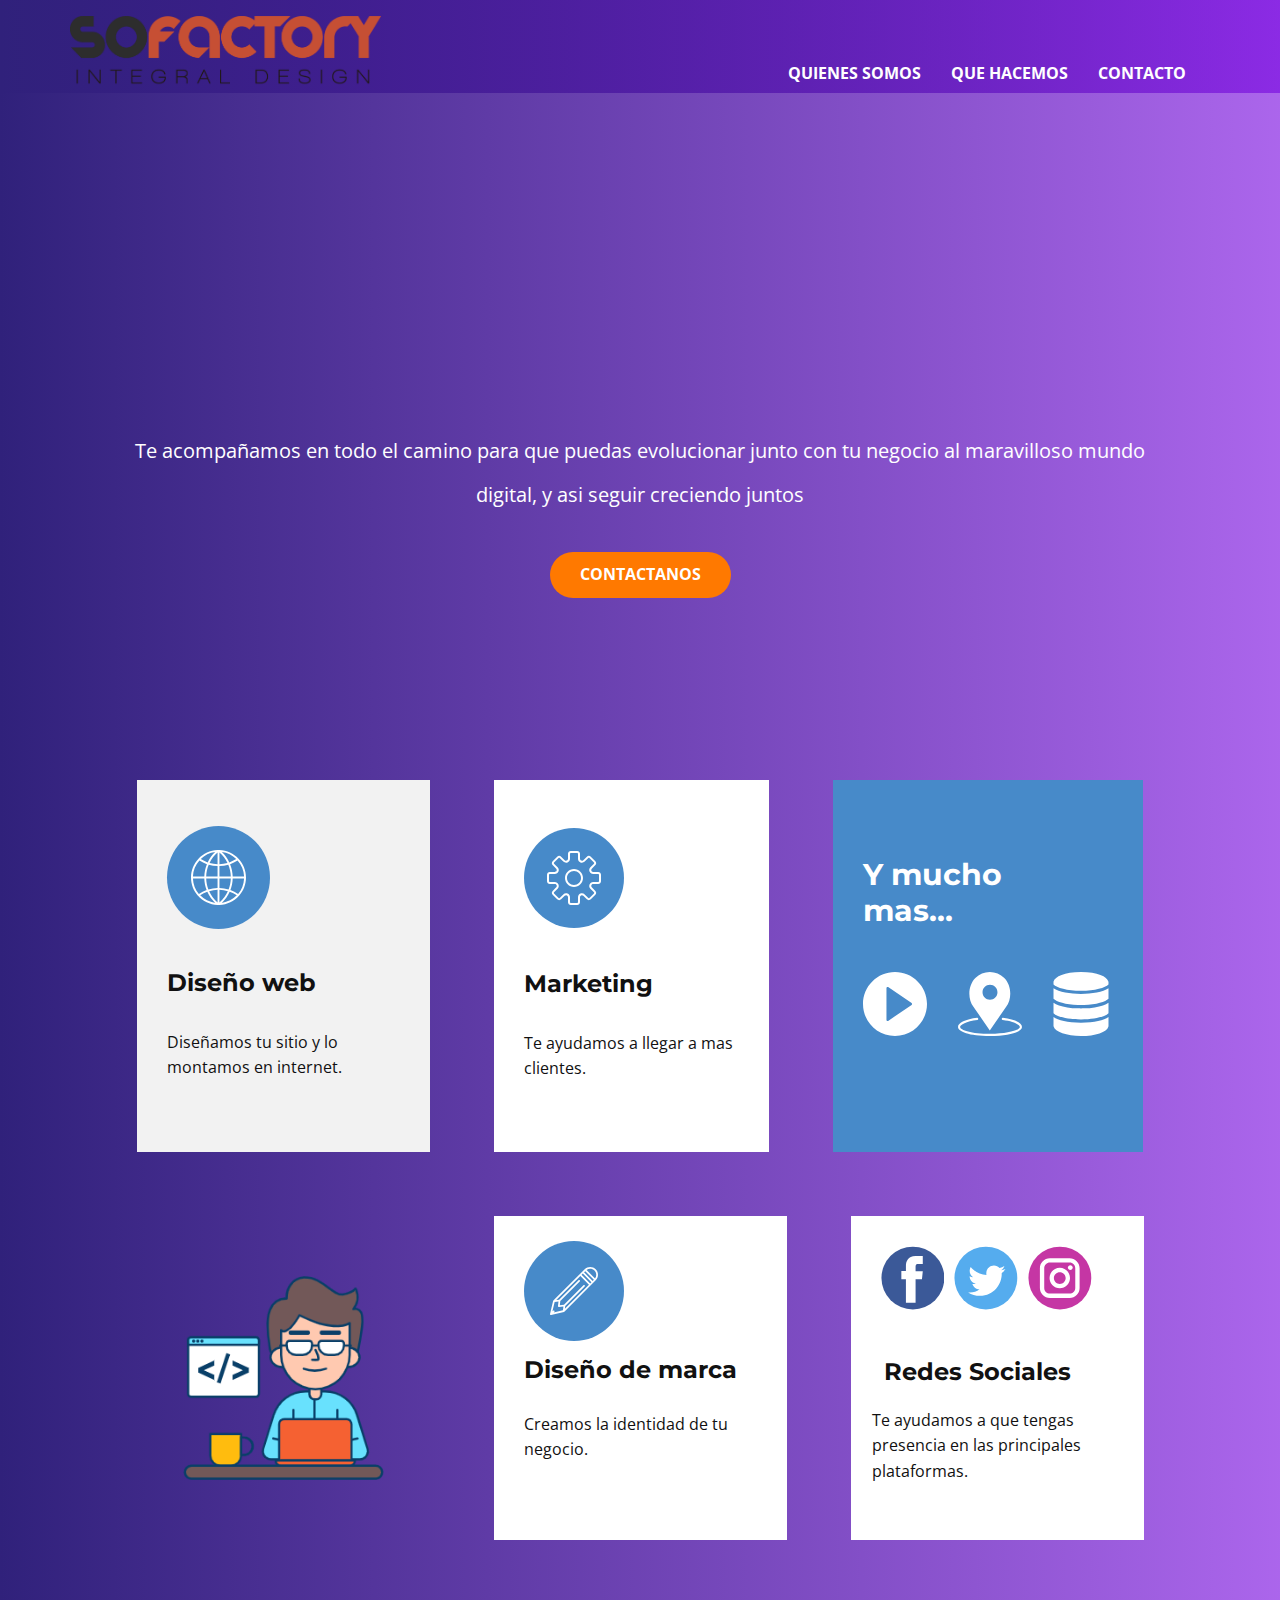
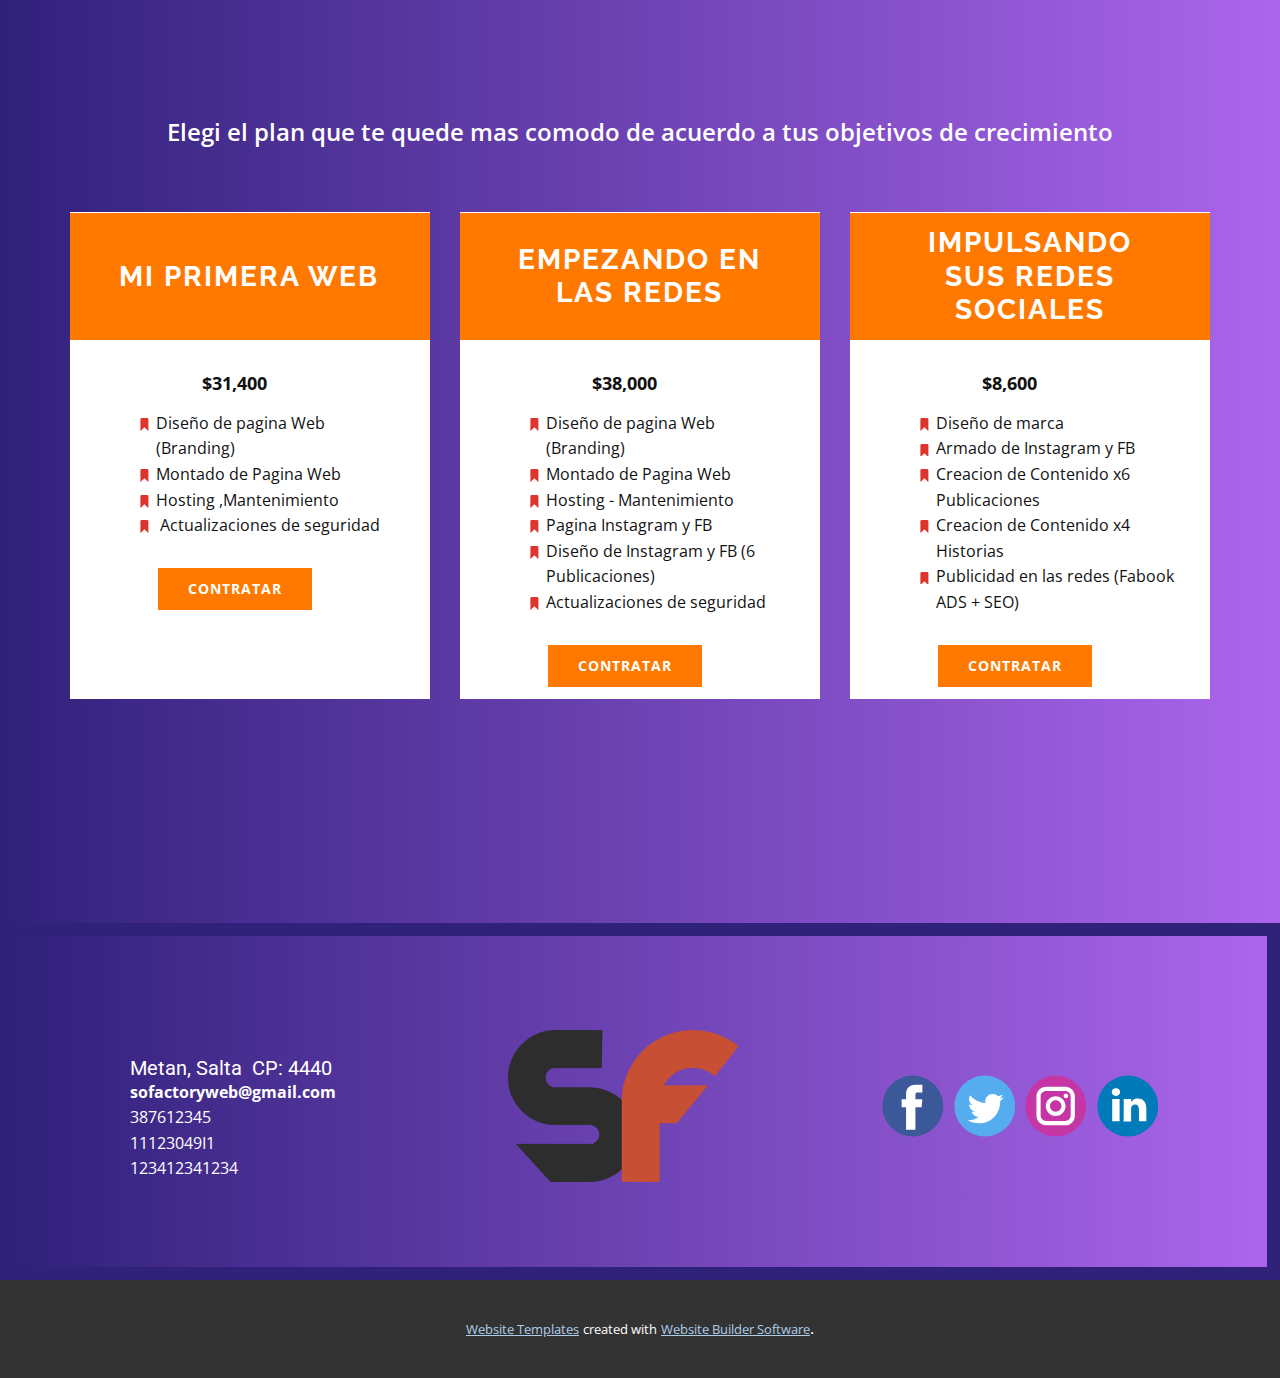
<file: index.html>
<!DOCTYPE html>
<html style="font-size: 16px;" lang="es"><head>
    <meta name="viewport" content="width=device-width, initial-scale=1.0">
    <meta charset="utf-8">
    <meta name="keywords" content="web developer, desarrollo web, diseño web, marketing digital, agencia de marketing, agencia de diseño y desarrollo web, transformacion digital, evolucion digital">
    <meta name="description" content="Diseñamos tu sitio web e impulsamos a tu compañia en el proceso de la transformacion figital">
    <title>SoFactory</title>
    <link rel="stylesheet" href="nicepage.css" media="screen">
<link rel="stylesheet" href="SoFactory.css" media="screen">
    <script class="u-script" type="text/javascript" src="jquery.js" defer=""></script>
    <script class="u-script" type="text/javascript" src="nicepage.js" defer=""></script>
    <meta name="generator" content="Nicepage 4.19.3, nicepage.com">
    <link id="u-theme-google-font" rel="stylesheet" href="https://fonts.googleapis.com/css?family=Roboto:100,100i,300,300i,400,400i,500,500i,700,700i,900,900i|Open+Sans:300,300i,400,400i,500,500i,600,600i,700,700i,800,800i">
    <link id="u-page-google-font" rel="stylesheet" href="https://fonts.googleapis.com/css?family=Montserrat:100,100i,200,200i,300,300i,400,400i,500,500i,600,600i,700,700i,800,800i,900,900i|Raleway:100,100i,200,200i,300,300i,400,400i,500,500i,600,600i,700,700i,800,800i,900,900i">
    
    
    
    
    <script type="application/ld+json">{
		"@context": "http://schema.org",
		"@type": "Organization",
		"name": "",
		"logo": "images/logopng.png",
		"sameAs": []
}</script>
    <meta name="theme-color" content="#478ac9">
    <meta property="og:title" content="SoFactory">
    <meta property="og:description" content="Diseñamos tu sitio web e impulsamos a tu compañia en el proceso de la transformacion figital">
    <meta property="og:type" content="website">
  </head>
  <body data-home-page="SoFactory.html" data-home-page-title="SoFactory" class="u-body u-overlap u-xl-mode" data-lang="es"><header class="u-clearfix u-gradient u-header u-header" id="sec-44ce"><div class="u-clearfix u-sheet u-sheet-1">
        <a href="SoFactory.html" class="u-image u-logo u-image-1" data-image-width="5499" data-image-height="1245" title="SoFactory">
          <img src="images/logopng.png" class="u-logo-image u-logo-image-1">
        </a>
        <nav class="u-menu u-menu-one-level u-offcanvas u-menu-1">
          <div class="menu-collapse" style="font-size: 1rem; letter-spacing: 0px; font-weight: 700; text-transform: uppercase;">
            <a class="u-button-style u-custom-active-border-color u-custom-active-color u-custom-border u-custom-border-color u-custom-borders u-custom-hover-border-color u-custom-hover-color u-custom-left-right-menu-spacing u-custom-padding-bottom u-custom-text-active-color u-custom-text-color u-custom-text-hover-color u-custom-top-bottom-menu-spacing u-nav-link u-text-active-palette-1-base u-text-hover-palette-2-base" href="#">
              <svg class="u-svg-link" viewBox="0 0 24 24"><use xmlns:xlink="http://www.w3.org/1999/xlink" xlink:href="#menu-hamburger"></use></svg>
              <svg class="u-svg-content" version="1.1" id="menu-hamburger" viewBox="0 0 16 16" x="0px" y="0px" xmlns:xlink="http://www.w3.org/1999/xlink" xmlns="http://www.w3.org/2000/svg"><g><rect y="1" width="16" height="2"></rect><rect y="7" width="16" height="2"></rect><rect y="13" width="16" height="2"></rect>
</g></svg>
            </a>
          </div>
          <div class="u-custom-menu u-nav-container">
            <ul class="u-nav u-spacing-30 u-unstyled u-nav-1"><li class="u-nav-item"><a class="u-border-2 u-border-active-palette-1-base u-border-hover-palette-1-base u-border-no-left u-border-no-right u-border-no-top u-button-style u-nav-link u-text-active-white u-text-body-alt-color u-text-hover-custom-color-3" href="Quienes-somos.html" style="padding: 10px 0px;">Quienes somos</a>
</li><li class="u-nav-item"><a class="u-border-2 u-border-active-palette-1-base u-border-hover-palette-1-base u-border-no-left u-border-no-right u-border-no-top u-button-style u-nav-link u-text-active-white u-text-body-alt-color u-text-hover-custom-color-3" href="Que-hacemos.html" style="padding: 10px 0px;">Que hacemos</a>
</li><li class="u-nav-item"><a class="u-border-2 u-border-active-palette-1-base u-border-hover-palette-1-base u-border-no-left u-border-no-right u-border-no-top u-button-style u-nav-link u-text-active-white u-text-body-alt-color u-text-hover-custom-color-3" href="contact.html#sec-c644" style="padding: 10px 0px;">contacto</a>
</li></ul>
          </div>
          <div class="u-custom-menu u-nav-container-collapse">
            <div class="u-black u-container-style u-inner-container-layout u-opacity u-opacity-95 u-sidenav">
              <div class="u-inner-container-layout u-sidenav-overflow">
                <div class="u-menu-close"></div>
                <ul class="u-align-center u-nav u-popupmenu-items u-unstyled u-nav-2"><li class="u-nav-item"><a class="u-button-style u-nav-link" href="Quienes-somos.html">Quienes somos</a>
</li><li class="u-nav-item"><a class="u-button-style u-nav-link" href="Que-hacemos.html">Que hacemos</a>
</li><li class="u-nav-item"><a class="u-button-style u-nav-link" href="contact.html#sec-c644">contacto</a>
</li></ul>
              </div>
            </div>
            <div class="u-black u-menu-overlay u-opacity u-opacity-70"></div>
          </div>
        </nav>
      </div></header>
    <section class="skrollable skrollable-between u-align-center u-clearfix u-gradient u-section-1" id="sec-029e">
      <div class="u-clearfix u-sheet u-sheet-1">
        <h1 class="u-align-center u-hover-feature u-text u-text-body-alt-color u-text-default u-title u-text-1" data-animation-name="customAnimationIn" data-animation-duration="1750" data-animation-delay="1000"><b>Evoluciona hacia el mundo digital</b>
          <br>
        </h1>
        <p class="u-large-text u-text u-text-body-alt-color u-text-variant u-text-2">Te acompañamos en todo el camino para que puedas evolucionar junto con tu negocio al maravilloso mundo digital, y asi seguir creciendo juntos<span style="font-size: 1.5rem;">
            <span style="font-size: 1.875rem;"></span>
          </span>
        </p>
        <a href="contact.html" class="u-border-none u-btn u-btn-round u-button-style u-custom-color-3 u-radius-50 u-btn-1">contactanos</a>
      </div>
      
    </section>
    <section class="u-clearfix u-gradient u-section-2" id="carousel_90b2">
      <div class="u-clearfix u-sheet u-sheet-1">
        <div class="u-clearfix u-gutter-64 u-layout-wrap u-layout-wrap-1">
          <div class="u-layout">
            <div class="u-layout-col">
              <div class="u-size-30">
                <div class="u-layout-row">
                  <div class="u-align-left u-container-style u-grey-5 u-layout-cell u-radius-30 u-size-20 u-layout-cell-1">
                    <div class="u-container-layout u-container-layout-1"><span class="u-icon u-icon-circle u-palette-1-base u-icon-1"><svg class="u-svg-link" preserveAspectRatio="xMidYMin slice" viewBox="0 0 58 58" ><use xmlns:xlink="http://www.w3.org/1999/xlink" xlink:href="#svg-2437"></use></svg><svg class="u-svg-content" viewBox="0 0 58 58" x="0px" y="0px" id="svg-2437" style="enable-background:new 0 0 58 58;"><path d="M50.688,48.222C55.232,43.101,58,36.369,58,29c0-7.667-2.996-14.643-7.872-19.834c0,0,0-0.001,0-0.001
	c-0.004-0.006-0.01-0.008-0.013-0.013c-5.079-5.399-12.195-8.855-20.11-9.126l-0.001-0.001L29.439,0.01C29.293,0.005,29.147,0,29,0
	s-0.293,0.005-0.439,0.01l-0.563,0.015l-0.001,0.001c-7.915,0.271-15.031,3.727-20.11,9.126c-0.004,0.005-0.01,0.007-0.013,0.013
	c0,0,0,0.001-0.001,0.002C2.996,14.357,0,21.333,0,29c0,7.369,2.768,14.101,7.312,19.222c0.006,0.009,0.006,0.019,0.013,0.028
	c0.018,0.025,0.044,0.037,0.063,0.06c5.106,5.708,12.432,9.385,20.608,9.665l0.001,0.001l0.563,0.015C28.707,57.995,28.853,58,29,58
	s0.293-0.005,0.439-0.01l0.563-0.015l0.001-0.001c8.185-0.281,15.519-3.965,20.625-9.685c0.013-0.017,0.034-0.022,0.046-0.04
	C50.682,48.241,50.682,48.231,50.688,48.222z M2.025,30h12.003c0.113,4.239,0.941,8.358,2.415,12.217
	c-2.844,1.029-5.563,2.409-8.111,4.131C4.585,41.891,2.253,36.21,2.025,30z M8.878,11.023c2.488,1.618,5.137,2.914,7.9,3.882
	C15.086,19.012,14.15,23.44,14.028,28H2.025C2.264,21.493,4.812,15.568,8.878,11.023z M55.975,28H43.972
	c-0.122-4.56-1.058-8.988-2.75-13.095c2.763-0.968,5.412-2.264,7.9-3.882C53.188,15.568,55.736,21.493,55.975,28z M28,14.963
	c-2.891-0.082-5.729-0.513-8.471-1.283C21.556,9.522,24.418,5.769,28,2.644V14.963z M28,16.963V28H16.028
	c0.123-4.348,1.035-8.565,2.666-12.475C21.7,16.396,24.821,16.878,28,16.963z M30,16.963c3.179-0.085,6.3-0.566,9.307-1.438
	c1.631,3.91,2.543,8.127,2.666,12.475H30V16.963z M30,14.963V2.644c3.582,3.125,6.444,6.878,8.471,11.036
	C35.729,14.45,32.891,14.881,30,14.963z M40.409,13.072c-1.921-4.025-4.587-7.692-7.888-10.835
	c5.856,0.766,11.125,3.414,15.183,7.318C45.4,11.017,42.956,12.193,40.409,13.072z M17.591,13.072
	c-2.547-0.879-4.991-2.055-7.294-3.517c4.057-3.904,9.327-6.552,15.183-7.318C22.178,5.38,19.512,9.047,17.591,13.072z M16.028,30
	H28v10.038c-3.307,0.088-6.547,0.604-9.661,1.541C16.932,37.924,16.141,34.019,16.028,30z M28,42.038v13.318
	c-3.834-3.345-6.84-7.409-8.884-11.917C21.983,42.594,24.961,42.124,28,42.038z M30,55.356V42.038
	c3.039,0.085,6.017,0.556,8.884,1.4C36.84,47.947,33.834,52.011,30,55.356z M30,40.038V30h11.972
	c-0.113,4.019-0.904,7.924-2.312,11.58C36.547,40.642,33.307,40.126,30,40.038z M43.972,30h12.003
	c-0.228,6.21-2.559,11.891-6.307,16.348c-2.548-1.722-5.267-3.102-8.111-4.131C43.032,38.358,43.859,34.239,43.972,30z
	 M9.691,47.846c2.366-1.572,4.885-2.836,7.517-3.781c1.945,4.36,4.737,8.333,8.271,11.698C19.328,54.958,13.823,52.078,9.691,47.846
	z M32.521,55.763c3.534-3.364,6.326-7.337,8.271-11.698c2.632,0.945,5.15,2.209,7.517,3.781
	C44.177,52.078,38.672,54.958,32.521,55.763z"></path></svg></span>
                      <h4 class="u-custom-font u-font-montserrat u-text u-text-default u-text-1">Diseño web</h4>
                      <p class="u-text u-text-default u-text-2">Diseñamos tu sitio y lo montamos en internet.</p>
                    </div>
                  </div>
                  <div class="u-align-left u-container-style u-layout-cell u-radius-30 u-shape-round u-size-19 u-white u-layout-cell-2">
                    <div class="u-container-layout u-container-layout-2"><span class="u-icon u-icon-circle u-palette-1-base u-icon-2"><svg class="u-svg-link" preserveAspectRatio="xMidYMin slice" viewBox="0 0 54 54" ><use xmlns:xlink="http://www.w3.org/1999/xlink" xlink:href="#svg-5ff9"></use></svg><svg class="u-svg-content" viewBox="0 0 54 54" x="0px" y="0px" id="svg-5ff9" style="enable-background:new 0 0 54 54;"><g><path d="M51.22,21h-5.052c-0.812,0-1.481-0.447-1.792-1.197s-0.153-1.54,0.42-2.114l3.572-3.571
		c0.525-0.525,0.814-1.224,0.814-1.966c0-0.743-0.289-1.441-0.814-1.967l-4.553-4.553c-1.05-1.05-2.881-1.052-3.933,0l-3.571,3.571
		c-0.574,0.573-1.366,0.733-2.114,0.421C33.447,9.313,33,8.644,33,7.832V2.78C33,1.247,31.753,0,30.22,0H23.78
		C22.247,0,21,1.247,21,2.78v5.052c0,0.812-0.447,1.481-1.197,1.792c-0.748,0.313-1.54,0.152-2.114-0.421l-3.571-3.571
		c-1.052-1.052-2.883-1.05-3.933,0l-4.553,4.553c-0.525,0.525-0.814,1.224-0.814,1.967c0,0.742,0.289,1.44,0.814,1.966l3.572,3.571
		c0.573,0.574,0.73,1.364,0.42,2.114S8.644,21,7.832,21H2.78C1.247,21,0,22.247,0,23.78v6.439C0,31.753,1.247,33,2.78,33h5.052
		c0.812,0,1.481,0.447,1.792,1.197s0.153,1.54-0.42,2.114l-3.572,3.571c-0.525,0.525-0.814,1.224-0.814,1.966
		c0,0.743,0.289,1.441,0.814,1.967l4.553,4.553c1.051,1.051,2.881,1.053,3.933,0l3.571-3.572c0.574-0.573,1.363-0.731,2.114-0.42
		c0.75,0.311,1.197,0.98,1.197,1.792v5.052c0,1.533,1.247,2.78,2.78,2.78h6.439c1.533,0,2.78-1.247,2.78-2.78v-5.052
		c0-0.812,0.447-1.481,1.197-1.792c0.751-0.312,1.54-0.153,2.114,0.42l3.571,3.572c1.052,1.052,2.883,1.05,3.933,0l4.553-4.553
		c0.525-0.525,0.814-1.224,0.814-1.967c0-0.742-0.289-1.44-0.814-1.966l-3.572-3.571c-0.573-0.574-0.73-1.364-0.42-2.114
		S45.356,33,46.168,33h5.052c1.533,0,2.78-1.247,2.78-2.78V23.78C54,22.247,52.753,21,51.22,21z M52,30.22
		C52,30.65,51.65,31,51.22,31h-5.052c-1.624,0-3.019,0.932-3.64,2.432c-0.622,1.5-0.295,3.146,0.854,4.294l3.572,3.571
		c0.305,0.305,0.305,0.8,0,1.104l-4.553,4.553c-0.304,0.304-0.799,0.306-1.104,0l-3.571-3.572c-1.149-1.149-2.794-1.474-4.294-0.854
		c-1.5,0.621-2.432,2.016-2.432,3.64v5.052C31,51.65,30.65,52,30.22,52H23.78C23.35,52,23,51.65,23,51.22v-5.052
		c0-1.624-0.932-3.019-2.432-3.64c-0.503-0.209-1.021-0.311-1.533-0.311c-1.014,0-1.997,0.4-2.761,1.164l-3.571,3.572
		c-0.306,0.306-0.801,0.304-1.104,0l-4.553-4.553c-0.305-0.305-0.305-0.8,0-1.104l3.572-3.571c1.148-1.148,1.476-2.794,0.854-4.294
		C10.851,31.932,9.456,31,7.832,31H2.78C2.35,31,2,30.65,2,30.22V23.78C2,23.35,2.35,23,2.78,23h5.052
		c1.624,0,3.019-0.932,3.64-2.432c0.622-1.5,0.295-3.146-0.854-4.294l-3.572-3.571c-0.305-0.305-0.305-0.8,0-1.104l4.553-4.553
		c0.304-0.305,0.799-0.305,1.104,0l3.571,3.571c1.147,1.147,2.792,1.476,4.294,0.854C22.068,10.851,23,9.456,23,7.832V2.78
		C23,2.35,23.35,2,23.78,2h6.439C30.65,2,31,2.35,31,2.78v5.052c0,1.624,0.932,3.019,2.432,3.64
		c1.502,0.622,3.146,0.294,4.294-0.854l3.571-3.571c0.306-0.305,0.801-0.305,1.104,0l4.553,4.553c0.305,0.305,0.305,0.8,0,1.104
		l-3.572,3.571c-1.148,1.148-1.476,2.794-0.854,4.294c0.621,1.5,2.016,2.432,3.64,2.432h5.052C51.65,23,52,23.35,52,23.78V30.22z"></path><path d="M27,18c-4.963,0-9,4.037-9,9s4.037,9,9,9s9-4.037,9-9S31.963,18,27,18z M27,34c-3.859,0-7-3.141-7-7s3.141-7,7-7
		s7,3.141,7,7S30.859,34,27,34z"></path>
</g></svg></span>
                      <h4 class="u-custom-font u-font-montserrat u-text u-text-default u-text-3">Marketing</h4>
                      <p class="u-text u-text-default u-text-4"> Te ayudamos a llegar a mas clientes.</p>
                    </div>
                  </div>
                  <div class="u-align-left u-container-style u-layout-cell u-palette-1-base u-radius-30 u-shape-round u-size-21 u-layout-cell-3">
                    <div class="u-container-layout u-container-layout-3">
                      <h3 class="u-custom-font u-font-montserrat u-text u-text-5">Y mucho mas...</h3><span class="u-icon u-icon-3"><svg class="u-svg-link" preserveAspectRatio="xMidYMin slice" viewBox="0 0 58.201 58.201" ><use xmlns:xlink="http://www.w3.org/1999/xlink" xlink:href="#svg-5dca"></use></svg><svg class="u-svg-content" viewBox="0 0 58.201 58.201" x="0px" y="0px" id="svg-5dca" style="enable-background:new 0 0 58.201 58.201;"><g><path d="M31.707,33.07c-0.87,0.027-1.74,0.042-2.606,0.042c-0.869,0-1.742-0.014-2.614-0.042
		c-7.341-0.201-13.191-1.238-17.403-2.717C7.104,29.685,5.409,28.899,4.1,28v7.111v0.5v0.5V37.4c2.846,2.971,12.394,5.711,25,5.711
		s22.154-2.74,25-5.711v-1.289v-0.5v-0.5V28c-1.318,0.905-3.028,1.697-5.025,2.367C44.865,31.839,39.027,32.87,31.707,33.07z"></path><path d="M4.1,14.889V22v0.5V23v1.289c2.638,2.754,11.033,5.31,22.286,5.668c0.115,0.004,0.233,0.005,0.349,0.008
		c0.326,0.009,0.651,0.018,0.982,0.023C28.174,29.996,28.635,30,29.1,30s0.926-0.004,1.383-0.011
		c0.33-0.005,0.656-0.014,0.982-0.023c0.116-0.003,0.234-0.005,0.349-0.008c11.253-0.359,19.648-2.915,22.286-5.668V23v-0.5V22
		v-7.111C49.233,18.232,38.944,20,29.1,20S8.968,18.232,4.1,14.889z"></path><path d="M53.965,8.542C52.843,4.241,44.215,0,29.1,0C14.023,0,5.404,4.22,4.247,8.51C4.162,8.657,4.1,8.818,4.1,9v0.5v1.806
		C6.937,14.267,16.417,17,29.1,17s22.164-2.733,25-5.694V9.5V9C54.1,8.832,54.044,8.681,53.965,8.542z"></path><path d="M4.1,41v8.201c0,0.162,0.043,0.315,0.117,0.451c1.181,4.895,11.747,8.549,24.883,8.549c13.106,0,23.655-3.639,24.875-8.516
		c0.08-0.144,0.125-0.309,0.125-0.484v-8.199c-4.135,2.911-12.655,5.199-25,5.199C16.754,46.201,8.234,43.911,4.1,41z"></path>
</g></svg></span><span class="u-icon u-icon-4"><svg class="u-svg-link" preserveAspectRatio="xMidYMin slice" viewBox="0 0 60 60" ><use xmlns:xlink="http://www.w3.org/1999/xlink" xlink:href="#svg-9ed5"></use></svg><svg class="u-svg-content" viewBox="0 0 60 60" x="0px" y="0px" id="svg-9ed5" style="enable-background:new 0 0 60 60;"><g><path d="M42.117,43.007c-0.55-0.067-1.046,0.327-1.11,0.876s0.328,1.046,0.876,1.11C52.399,46.231,58,49.567,58,51.5
		c0,2.714-10.652,6.5-28,6.5S2,54.214,2,51.5c0-1.933,5.601-5.269,16.117-6.507c0.548-0.064,0.94-0.562,0.876-1.11
		c-0.065-0.549-0.561-0.945-1.11-0.876C7.354,44.247,0,47.739,0,51.5C0,55.724,10.305,60,30,60s30-4.276,30-8.5
		C60,47.739,52.646,44.247,42.117,43.007z"></path><path d="M29.823,54.757L45.164,32.6c5.754-7.671,4.922-20.28-1.781-26.982C39.761,1.995,34.945,0,29.823,0
		s-9.938,1.995-13.56,5.617c-6.703,6.702-7.535,19.311-1.804,26.952L29.823,54.757z M30,12c3.86,0,7,3.141,7,7s-3.14,7-7,7
		s-7-3.141-7-7S26.14,12,30,12z"></path>
</g></svg></span><span class="u-icon u-text-white u-icon-5"><svg class="u-svg-link" preserveAspectRatio="xMidYMin slice" viewBox="0 0 60 60" ><use xmlns:xlink="http://www.w3.org/1999/xlink" xlink:href="#svg-2ee0"></use></svg><svg class="u-svg-content" viewBox="0 0 60 60" x="0px" y="0px" id="svg-2ee0" style="enable-background:new 0 0 60 60;"><path d="M30,0C13.458,0,0,13.458,0,30s13.458,30,30,30s30-13.458,30-30S46.542,0,30,0z M45.563,30.826l-22,15
	C23.394,45.941,23.197,46,23,46c-0.16,0-0.321-0.038-0.467-0.116C22.205,45.711,22,45.371,22,45V15c0-0.371,0.205-0.711,0.533-0.884
	c0.328-0.174,0.724-0.15,1.031,0.058l22,15C45.836,29.36,46,29.669,46,30S45.836,30.64,45.563,30.826z"></path></svg></span>
                    </div>
                  </div>
                </div>
              </div>
              <div class="u-size-30">
                <div class="u-layout-row">
                  <div class="u-align-left u-container-style u-image u-image-round u-layout-cell u-radius-30 u-size-20 u-image-1" data-image-width="500" data-image-height="500">
                    <div class="u-container-layout u-container-layout-4"></div>
                  </div>
                  <div class="u-align-left u-container-style u-layout-cell u-radius-30 u-shape-round u-size-20 u-white u-layout-cell-5">
                    <div class="u-container-layout u-container-layout-5"><span class="u-icon u-icon-circle u-palette-1-base u-icon-6"><svg class="u-svg-link" preserveAspectRatio="xMidYMin slice" viewBox="0 0 55.25 55.25" ><use xmlns:xlink="http://www.w3.org/1999/xlink" xlink:href="#svg-41e4"></use></svg><svg class="u-svg-content" viewBox="0 0 55.25 55.25" x="0px" y="0px" id="svg-41e4" style="enable-background:new 0 0 55.25 55.25;"><path d="M52.618,2.631c-3.51-3.508-9.219-3.508-12.729,0L3.827,38.693C3.81,38.71,3.8,38.731,3.785,38.749
	c-0.021,0.024-0.039,0.05-0.058,0.076c-0.053,0.074-0.094,0.153-0.125,0.239c-0.009,0.026-0.022,0.049-0.029,0.075
	c-0.003,0.01-0.009,0.02-0.012,0.03l-3.535,14.85c-0.016,0.067-0.02,0.135-0.022,0.202C0.004,54.234,0,54.246,0,54.259
	c0.001,0.114,0.026,0.225,0.065,0.332c0.009,0.025,0.019,0.047,0.03,0.071c0.049,0.107,0.11,0.21,0.196,0.296
	c0.095,0.095,0.207,0.168,0.328,0.218c0.121,0.05,0.25,0.075,0.379,0.075c0.077,0,0.155-0.009,0.231-0.027l14.85-3.535
	c0.027-0.006,0.051-0.021,0.077-0.03c0.034-0.011,0.066-0.024,0.099-0.039c0.072-0.033,0.139-0.074,0.201-0.123
	c0.024-0.019,0.049-0.033,0.072-0.054c0.008-0.008,0.018-0.012,0.026-0.02l36.063-36.063C56.127,11.85,56.127,6.14,52.618,2.631z
	 M51.204,4.045c2.488,2.489,2.7,6.397,0.65,9.137l-9.787-9.787C44.808,1.345,48.716,1.557,51.204,4.045z M46.254,18.895l-9.9-9.9
	l1.414-1.414l9.9,9.9L46.254,18.895z M4.961,50.288c-0.391-0.391-1.023-0.391-1.414,0L2.79,51.045l2.554-10.728l4.422-0.491
	l-0.569,5.122c-0.004,0.038,0.01,0.073,0.01,0.11c0,0.038-0.014,0.072-0.01,0.11c0.004,0.033,0.021,0.06,0.028,0.092
	c0.012,0.058,0.029,0.111,0.05,0.165c0.026,0.065,0.057,0.124,0.095,0.181c0.031,0.046,0.062,0.087,0.1,0.127
	c0.048,0.051,0.1,0.094,0.157,0.134c0.045,0.031,0.088,0.06,0.138,0.084C9.831,45.982,9.9,46,9.972,46.017
	c0.038,0.009,0.069,0.03,0.108,0.035c0.036,0.004,0.072,0.006,0.109,0.006c0,0,0.001,0,0.001,0c0,0,0.001,0,0.001,0h0.001
	c0,0,0.001,0,0.001,0c0.036,0,0.073-0.002,0.109-0.006l5.122-0.569l-0.491,4.422L4.204,52.459l0.757-0.757
	C5.351,51.312,5.351,50.679,4.961,50.288z M17.511,44.809L39.889,22.43c0.391-0.391,0.391-1.023,0-1.414s-1.023-0.391-1.414,0
	L16.097,43.395l-4.773,0.53l0.53-4.773l22.38-22.378c0.391-0.391,0.391-1.023,0-1.414s-1.023-0.391-1.414,0L10.44,37.738
	l-3.183,0.354L34.94,10.409l9.9,9.9L17.157,47.992L17.511,44.809z M49.082,16.067l-9.9-9.9l1.415-1.415l9.9,9.9L49.082,16.067z"></path></svg></span>
                      <h4 class="u-custom-font u-font-montserrat u-text u-text-default u-text-6">Diseño de marca</h4>
                      <p class="u-text u-text-default u-text-7">Creamos la identidad de tu negocio.</p>
                    </div>
                  </div>
                  <div class="u-container-style u-layout-cell u-size-20 u-white u-layout-cell-6">
                    <div class="u-container-layout u-container-layout-6">
                      <div class="u-social-icons u-spacing-10 u-social-icons-1">
                        <a class="u-social-url" title="facebook" target="_blank" href="https://facebook.com/name"><span class="u-icon u-social-facebook u-social-icon u-icon-7"><svg class="u-svg-link" preserveAspectRatio="xMidYMin slice" viewBox="0 0 112 112" ><use xmlns:xlink="http://www.w3.org/1999/xlink" xlink:href="#svg-7968"></use></svg><svg class="u-svg-content" viewBox="0 0 112 112" x="0" y="0" id="svg-7968"><circle fill="currentColor" cx="56.1" cy="56.1" r="55"></circle><path fill="#FFFFFF" d="M73.5,31.6h-9.1c-1.4,0-3.6,0.8-3.6,3.9v8.5h12.6L72,58.3H60.8v40.8H43.9V58.3h-8V43.9h8v-9.2
c0-6.7,3.1-17,17-17h12.5v13.9H73.5z"></path></svg></span>
                        </a>
                        <a class="u-social-url" title="twitter" target="_blank" href="https://twitter.com/name"><span class="u-icon u-social-icon u-social-twitter u-icon-8"><svg class="u-svg-link" preserveAspectRatio="xMidYMin slice" viewBox="0 0 112 112" ><use xmlns:xlink="http://www.w3.org/1999/xlink" xlink:href="#svg-56f6"></use></svg><svg class="u-svg-content" viewBox="0 0 112 112" x="0" y="0" id="svg-56f6"><circle fill="currentColor" class="st0" cx="56.1" cy="56.1" r="55"></circle><path fill="#FFFFFF" d="M83.8,47.3c0,0.6,0,1.2,0,1.7c0,17.7-13.5,38.2-38.2,38.2C38,87.2,31,85,25,81.2c1,0.1,2.1,0.2,3.2,0.2
c6.3,0,12.1-2.1,16.7-5.7c-5.9-0.1-10.8-4-12.5-9.3c0.8,0.2,1.7,0.2,2.5,0.2c1.2,0,2.4-0.2,3.5-0.5c-6.1-1.2-10.8-6.7-10.8-13.1
c0-0.1,0-0.1,0-0.2c1.8,1,3.9,1.6,6.1,1.7c-3.6-2.4-6-6.5-6-11.2c0-2.5,0.7-4.8,1.8-6.7c6.6,8.1,16.5,13.5,27.6,14
c-0.2-1-0.3-2-0.3-3.1c0-7.4,6-13.4,13.4-13.4c3.9,0,7.3,1.6,9.8,4.2c3.1-0.6,5.9-1.7,8.5-3.3c-1,3.1-3.1,5.8-5.9,7.4
c2.7-0.3,5.3-1,7.7-2.1C88.7,43,86.4,45.4,83.8,47.3z"></path></svg></span>
                        </a>
                        <a class="u-social-url" title="instagram" target="_blank" href="https://instagram.com/name"><span class="u-icon u-social-icon u-social-instagram u-icon-9"><svg class="u-svg-link" preserveAspectRatio="xMidYMin slice" viewBox="0 0 112 112" ><use xmlns:xlink="http://www.w3.org/1999/xlink" xlink:href="#svg-9ec3"></use></svg><svg class="u-svg-content" viewBox="0 0 112 112" x="0" y="0" id="svg-9ec3"><circle fill="currentColor" cx="56.1" cy="56.1" r="55"></circle><path fill="#FFFFFF" d="M55.9,38.2c-9.9,0-17.9,8-17.9,17.9C38,66,46,74,55.9,74c9.9,0,17.9-8,17.9-17.9C73.8,46.2,65.8,38.2,55.9,38.2
z M55.9,66.4c-5.7,0-10.3-4.6-10.3-10.3c-0.1-5.7,4.6-10.3,10.3-10.3c5.7,0,10.3,4.6,10.3,10.3C66.2,61.8,61.6,66.4,55.9,66.4z"></path><path fill="#FFFFFF" d="M74.3,33.5c-2.3,0-4.2,1.9-4.2,4.2s1.9,4.2,4.2,4.2s4.2-1.9,4.2-4.2S76.6,33.5,74.3,33.5z"></path><path fill="#FFFFFF" d="M73.1,21.3H38.6c-9.7,0-17.5,7.9-17.5,17.5v34.5c0,9.7,7.9,17.6,17.5,17.6h34.5c9.7,0,17.5-7.9,17.5-17.5V38.8
C90.6,29.1,82.7,21.3,73.1,21.3z M83,73.3c0,5.5-4.5,9.9-9.9,9.9H38.6c-5.5,0-9.9-4.5-9.9-9.9V38.8c0-5.5,4.5-9.9,9.9-9.9h34.5
c5.5,0,9.9,4.5,9.9,9.9V73.3z"></path></svg></span>
                        </a>
                      </div>
                      <h4 class="u-custom-font u-font-montserrat u-text u-text-default u-text-8">Redes Sociales</h4>
                      <p class="u-text u-text-9">Te ayudamos a que tengas presencia en las 		principales plataformas.</p>
                    </div>
                  </div>
                </div>
              </div>
            </div>
          </div>
        </div>
      </div>
    </section>
    <section class="u-align-center u-clearfix u-gradient u-section-3" id="carousel_06a2">
      <div class="u-clearfix u-sheet u-sheet-1">
        <h1 class="u-custom-font u-font-raleway u-hover-feature u-text u-text-default u-text-white u-text-1" data-animation-name="customAnimationIn" data-animation-duration="1000">NUESTROS PLANES</h1>
        <p class="u-text u-text-default u-text-white u-text-2">Elegi el plan que te quede mas comodo de acuerdo a tus objetivos de crecimiento </p>
        <div class="u-expanded-width u-list u-list-1">
          <div class="u-repeater u-repeater-1">
            <div class="u-container-style u-custom-item u-list-item u-repeater-item u-white u-list-item-1">
              <div class="u-container-layout u-similar-container u-valign-top-md u-valign-top-sm u-valign-top-xs u-container-layout-1">
                <div class="u-align-center u-container-style u-custom-color-3 u-expanded-width u-group u-group-1">
                  <div class="u-container-layout u-valign-middle u-container-layout-2">
                    <h3 class="u-custom-font u-font-raleway u-text u-text-default u-text-3">MI PRIMERA WEB</h3>
                  </div>
                </div>
                <div class="u-container-style u-expanded-width u-group u-group-2">
                  <div class="u-container-layout u-valign-top u-container-layout-3">
                    <p class="u-align-center u-text u-text-default u-text-4"><b>$31,400</b>
                    </p>
                    <ul class="u-align-left u-custom-list u-text u-text-5">
                      <li>
                        <div class="class u-list-icon u-list-icon-1">
                          <svg xmlns="http://www.w3.org/2000/svg" xmlns:xlink="http://www.w3.org/1999/xlink" version="1.1" xml:space="preserve" class="u-svg-content" viewBox="0 0 512.019 512.019" x="0px" y="0px" id="svg-b379" ><path fill="currentColor" d="M362.676,0H149.343C119.888,0,96.01,23.878,96.01,53.333v448 c-0.011,5.891,4.757,10.675,10.648,10.686c2.84,0.005,5.565-1.123,7.571-3.134L256.01,367.083l141.781,141.781 c4.16,4.171,10.914,4.179,15.085,0.019c2.006-2.001,3.133-4.717,3.134-7.55v-448C416.01,23.878,392.131,0,362.676,0z"></path></svg>
                        </div>
                      </li>
                      <li>Diseño de pagina Web (Branding)</li>
                      <li>
                        <div class="class u-list-icon u-list-icon-1">
                          <svg xmlns="http://www.w3.org/2000/svg" xmlns:xlink="http://www.w3.org/1999/xlink" version="1.1" xml:space="preserve" class="u-svg-content" viewBox="0 0 512.019 512.019" x="0px" y="0px" id="svg-b379" ><path fill="currentColor" d="M362.676,0H149.343C119.888,0,96.01,23.878,96.01,53.333v448 c-0.011,5.891,4.757,10.675,10.648,10.686c2.84,0.005,5.565-1.123,7.571-3.134L256.01,367.083l141.781,141.781 c4.16,4.171,10.914,4.179,15.085,0.019c2.006-2.001,3.133-4.717,3.134-7.55v-448C416.01,23.878,392.131,0,362.676,0z"></path></svg>
                        </div>Montado de Pagina Web
                      </li>
                      <li>
                        <div class="class u-list-icon u-list-icon-1">
                          <svg xmlns="http://www.w3.org/2000/svg" xmlns:xlink="http://www.w3.org/1999/xlink" version="1.1" xml:space="preserve" class="u-svg-content" viewBox="0 0 512.019 512.019" x="0px" y="0px" id="svg-b379" ><path fill="currentColor" d="M362.676,0H149.343C119.888,0,96.01,23.878,96.01,53.333v448 c-0.011,5.891,4.757,10.675,10.648,10.686c2.84,0.005,5.565-1.123,7.571-3.134L256.01,367.083l141.781,141.781 c4.16,4.171,10.914,4.179,15.085,0.019c2.006-2.001,3.133-4.717,3.134-7.55v-448C416.01,23.878,392.131,0,362.676,0z"></path></svg>
                        </div>Hosting ,Mantenimiento
                      </li>
                      <li>
                        <div class="class u-list-icon u-list-icon-1">
                          <svg xmlns="http://www.w3.org/2000/svg" xmlns:xlink="http://www.w3.org/1999/xlink" version="1.1" xml:space="preserve" class="u-svg-content" viewBox="0 0 512.019 512.019" x="0px" y="0px" id="svg-b379" ><path fill="currentColor" d="M362.676,0H149.343C119.888,0,96.01,23.878,96.01,53.333v448 c-0.011,5.891,4.757,10.675,10.648,10.686c2.84,0.005,5.565-1.123,7.571-3.134L256.01,367.083l141.781,141.781 c4.16,4.171,10.914,4.179,15.085,0.019c2.006-2.001,3.133-4.717,3.134-7.55v-448C416.01,23.878,392.131,0,362.676,0z"></path></svg>
                        </div>&nbsp;Actualizaciones de seguridad
                      </li>
                    </ul>
                    <a href="contact.html" class="u-border-none u-btn u-btn-rectangle u-button-style u-custom-color-3 u-hover-custom-color-4 u-btn-1">CONTRATAR</a>
                  </div>
                </div>
              </div>
            </div>
            <div class="u-container-style u-custom-item u-list-item u-repeater-item u-video-cover u-white u-list-item-2">
              <div class="u-container-layout u-similar-container u-valign-top-md u-valign-top-sm u-valign-top-xs u-container-layout-4">
                <div class="u-align-center u-container-style u-custom-color-3 u-expanded-width u-group u-video-cover u-group-3">
                  <div class="u-container-layout u-valign-middle u-container-layout-5">
                    <h3 class="u-custom-font u-font-raleway u-text u-text-6">EMPEZANDO EN LAS REDES</h3>
                  </div>
                </div>
                <div class="u-container-style u-expanded-width u-group u-video-cover u-group-4">
                  <div class="u-container-layout u-valign-top u-container-layout-6">
                    <p class="u-align-center u-text u-text-default u-text-7"><b>$38,000</b>
                    </p>
                    <ul class="u-align-left u-custom-list u-text u-text-default u-text-8">
                      <li>
                        <div class="class u-list-icon u-list-icon-5">
                          <svg xmlns="http://www.w3.org/2000/svg" xmlns:xlink="http://www.w3.org/1999/xlink" version="1.1" xml:space="preserve" class="u-svg-content" viewBox="0 0 512.019 512.019" x="0px" y="0px" id="svg-0d13" ><path fill="currentColor" d="M362.676,0H149.343C119.888,0,96.01,23.878,96.01,53.333v448 c-0.011,5.891,4.757,10.675,10.648,10.686c2.84,0.005,5.565-1.123,7.571-3.134L256.01,367.083l141.781,141.781 c4.16,4.171,10.914,4.179,15.085,0.019c2.006-2.001,3.133-4.717,3.134-7.55v-448C416.01,23.878,392.131,0,362.676,0z"></path></svg>
                        </div> Diseño de pagina Web (Branding)
                      </li>
                      <li>
                        <div class="class u-list-icon u-list-icon-5">
                          <svg xmlns="http://www.w3.org/2000/svg" xmlns:xlink="http://www.w3.org/1999/xlink" version="1.1" xml:space="preserve" class="u-svg-content" viewBox="0 0 512.019 512.019" x="0px" y="0px" id="svg-0d13" ><path fill="currentColor" d="M362.676,0H149.343C119.888,0,96.01,23.878,96.01,53.333v448 c-0.011,5.891,4.757,10.675,10.648,10.686c2.84,0.005,5.565-1.123,7.571-3.134L256.01,367.083l141.781,141.781 c4.16,4.171,10.914,4.179,15.085,0.019c2.006-2.001,3.133-4.717,3.134-7.55v-448C416.01,23.878,392.131,0,362.676,0z"></path></svg>
                        </div>Montado de Pagina Web
                      </li>
                      <li>
                        <div class="class u-list-icon u-list-icon-5">
                          <svg xmlns="http://www.w3.org/2000/svg" xmlns:xlink="http://www.w3.org/1999/xlink" version="1.1" xml:space="preserve" class="u-svg-content" viewBox="0 0 512.019 512.019" x="0px" y="0px" id="svg-0d13" ><path fill="currentColor" d="M362.676,0H149.343C119.888,0,96.01,23.878,96.01,53.333v448 c-0.011,5.891,4.757,10.675,10.648,10.686c2.84,0.005,5.565-1.123,7.571-3.134L256.01,367.083l141.781,141.781 c4.16,4.171,10.914,4.179,15.085,0.019c2.006-2.001,3.133-4.717,3.134-7.55v-448C416.01,23.878,392.131,0,362.676,0z"></path></svg>
                        </div>Hosting - Mantenimiento
                      </li>
                      <li>
                        <div class="class u-list-icon u-list-icon-5">
                          <svg xmlns="http://www.w3.org/2000/svg" xmlns:xlink="http://www.w3.org/1999/xlink" version="1.1" xml:space="preserve" class="u-svg-content" viewBox="0 0 512.019 512.019" x="0px" y="0px" id="svg-0d13" ><path fill="currentColor" d="M362.676,0H149.343C119.888,0,96.01,23.878,96.01,53.333v448 c-0.011,5.891,4.757,10.675,10.648,10.686c2.84,0.005,5.565-1.123,7.571-3.134L256.01,367.083l141.781,141.781 c4.16,4.171,10.914,4.179,15.085,0.019c2.006-2.001,3.133-4.717,3.134-7.55v-448C416.01,23.878,392.131,0,362.676,0z"></path></svg>
                        </div>Pagina Instagram y FB
                      </li>
                      <li>
                        <div class="class u-list-icon u-list-icon-5">
                          <svg xmlns="http://www.w3.org/2000/svg" xmlns:xlink="http://www.w3.org/1999/xlink" version="1.1" xml:space="preserve" class="u-svg-content" viewBox="0 0 512.019 512.019" x="0px" y="0px" id="svg-0d13" ><path fill="currentColor" d="M362.676,0H149.343C119.888,0,96.01,23.878,96.01,53.333v448 c-0.011,5.891,4.757,10.675,10.648,10.686c2.84,0.005,5.565-1.123,7.571-3.134L256.01,367.083l141.781,141.781 c4.16,4.171,10.914,4.179,15.085,0.019c2.006-2.001,3.133-4.717,3.134-7.55v-448C416.01,23.878,392.131,0,362.676,0z"></path></svg>
                        </div>Diseño de Instagram y FB (6 Publicaciones)
                      </li>
                      <li>
                        <div class="class u-list-icon u-list-icon-5">
                          <svg xmlns="http://www.w3.org/2000/svg" xmlns:xlink="http://www.w3.org/1999/xlink" version="1.1" xml:space="preserve" class="u-svg-content" viewBox="0 0 512.019 512.019" x="0px" y="0px" id="svg-0d13" ><path fill="currentColor" d="M362.676,0H149.343C119.888,0,96.01,23.878,96.01,53.333v448 c-0.011,5.891,4.757,10.675,10.648,10.686c2.84,0.005,5.565-1.123,7.571-3.134L256.01,367.083l141.781,141.781 c4.16,4.171,10.914,4.179,15.085,0.019c2.006-2.001,3.133-4.717,3.134-7.55v-448C416.01,23.878,392.131,0,362.676,0z"></path></svg>
                        </div>Actualizaciones de seguridad
                      </li>
                    </ul>
                    <a href="contact.html" class="u-border-none u-btn u-btn-rectangle u-button-style u-custom-color-3 u-hover-custom-color-4 u-btn-2">contratar</a>
                  </div>
                </div>
              </div>
            </div>
            <div class="u-container-style u-custom-item u-list-item u-repeater-item u-video-cover u-white u-list-item-3">
              <div class="u-container-layout u-similar-container u-valign-top-md u-valign-top-sm u-valign-top-xs u-container-layout-7">
                <div class="u-align-center u-container-style u-custom-color-3 u-expanded-width u-group u-video-cover u-group-5">
                  <div class="u-container-layout u-valign-middle u-container-layout-8">
                    <h3 class="u-custom-font u-font-raleway u-text u-text-default u-text-9">IMPULSANDO SUS REDES SOCIALES</h3>
                  </div>
                </div>
                <div class="u-container-style u-expanded-width u-group u-video-cover u-group-6">
                  <div class="u-container-layout u-valign-top u-container-layout-9">
                    <p class="u-align-center u-text u-text-default u-text-10"><b>$8,600</b>
                    </p>
                    <ul class="u-align-left u-custom-list u-text u-text-default u-text-11">
                      <li>
                        <div class="class u-list-icon u-list-icon-11">
                          <svg xmlns="http://www.w3.org/2000/svg" xmlns:xlink="http://www.w3.org/1999/xlink" version="1.1" xml:space="preserve" class="u-svg-content" viewBox="0 0 512.019 512.019" x="0px" y="0px" id="svg-6c62" ><path fill="currentColor" d="M362.676,0H149.343C119.888,0,96.01,23.878,96.01,53.333v448 c-0.011,5.891,4.757,10.675,10.648,10.686c2.84,0.005,5.565-1.123,7.571-3.134L256.01,367.083l141.781,141.781 c4.16,4.171,10.914,4.179,15.085,0.019c2.006-2.001,3.133-4.717,3.134-7.55v-448C416.01,23.878,392.131,0,362.676,0z"></path></svg>
                        </div> Diseño de marca
                      </li>
                      <li>
                        <div class="class u-list-icon u-list-icon-11">
                          <svg xmlns="http://www.w3.org/2000/svg" xmlns:xlink="http://www.w3.org/1999/xlink" version="1.1" xml:space="preserve" class="u-svg-content" viewBox="0 0 512.019 512.019" x="0px" y="0px" id="svg-6c62" ><path fill="currentColor" d="M362.676,0H149.343C119.888,0,96.01,23.878,96.01,53.333v448 c-0.011,5.891,4.757,10.675,10.648,10.686c2.84,0.005,5.565-1.123,7.571-3.134L256.01,367.083l141.781,141.781 c4.16,4.171,10.914,4.179,15.085,0.019c2.006-2.001,3.133-4.717,3.134-7.55v-448C416.01,23.878,392.131,0,362.676,0z"></path></svg>
                        </div>Armado de Instagram y FB
                      </li>
                      <li>
                        <div class="class u-list-icon u-list-icon-11">
                          <svg xmlns="http://www.w3.org/2000/svg" xmlns:xlink="http://www.w3.org/1999/xlink" version="1.1" xml:space="preserve" class="u-svg-content" viewBox="0 0 512.019 512.019" x="0px" y="0px" id="svg-6c62" ><path fill="currentColor" d="M362.676,0H149.343C119.888,0,96.01,23.878,96.01,53.333v448 c-0.011,5.891,4.757,10.675,10.648,10.686c2.84,0.005,5.565-1.123,7.571-3.134L256.01,367.083l141.781,141.781 c4.16,4.171,10.914,4.179,15.085,0.019c2.006-2.001,3.133-4.717,3.134-7.55v-448C416.01,23.878,392.131,0,362.676,0z"></path></svg>
                        </div>Creacion de Contenido x6 Publicaciones
                      </li>
                      <li>
                        <div class="class u-list-icon u-list-icon-11">
                          <svg xmlns="http://www.w3.org/2000/svg" xmlns:xlink="http://www.w3.org/1999/xlink" version="1.1" xml:space="preserve" class="u-svg-content" viewBox="0 0 512.019 512.019" x="0px" y="0px" id="svg-6c62" ><path fill="currentColor" d="M362.676,0H149.343C119.888,0,96.01,23.878,96.01,53.333v448 c-0.011,5.891,4.757,10.675,10.648,10.686c2.84,0.005,5.565-1.123,7.571-3.134L256.01,367.083l141.781,141.781 c4.16,4.171,10.914,4.179,15.085,0.019c2.006-2.001,3.133-4.717,3.134-7.55v-448C416.01,23.878,392.131,0,362.676,0z"></path></svg>
                        </div>Creacion de Contenido x4 Historias
                      </li>
                      <li>
                        <div class="class u-list-icon u-list-icon-11">
                          <svg xmlns="http://www.w3.org/2000/svg" xmlns:xlink="http://www.w3.org/1999/xlink" version="1.1" xml:space="preserve" class="u-svg-content" viewBox="0 0 512.019 512.019" x="0px" y="0px" id="svg-6c62" ><path fill="currentColor" d="M362.676,0H149.343C119.888,0,96.01,23.878,96.01,53.333v448 c-0.011,5.891,4.757,10.675,10.648,10.686c2.84,0.005,5.565-1.123,7.571-3.134L256.01,367.083l141.781,141.781 c4.16,4.171,10.914,4.179,15.085,0.019c2.006-2.001,3.133-4.717,3.134-7.55v-448C416.01,23.878,392.131,0,362.676,0z"></path></svg>
                        </div>Publicidad en las redes (Fabook ADS + SEO)
                      </li>
                    </ul>
                    <a href="contact.html" class="u-border-none u-btn u-btn-rectangle u-button-style u-custom-color-3 u-hover-custom-color-4 u-btn-3">contratar</a>
                  </div>
                </div>
              </div>
            </div>
          </div>
        </div>
      </div>
      
    </section>
    
    
    <footer class="u-border-13 u-border-custom-color-1 u-clearfix u-footer u-gradient u-footer" id="sec-847d"><div class="u-clearfix u-sheet u-sheet-1">
        <div class="u-clearfix u-expanded-width u-gutter-0 u-layout-wrap u-layout-wrap-1">
          <div class="u-gutter-0 u-layout">
            <div class="u-layout-row">
              <div class="u-align-center-sm u-align-center-xs u-align-left-md u-align-left-xl u-container-style u-layout-cell u-left-cell u-size-20 u-size-30-md u-layout-cell-1">
                <div class="u-container-layout u-valign-bottom u-container-layout-1"><!--position-->
                  <div data-position="" class="u-position u-position-1"><!--block-->
                    <div class="u-block">
                      <div class="u-block-container u-clearfix"><!--block_header-->
                        <h5 class="u-block-header u-text u-text-white"><!--block_header_content-->Metan, Salta&nbsp; CP: 4440<!--/block_header_content--></h5><!--/block_header--><!--block_content-->
                        <div class="u-block-content u-text u-text-white"><!--block_content_content--><b>sofactoryweb@gmail.com</b>
                          <br>387612345<br>11123049I1<br>123412341234<!--/block_content_content-->
                        </div><!--/block_content-->
                      </div>
                    </div><!--/block-->
                  </div><!--/position-->
                </div>
              </div>
              <div class="u-align-center-sm u-align-right-md u-container-style u-layout-cell u-size-20 u-size-30-md u-layout-cell-2">
                <div class="u-container-layout u-valign-bottom-lg u-valign-bottom-md u-valign-bottom-xl u-container-layout-2">
                  <a href="https://nicepage.com" class="u-image u-logo u-image-1" data-image-width="1773" data-image-height="1124">
                    <img src="images/logiuito.png" class="u-logo-image u-logo-image-1">
                  </a>
                </div>
              </div>
              <div class="u-align-center-sm u-align-center-xs u-align-left-md u-align-right-lg u-align-right-xl u-container-style u-layout-cell u-right-cell u-size-20 u-size-30-md u-layout-cell-3">
                <div class="u-container-layout u-valign-middle u-container-layout-3">
                  <div class="u-social-icons u-spacing-10 u-social-icons-1">
                    <a class="u-social-url" title="facebook" target="_blank" href=""><span class="u-icon u-social-facebook u-social-icon u-icon-1"><svg class="u-svg-link" preserveAspectRatio="xMidYMin slice" viewBox="0 0 112 112" ><use xmlns:xlink="http://www.w3.org/1999/xlink" xlink:href="#svg-c584"></use></svg><svg class="u-svg-content" viewBox="0 0 112 112" x="0" y="0" id="svg-c584"><circle fill="currentColor" cx="56.1" cy="56.1" r="55"></circle><path fill="#FFFFFF" d="M73.5,31.6h-9.1c-1.4,0-3.6,0.8-3.6,3.9v8.5h12.6L72,58.3H60.8v40.8H43.9V58.3h-8V43.9h8v-9.2
            c0-6.7,3.1-17,17-17h12.5v13.9H73.5z"></path></svg></span>
                    </a>
                    <a class="u-social-url" title="twitter" target="_blank" href=""><span class="u-icon u-social-icon u-social-twitter u-icon-2"><svg class="u-svg-link" preserveAspectRatio="xMidYMin slice" viewBox="0 0 112 112" ><use xmlns:xlink="http://www.w3.org/1999/xlink" xlink:href="#svg-dc51"></use></svg><svg class="u-svg-content" viewBox="0 0 112 112" x="0" y="0" id="svg-dc51"><circle fill="currentColor" class="st0" cx="56.1" cy="56.1" r="55"></circle><path fill="#FFFFFF" d="M83.8,47.3c0,0.6,0,1.2,0,1.7c0,17.7-13.5,38.2-38.2,38.2C38,87.2,31,85,25,81.2c1,0.1,2.1,0.2,3.2,0.2
            c6.3,0,12.1-2.1,16.7-5.7c-5.9-0.1-10.8-4-12.5-9.3c0.8,0.2,1.7,0.2,2.5,0.2c1.2,0,2.4-0.2,3.5-0.5c-6.1-1.2-10.8-6.7-10.8-13.1
            c0-0.1,0-0.1,0-0.2c1.8,1,3.9,1.6,6.1,1.7c-3.6-2.4-6-6.5-6-11.2c0-2.5,0.7-4.8,1.8-6.7c6.6,8.1,16.5,13.5,27.6,14
            c-0.2-1-0.3-2-0.3-3.1c0-7.4,6-13.4,13.4-13.4c3.9,0,7.3,1.6,9.8,4.2c3.1-0.6,5.9-1.7,8.5-3.3c-1,3.1-3.1,5.8-5.9,7.4
            c2.7-0.3,5.3-1,7.7-2.1C88.7,43,86.4,45.4,83.8,47.3z"></path></svg></span>
                    </a>
                    <a class="u-social-url" title="instagram" target="_blank" href=""><span class="u-icon u-social-icon u-social-instagram u-icon-3"><svg class="u-svg-link" preserveAspectRatio="xMidYMin slice" viewBox="0 0 112 112" ><use xmlns:xlink="http://www.w3.org/1999/xlink" xlink:href="#svg-f87a"></use></svg><svg class="u-svg-content" viewBox="0 0 112 112" x="0" y="0" id="svg-f87a"><circle fill="currentColor" cx="56.1" cy="56.1" r="55"></circle><path fill="#FFFFFF" d="M55.9,38.2c-9.9,0-17.9,8-17.9,17.9C38,66,46,74,55.9,74c9.9,0,17.9-8,17.9-17.9C73.8,46.2,65.8,38.2,55.9,38.2
            z M55.9,66.4c-5.7,0-10.3-4.6-10.3-10.3c-0.1-5.7,4.6-10.3,10.3-10.3c5.7,0,10.3,4.6,10.3,10.3C66.2,61.8,61.6,66.4,55.9,66.4z"></path><path fill="#FFFFFF" d="M74.3,33.5c-2.3,0-4.2,1.9-4.2,4.2s1.9,4.2,4.2,4.2s4.2-1.9,4.2-4.2S76.6,33.5,74.3,33.5z"></path><path fill="#FFFFFF" d="M73.1,21.3H38.6c-9.7,0-17.5,7.9-17.5,17.5v34.5c0,9.7,7.9,17.6,17.5,17.6h34.5c9.7,0,17.5-7.9,17.5-17.5V38.8
            C90.6,29.1,82.7,21.3,73.1,21.3z M83,73.3c0,5.5-4.5,9.9-9.9,9.9H38.6c-5.5,0-9.9-4.5-9.9-9.9V38.8c0-5.5,4.5-9.9,9.9-9.9h34.5
            c5.5,0,9.9,4.5,9.9,9.9V73.3z"></path></svg></span>
                    </a>
                    <a class="u-social-url" title="linkedin" target="_blank" href=""><span class="u-icon u-social-icon u-social-linkedin u-icon-4"><svg class="u-svg-link" preserveAspectRatio="xMidYMin slice" viewBox="0 0 112 112" ><use xmlns:xlink="http://www.w3.org/1999/xlink" xlink:href="#svg-8590"></use></svg><svg class="u-svg-content" viewBox="0 0 112 112" x="0" y="0" id="svg-8590"><circle fill="currentColor" cx="56.1" cy="56.1" r="55"></circle><path fill="#FFFFFF" d="M41.3,83.7H27.9V43.4h13.4V83.7z M34.6,37.9L34.6,37.9c-4.6,0-7.5-3.1-7.5-7c0-4,3-7,7.6-7s7.4,3,7.5,7
            C42.2,34.8,39.2,37.9,34.6,37.9z M89.6,83.7H76.2V62.2c0-5.4-1.9-9.1-6.8-9.1c-3.7,0-5.9,2.5-6.9,4.9c-0.4,0.9-0.4,2.1-0.4,3.3v22.5
            H48.7c0,0,0.2-36.5,0-40.3h13.4v5.7c1.8-2.7,5-6.7,12.1-6.7c8.8,0,15.4,5.8,15.4,18.1V83.7z"></path></svg></span>
                    </a>
                  </div>
                </div>
              </div>
            </div>
          </div>
        </div>
      </div></footer>
    <section class="u-backlink u-clearfix u-grey-80">
      <a class="u-link" href="https://nicepage.com/website-templates" target="_blank">
        <span>Website Templates</span>
      </a>
      <p class="u-text">
        <span>created with</span>
      </p>
      <a class="u-link" href="" target="_blank">
        <span>Website Builder Software</span>
      </a>. 
    </section>
  
</body></html>
</file>
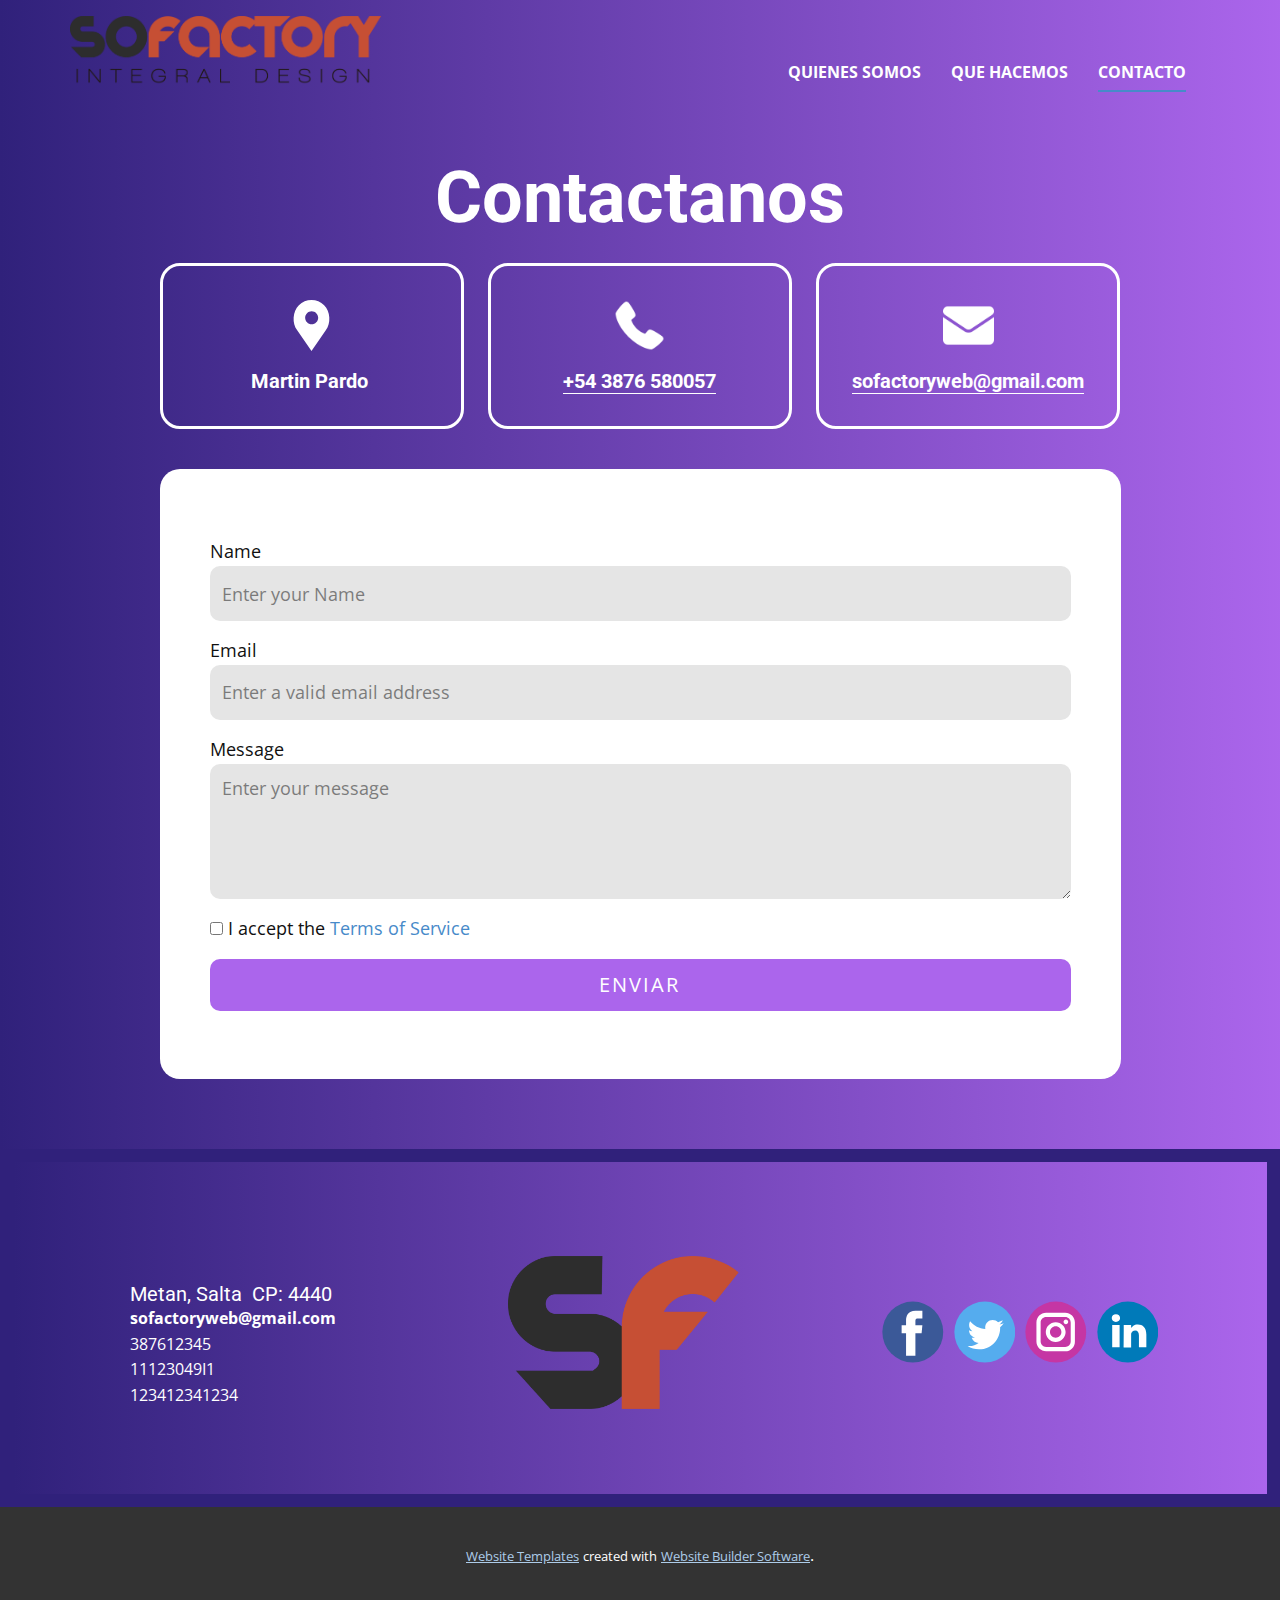
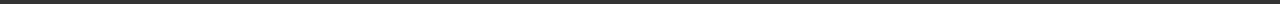
<file: contact.html>
<!DOCTYPE html>
<html style="font-size: 16px;" lang="es"><head>
    <meta name="viewport" content="width=device-width, initial-scale=1.0">
    <meta charset="utf-8">
    <meta name="keywords" content="INTUITIVE">
    <meta name="description" content="">
    <title>contact</title>
    <link rel="stylesheet" href="nicepage.css" media="screen">
<link rel="stylesheet" href="contact.css" media="screen">
    <script class="u-script" type="text/javascript" src="jquery.js" defer=""></script>
    <script class="u-script" type="text/javascript" src="nicepage.js" defer=""></script>
    <meta name="generator" content="Nicepage 4.19.3, nicepage.com">
    <link id="u-theme-google-font" rel="stylesheet" href="https://fonts.googleapis.com/css?family=Roboto:100,100i,300,300i,400,400i,500,500i,700,700i,900,900i|Open+Sans:300,300i,400,400i,500,500i,600,600i,700,700i,800,800i">
    
    
    <script type="application/ld+json">{
		"@context": "http://schema.org",
		"@type": "Organization",
		"name": "",
		"logo": "images/logopng.png",
		"sameAs": []
}</script>
    <meta name="theme-color" content="#478ac9">
    <meta property="og:title" content="contact">
    <meta property="og:type" content="website">
  </head>
  <body class="u-body u-xl-mode" data-lang="es"><header class="u-clearfix u-gradient u-header u-header" id="sec-44ce"><div class="u-clearfix u-sheet u-sheet-1">
        <a href="SoFactory.html" class="u-image u-logo u-image-1" data-image-width="5499" data-image-height="1245" title="SoFactory">
          <img src="images/logopng.png" class="u-logo-image u-logo-image-1">
        </a>
        <nav class="u-menu u-menu-one-level u-offcanvas u-menu-1">
          <div class="menu-collapse" style="font-size: 1rem; letter-spacing: 0px; font-weight: 700; text-transform: uppercase;">
            <a class="u-button-style u-custom-active-border-color u-custom-active-color u-custom-border u-custom-border-color u-custom-borders u-custom-hover-border-color u-custom-hover-color u-custom-left-right-menu-spacing u-custom-padding-bottom u-custom-text-active-color u-custom-text-color u-custom-text-hover-color u-custom-top-bottom-menu-spacing u-nav-link u-text-active-palette-1-base u-text-hover-palette-2-base" href="#">
              <svg class="u-svg-link" viewBox="0 0 24 24"><use xmlns:xlink="http://www.w3.org/1999/xlink" xlink:href="#menu-hamburger"></use></svg>
              <svg class="u-svg-content" version="1.1" id="menu-hamburger" viewBox="0 0 16 16" x="0px" y="0px" xmlns:xlink="http://www.w3.org/1999/xlink" xmlns="http://www.w3.org/2000/svg"><g><rect y="1" width="16" height="2"></rect><rect y="7" width="16" height="2"></rect><rect y="13" width="16" height="2"></rect>
</g></svg>
            </a>
          </div>
          <div class="u-custom-menu u-nav-container">
            <ul class="u-nav u-spacing-30 u-unstyled u-nav-1"><li class="u-nav-item"><a class="u-border-2 u-border-active-palette-1-base u-border-hover-palette-1-base u-border-no-left u-border-no-right u-border-no-top u-button-style u-nav-link u-text-active-white u-text-body-alt-color u-text-hover-custom-color-3" href="Quienes-somos.html" style="padding: 10px 0px;">Quienes somos</a>
</li><li class="u-nav-item"><a class="u-border-2 u-border-active-palette-1-base u-border-hover-palette-1-base u-border-no-left u-border-no-right u-border-no-top u-button-style u-nav-link u-text-active-white u-text-body-alt-color u-text-hover-custom-color-3" href="Que-hacemos.html" style="padding: 10px 0px;">Que hacemos</a>
</li><li class="u-nav-item"><a class="u-border-2 u-border-active-palette-1-base u-border-hover-palette-1-base u-border-no-left u-border-no-right u-border-no-top u-button-style u-nav-link u-text-active-white u-text-body-alt-color u-text-hover-custom-color-3" href="contact.html#sec-c644" style="padding: 10px 0px;">contacto</a>
</li></ul>
          </div>
          <div class="u-custom-menu u-nav-container-collapse">
            <div class="u-black u-container-style u-inner-container-layout u-opacity u-opacity-95 u-sidenav">
              <div class="u-inner-container-layout u-sidenav-overflow">
                <div class="u-menu-close"></div>
                <ul class="u-align-center u-nav u-popupmenu-items u-unstyled u-nav-2"><li class="u-nav-item"><a class="u-button-style u-nav-link" href="Quienes-somos.html">Quienes somos</a>
</li><li class="u-nav-item"><a class="u-button-style u-nav-link" href="Que-hacemos.html">Que hacemos</a>
</li><li class="u-nav-item"><a class="u-button-style u-nav-link" href="contact.html#sec-c644">contacto</a>
</li></ul>
              </div>
            </div>
            <div class="u-black u-menu-overlay u-opacity u-opacity-70"></div>
          </div>
        </nav>
      </div></header>
    <section class="u-align-center u-clearfix u-gradient u-section-1" id="carousel_230b">
      <div class="u-clearfix u-sheet u-sheet-1">
        <h2 class="u-text u-text-body-alt-color u-text-default u-text-1">Contactanos </h2>
        <div class="u-list u-list-1">
          <div class="u-repeater u-repeater-1">
            <div class="u-align-center u-border-3 u-border-white u-container-style u-hover-feature u-list-item u-radius-20 u-repeater-item u-shape-round u-list-item-1">
              <div class="u-container-layout u-similar-container u-valign-middle u-container-layout-1"><span class="u-hover-feature u-icon u-icon-rectangle u-text-white u-icon-1"><svg class="u-svg-link" preserveAspectRatio="xMidYMin slice" viewBox="0 0 54.757 54.757" style=""><use xmlns:xlink="http://www.w3.org/1999/xlink" xlink:href="#svg-487b"></use></svg><svg class="u-svg-content" viewBox="0 0 54.757 54.757" x="0px" y="0px" id="svg-487b" style="enable-background:new 0 0 54.757 54.757;"><path d="M40.94,5.617C37.318,1.995,32.502,0,27.38,0c-5.123,0-9.938,1.995-13.56,5.617c-6.703,6.702-7.536,19.312-1.804,26.952
	L27.38,54.757L42.721,32.6C48.476,24.929,47.643,12.319,40.94,5.617z M27.557,26c-3.859,0-7-3.141-7-7s3.141-7,7-7s7,3.141,7,7
	S31.416,26,27.557,26z"></path></svg></span>
                <h6 class="u-text u-text-body-alt-color u-text-default u-text-2">Martin Pardo&nbsp;</h6>
              </div>
            </div>
            <div class="u-align-center u-border-3 u-border-white u-container-style u-hover-feature u-list-item u-radius-20 u-repeater-item u-shape-round u-list-item-2">
              <div class="u-container-layout u-similar-container u-valign-middle u-container-layout-2"><span class="u-file-icon u-hover-feature u-icon u-icon-rectangle u-text-white u-icon-2"><img src="images/3059446-817ccdce.png" alt=""></span>
                <h6 class="u-text u-text-body-alt-color u-text-default u-text-3">
                  <a href="https://nicepage.one" class="u-active-none u-border-1 u-border-active-palette-4-light-2 u-border-hover-palette-4-light-2 u-border-no-left u-border-no-right u-border-no-top u-border-white u-bottom-left-radius-0 u-bottom-right-radius-0 u-btn u-button-link u-button-style u-hover-none u-none u-radius-0 u-text-active-palette-4-light-2 u-text-body-alt-color u-text-hover-palette-4-light-2 u-top-left-radius-0 u-top-right-radius-0 u-btn-1">+54 3876 580057<br>
                  </a>
                </h6>
              </div>
            </div>
            <div class="u-align-center u-border-3 u-border-white u-container-style u-hover-feature u-list-item u-radius-20 u-repeater-item u-shape-round u-list-item-3">
              <div class="u-container-layout u-similar-container u-valign-middle u-container-layout-3"><span class="u-file-icon u-hover-feature u-icon u-icon-rectangle u-text-white u-icon-3"><img src="images/2099199-5c39eece.png" alt=""></span>
                <h6 class="u-text u-text-body-alt-color u-text-default u-text-4">
                  <a href="https://nicepage.cc" class="u-active-none u-border-1 u-border-active-palette-4-light-2 u-border-hover-palette-4-light-2 u-border-no-left u-border-no-right u-border-no-top u-border-white u-btn u-button-link u-button-style u-hover-none u-none u-text-active-palette-4-light-2 u-text-body-alt-color u-text-hover-palette-4-light-2 u-btn-2" data-animation-name="" data-animation-duration="0" data-animation-delay="0" data-animation-direction=""><b>sofactoryweb@gmail.com</b>
                    <br>
                  </a>
                </h6>
              </div>
            </div>
          </div>
        </div>
        <div class="u-align-center u-container-style u-expanded-width-sm u-expanded-width-xs u-group u-radius-20 u-shape-round u-white u-group-1">
          <div class="u-container-layout u-valign-middle-lg u-valign-middle-md u-valign-middle-sm u-valign-middle-xl u-container-layout-4">
            <div class="u-form u-form-1">
              <form action="https://forms.nicepagesrv.com/Form/Process" class="u-clearfix u-form-spacing-15 u-form-vertical u-inner-form" source="email" name="form" style="padding: 0px;">
                <div class="u-form-group u-form-name">
                  <label for="name-4c18" class="u-label u-label-1">Name</label>
                  <input type="text" placeholder="Enter your Name" id="name-4c18" name="name" class="u-grey-10 u-input u-input-rectangle u-radius-10 u-input-1" required="">
                </div>
                <div class="u-form-email u-form-group">
                  <label for="email-4c18" class="u-label u-label-2">Email</label>
                  <input type="email" placeholder="Enter a valid email address" id="email-4c18" name="email" class="u-grey-10 u-input u-input-rectangle u-radius-10 u-input-2" required="">
                </div>
                <div class="u-form-group u-form-message">
                  <label for="message-4c18" class="u-label u-label-3">Message</label>
                  <textarea placeholder="Enter your message" rows="4" cols="50" id="message-4c18" name="message" class="u-grey-10 u-input u-input-rectangle u-radius-10 u-input-3" required=""></textarea>
                </div>
                <div class="u-form-agree u-form-group u-form-group-4">
                  <input type="checkbox" id="agree-a472" name="agree" class="u-agree-checkbox" required="">
                  <label for="agree-a472" class="u-agree-label u-label u-label-4">I accept the <a href="#">Terms of Service</a>
                  </label>
                </div>
                <div class="u-align-right u-form-group u-form-submit">
                  <a href="#" class="u-active-custom-color-3 u-border-active-palette-4-light-1 u-border-hover-palette-4-light-1 u-border-none u-btn u-btn-round u-btn-submit u-button-style u-custom-color-2 u-hover-custom-color-3 u-radius-10 u-btn-3">eNVIAR</a>
                  <input type="submit" value="submit" class="u-form-control-hidden">
                </div>
                <div class="u-form-send-message u-form-send-success"> Thank you! Your message has been sent. </div>
                <div class="u-form-send-error u-form-send-message"> Unable to send your message. Please fix errors then try again. </div>
                <input type="hidden" value="" name="recaptchaResponse">
                <input type="hidden" name="formServices" value="">
              </form>
            </div>
          </div>
        </div>
      </div>
      
      
      
      
      
      
    </section>
    
    
    <footer class="u-border-13 u-border-custom-color-1 u-clearfix u-footer u-gradient u-footer" id="sec-847d"><div class="u-clearfix u-sheet u-sheet-1">
        <div class="u-clearfix u-expanded-width u-gutter-0 u-layout-wrap u-layout-wrap-1">
          <div class="u-gutter-0 u-layout">
            <div class="u-layout-row">
              <div class="u-align-center-sm u-align-center-xs u-align-left-md u-align-left-xl u-container-style u-layout-cell u-left-cell u-size-20 u-size-30-md u-layout-cell-1">
                <div class="u-container-layout u-valign-bottom u-container-layout-1"><!--position-->
                  <div data-position="" class="u-position u-position-1"><!--block-->
                    <div class="u-block">
                      <div class="u-block-container u-clearfix"><!--block_header-->
                        <h5 class="u-block-header u-text u-text-white"><!--block_header_content-->Metan, Salta&nbsp; CP: 4440<!--/block_header_content--></h5><!--/block_header--><!--block_content-->
                        <div class="u-block-content u-text u-text-white"><!--block_content_content--><b>sofactoryweb@gmail.com</b>
                          <br>387612345<br>11123049I1<br>123412341234<!--/block_content_content-->
                        </div><!--/block_content-->
                      </div>
                    </div><!--/block-->
                  </div><!--/position-->
                </div>
              </div>
              <div class="u-align-center-sm u-align-right-md u-container-style u-layout-cell u-size-20 u-size-30-md u-layout-cell-2">
                <div class="u-container-layout u-valign-bottom-lg u-valign-bottom-md u-valign-bottom-xl u-container-layout-2">
                  <a href="https://nicepage.com" class="u-image u-logo u-image-1" data-image-width="1773" data-image-height="1124">
                    <img src="images/logiuito.png" class="u-logo-image u-logo-image-1">
                  </a>
                </div>
              </div>
              <div class="u-align-center-sm u-align-center-xs u-align-left-md u-align-right-lg u-align-right-xl u-container-style u-layout-cell u-right-cell u-size-20 u-size-30-md u-layout-cell-3">
                <div class="u-container-layout u-valign-middle u-container-layout-3">
                  <div class="u-social-icons u-spacing-10 u-social-icons-1">
                    <a class="u-social-url" title="facebook" target="_blank" href=""><span class="u-icon u-social-facebook u-social-icon u-icon-1"><svg class="u-svg-link" preserveAspectRatio="xMidYMin slice" viewBox="0 0 112 112" style=""><use xmlns:xlink="http://www.w3.org/1999/xlink" xlink:href="#svg-c584"></use></svg><svg class="u-svg-content" viewBox="0 0 112 112" x="0" y="0" id="svg-c584"><circle fill="currentColor" cx="56.1" cy="56.1" r="55"></circle><path fill="#FFFFFF" d="M73.5,31.6h-9.1c-1.4,0-3.6,0.8-3.6,3.9v8.5h12.6L72,58.3H60.8v40.8H43.9V58.3h-8V43.9h8v-9.2
            c0-6.7,3.1-17,17-17h12.5v13.9H73.5z"></path></svg></span>
                    </a>
                    <a class="u-social-url" title="twitter" target="_blank" href=""><span class="u-icon u-social-icon u-social-twitter u-icon-2"><svg class="u-svg-link" preserveAspectRatio="xMidYMin slice" viewBox="0 0 112 112" style=""><use xmlns:xlink="http://www.w3.org/1999/xlink" xlink:href="#svg-dc51"></use></svg><svg class="u-svg-content" viewBox="0 0 112 112" x="0" y="0" id="svg-dc51"><circle fill="currentColor" class="st0" cx="56.1" cy="56.1" r="55"></circle><path fill="#FFFFFF" d="M83.8,47.3c0,0.6,0,1.2,0,1.7c0,17.7-13.5,38.2-38.2,38.2C38,87.2,31,85,25,81.2c1,0.1,2.1,0.2,3.2,0.2
            c6.3,0,12.1-2.1,16.7-5.7c-5.9-0.1-10.8-4-12.5-9.3c0.8,0.2,1.7,0.2,2.5,0.2c1.2,0,2.4-0.2,3.5-0.5c-6.1-1.2-10.8-6.7-10.8-13.1
            c0-0.1,0-0.1,0-0.2c1.8,1,3.9,1.6,6.1,1.7c-3.6-2.4-6-6.5-6-11.2c0-2.5,0.7-4.8,1.8-6.7c6.6,8.1,16.5,13.5,27.6,14
            c-0.2-1-0.3-2-0.3-3.1c0-7.4,6-13.4,13.4-13.4c3.9,0,7.3,1.6,9.8,4.2c3.1-0.6,5.9-1.7,8.5-3.3c-1,3.1-3.1,5.8-5.9,7.4
            c2.7-0.3,5.3-1,7.7-2.1C88.7,43,86.4,45.4,83.8,47.3z"></path></svg></span>
                    </a>
                    <a class="u-social-url" title="instagram" target="_blank" href=""><span class="u-icon u-social-icon u-social-instagram u-icon-3"><svg class="u-svg-link" preserveAspectRatio="xMidYMin slice" viewBox="0 0 112 112" style=""><use xmlns:xlink="http://www.w3.org/1999/xlink" xlink:href="#svg-f87a"></use></svg><svg class="u-svg-content" viewBox="0 0 112 112" x="0" y="0" id="svg-f87a"><circle fill="currentColor" cx="56.1" cy="56.1" r="55"></circle><path fill="#FFFFFF" d="M55.9,38.2c-9.9,0-17.9,8-17.9,17.9C38,66,46,74,55.9,74c9.9,0,17.9-8,17.9-17.9C73.8,46.2,65.8,38.2,55.9,38.2
            z M55.9,66.4c-5.7,0-10.3-4.6-10.3-10.3c-0.1-5.7,4.6-10.3,10.3-10.3c5.7,0,10.3,4.6,10.3,10.3C66.2,61.8,61.6,66.4,55.9,66.4z"></path><path fill="#FFFFFF" d="M74.3,33.5c-2.3,0-4.2,1.9-4.2,4.2s1.9,4.2,4.2,4.2s4.2-1.9,4.2-4.2S76.6,33.5,74.3,33.5z"></path><path fill="#FFFFFF" d="M73.1,21.3H38.6c-9.7,0-17.5,7.9-17.5,17.5v34.5c0,9.7,7.9,17.6,17.5,17.6h34.5c9.7,0,17.5-7.9,17.5-17.5V38.8
            C90.6,29.1,82.7,21.3,73.1,21.3z M83,73.3c0,5.5-4.5,9.9-9.9,9.9H38.6c-5.5,0-9.9-4.5-9.9-9.9V38.8c0-5.5,4.5-9.9,9.9-9.9h34.5
            c5.5,0,9.9,4.5,9.9,9.9V73.3z"></path></svg></span>
                    </a>
                    <a class="u-social-url" title="linkedin" target="_blank" href=""><span class="u-icon u-social-icon u-social-linkedin u-icon-4"><svg class="u-svg-link" preserveAspectRatio="xMidYMin slice" viewBox="0 0 112 112" style=""><use xmlns:xlink="http://www.w3.org/1999/xlink" xlink:href="#svg-8590"></use></svg><svg class="u-svg-content" viewBox="0 0 112 112" x="0" y="0" id="svg-8590"><circle fill="currentColor" cx="56.1" cy="56.1" r="55"></circle><path fill="#FFFFFF" d="M41.3,83.7H27.9V43.4h13.4V83.7z M34.6,37.9L34.6,37.9c-4.6,0-7.5-3.1-7.5-7c0-4,3-7,7.6-7s7.4,3,7.5,7
            C42.2,34.8,39.2,37.9,34.6,37.9z M89.6,83.7H76.2V62.2c0-5.4-1.9-9.1-6.8-9.1c-3.7,0-5.9,2.5-6.9,4.9c-0.4,0.9-0.4,2.1-0.4,3.3v22.5
            H48.7c0,0,0.2-36.5,0-40.3h13.4v5.7c1.8-2.7,5-6.7,12.1-6.7c8.8,0,15.4,5.8,15.4,18.1V83.7z"></path></svg></span>
                    </a>
                  </div>
                </div>
              </div>
            </div>
          </div>
        </div>
      </div></footer>
    <section class="u-backlink u-clearfix u-grey-80">
      <a class="u-link" href="https://nicepage.com/website-templates" target="_blank">
        <span>Website Templates</span>
      </a>
      <p class="u-text">
        <span>created with</span>
      </p>
      <a class="u-link" href="" target="_blank">
        <span>Website Builder Software</span>
      </a>. 
    </section>
  
</body></html>
</file>
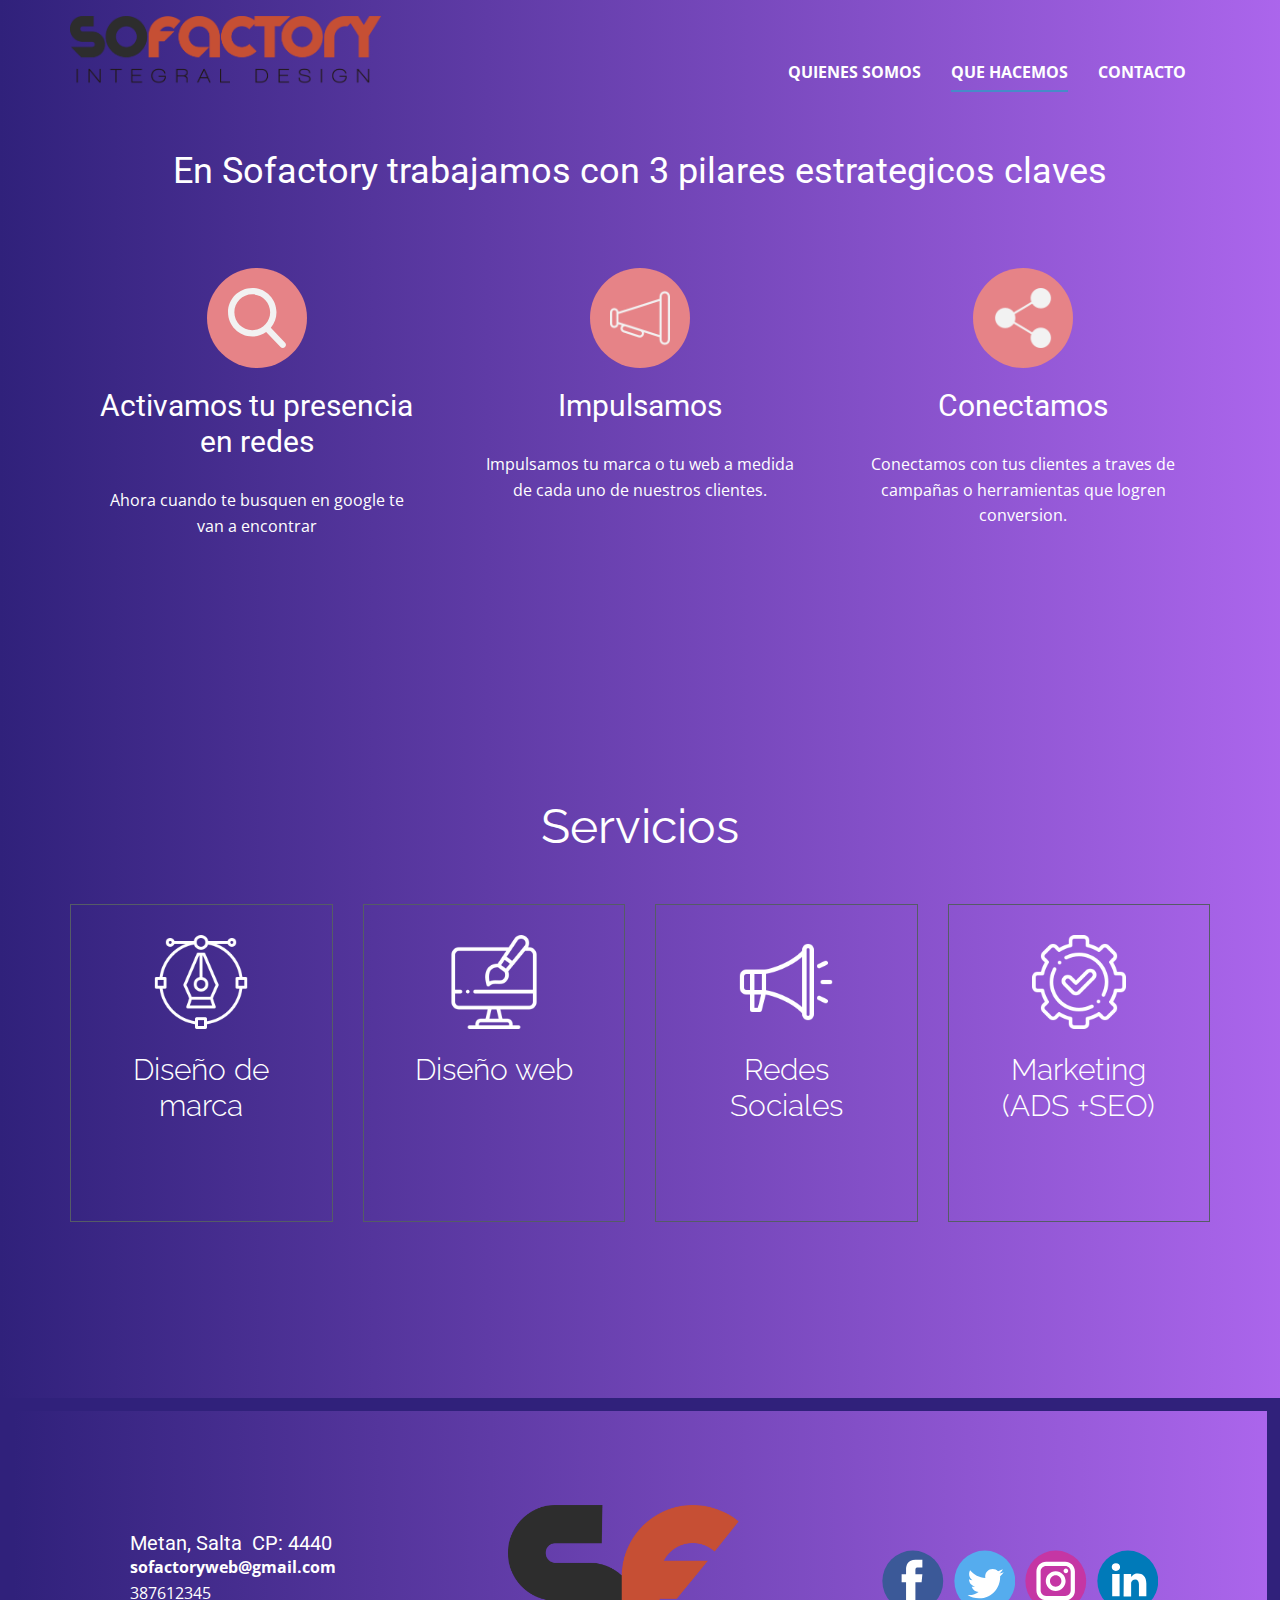
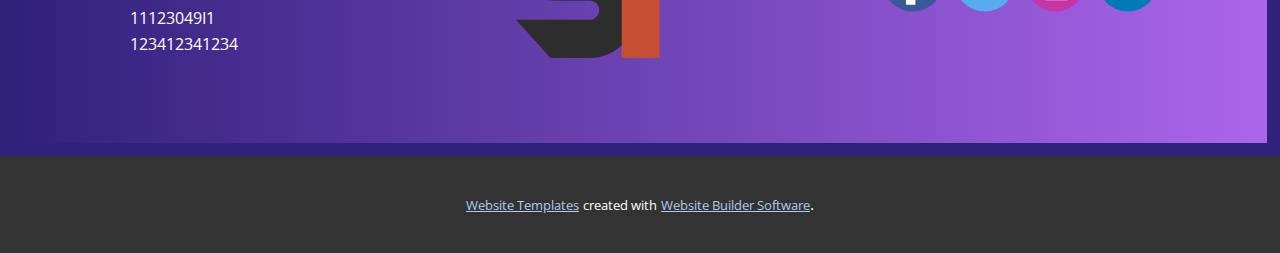
<file: Que-hacemos.html>
<!DOCTYPE html>
<html style="font-size: 16px;" lang="es"><head>
    <meta name="viewport" content="width=device-width, initial-scale=1.0">
    <meta charset="utf-8">
    <meta name="keywords" content="​En Sofactory trabajamos con 3 pilares estrategicos claves, Servicios">
    <meta name="description" content="">
    <title>Que hacemos</title>
    <link rel="stylesheet" href="nicepage.css" media="screen">
<link rel="stylesheet" href="Que-hacemos.css" media="screen">
    <script class="u-script" type="text/javascript" src="jquery.js" defer=""></script>
    <script class="u-script" type="text/javascript" src="nicepage.js" defer=""></script>
    <meta name="generator" content="Nicepage 4.19.3, nicepage.com">
    <link id="u-theme-google-font" rel="stylesheet" href="https://fonts.googleapis.com/css?family=Roboto:100,100i,300,300i,400,400i,500,500i,700,700i,900,900i|Open+Sans:300,300i,400,400i,500,500i,600,600i,700,700i,800,800i">
    <link id="u-page-google-font" rel="stylesheet" href="https://fonts.googleapis.com/css?family=Raleway:100,100i,200,200i,300,300i,400,400i,500,500i,600,600i,700,700i,800,800i,900,900i">
    
    
    
    <script type="application/ld+json">{
		"@context": "http://schema.org",
		"@type": "Organization",
		"name": "",
		"logo": "images/logopng.png",
		"sameAs": []
}</script>
    <meta name="theme-color" content="#478ac9">
    <meta property="og:title" content="Que hacemos">
    <meta property="og:type" content="website">
  </head>
  <body class="u-body u-xl-mode" data-lang="es"><header class="u-clearfix u-gradient u-header u-header" id="sec-44ce"><div class="u-clearfix u-sheet u-sheet-1">
        <a href="SoFactory.html" class="u-image u-logo u-image-1" data-image-width="5499" data-image-height="1245" title="SoFactory">
          <img src="images/logopng.png" class="u-logo-image u-logo-image-1">
        </a>
        <nav class="u-menu u-menu-one-level u-offcanvas u-menu-1">
          <div class="menu-collapse" style="font-size: 1rem; letter-spacing: 0px; font-weight: 700; text-transform: uppercase;">
            <a class="u-button-style u-custom-active-border-color u-custom-active-color u-custom-border u-custom-border-color u-custom-borders u-custom-hover-border-color u-custom-hover-color u-custom-left-right-menu-spacing u-custom-padding-bottom u-custom-text-active-color u-custom-text-color u-custom-text-hover-color u-custom-top-bottom-menu-spacing u-nav-link u-text-active-palette-1-base u-text-hover-palette-2-base" href="#">
              <svg class="u-svg-link" viewBox="0 0 24 24"><use xmlns:xlink="http://www.w3.org/1999/xlink" xlink:href="#menu-hamburger"></use></svg>
              <svg class="u-svg-content" version="1.1" id="menu-hamburger" viewBox="0 0 16 16" x="0px" y="0px" xmlns:xlink="http://www.w3.org/1999/xlink" xmlns="http://www.w3.org/2000/svg"><g><rect y="1" width="16" height="2"></rect><rect y="7" width="16" height="2"></rect><rect y="13" width="16" height="2"></rect>
</g></svg>
            </a>
          </div>
          <div class="u-custom-menu u-nav-container">
            <ul class="u-nav u-spacing-30 u-unstyled u-nav-1"><li class="u-nav-item"><a class="u-border-2 u-border-active-palette-1-base u-border-hover-palette-1-base u-border-no-left u-border-no-right u-border-no-top u-button-style u-nav-link u-text-active-white u-text-body-alt-color u-text-hover-custom-color-3" href="Quienes-somos.html" style="padding: 10px 0px;">Quienes somos</a>
</li><li class="u-nav-item"><a class="u-border-2 u-border-active-palette-1-base u-border-hover-palette-1-base u-border-no-left u-border-no-right u-border-no-top u-button-style u-nav-link u-text-active-white u-text-body-alt-color u-text-hover-custom-color-3" href="Que-hacemos.html" style="padding: 10px 0px;">Que hacemos</a>
</li><li class="u-nav-item"><a class="u-border-2 u-border-active-palette-1-base u-border-hover-palette-1-base u-border-no-left u-border-no-right u-border-no-top u-button-style u-nav-link u-text-active-white u-text-body-alt-color u-text-hover-custom-color-3" href="contact.html#sec-c644" style="padding: 10px 0px;">contacto</a>
</li></ul>
          </div>
          <div class="u-custom-menu u-nav-container-collapse">
            <div class="u-black u-container-style u-inner-container-layout u-opacity u-opacity-95 u-sidenav">
              <div class="u-inner-container-layout u-sidenav-overflow">
                <div class="u-menu-close"></div>
                <ul class="u-align-center u-nav u-popupmenu-items u-unstyled u-nav-2"><li class="u-nav-item"><a class="u-button-style u-nav-link" href="Quienes-somos.html">Quienes somos</a>
</li><li class="u-nav-item"><a class="u-button-style u-nav-link" href="Que-hacemos.html">Que hacemos</a>
</li><li class="u-nav-item"><a class="u-button-style u-nav-link" href="contact.html#sec-c644">contacto</a>
</li></ul>
              </div>
            </div>
            <div class="u-black u-menu-overlay u-opacity u-opacity-70"></div>
          </div>
        </nav>
      </div></header>
    <section class="u-align-center u-clearfix u-gradient u-section-1" id="sec-fa92">
      <div class="u-clearfix u-sheet u-sheet-1">
        <h2 class="u-text u-text-body-alt-color u-text-default u-text-1"> En Sofactory trabajamos con 3 pilares estrategicos claves</h2>
        <div class="u-expanded-width u-list u-list-1">
          <div class="u-repeater u-repeater-1">
            <div class="u-container-style u-list-item u-repeater-item">
              <div class="u-container-layout u-similar-container u-container-layout-1"><span class="u-icon u-icon-circle u-palette-2-light-1 u-text-grey-5 u-icon-1"><svg class="u-svg-link" preserveAspectRatio="xMidYMin slice" viewBox="0 0 56.966 56.966" style=""><use xmlns:xlink="http://www.w3.org/1999/xlink" xlink:href="#svg-0e82"></use></svg><svg class="u-svg-content" viewBox="0 0 56.966 56.966" x="0px" y="0px" id="svg-0e82" style="enable-background:new 0 0 56.966 56.966;"><path d="M55.146,51.887L41.588,37.786c3.486-4.144,5.396-9.358,5.396-14.786c0-12.682-10.318-23-23-23s-23,10.318-23,23
	s10.318,23,23,23c4.761,0,9.298-1.436,13.177-4.162l13.661,14.208c0.571,0.593,1.339,0.92,2.162,0.92
	c0.779,0,1.518-0.297,2.079-0.837C56.255,54.982,56.293,53.08,55.146,51.887z M23.984,6c9.374,0,17,7.626,17,17s-7.626,17-17,17
	s-17-7.626-17-17S14.61,6,23.984,6z"></path></svg>
            
            
          </span>
                <h3 class="u-align-center u-text u-text-body-alt-color u-text-default u-text-2">Activamos tu presencia en redes</h3>
                <p class="u-align-center u-text u-text-body-alt-color u-text-default u-text-3">Ahora cuando te busquen en google te van a encontrar</p>
              </div>
            </div>
            <div class="u-align-center u-container-style u-list-item u-repeater-item">
              <div class="u-container-layout u-similar-container u-container-layout-2"><span class="u-file-icon u-icon u-icon-circle u-palette-2-light-1 u-text-grey-5 u-icon-2"><img src="images/149196-29101a95.png" alt=""></span>
                <h3 class="u-align-center u-text u-text-body-alt-color u-text-default u-text-4">Impulsamos</h3>
                <p class="u-align-center u-text u-text-body-alt-color u-text-default u-text-5">Impulsamos tu marca o tu web a medida de cada uno de nuestros clientes.</p>
              </div>
            </div>
            <div class="u-align-center u-container-style u-list-item u-repeater-item">
              <div class="u-container-layout u-similar-container u-container-layout-3"><span class="u-file-icon u-icon u-icon-circle u-palette-2-light-1 u-text-grey-5 u-icon-3"><img src="images/149722-25c21f0c.png" alt=""></span>
                <h3 class="u-align-center u-text u-text-body-alt-color u-text-default u-text-6">Conectamos</h3>
                <p class="u-align-center u-text u-text-body-alt-color u-text-default u-text-7">Conectamos con tus clientes a traves de campañas o herramientas que logren conversion.</p>
              </div>
            </div>
          </div>
        </div>
      </div>
    </section>
    <section class="u-align-center u-clearfix u-gradient u-section-2" id="carousel_3898">
      <div class="u-clearfix u-sheet u-sheet-1">
        <h2 class="u-custom-font u-font-raleway u-text u-text-body-alt-color u-text-1">Servicios</h2>
        <div class="u-expanded-width u-list u-list-1">
          <div class="u-repeater u-repeater-1">
            <div class="u-border-1 u-border-palette-5-dark-2 u-container-style u-list-item u-repeater-item u-shape-rectangle">
              <div class="u-container-layout u-similar-container u-container-layout-1"><span class="u-file-icon u-icon u-text-white u-icon-1"><img src="images/2939190-ca813622.png" alt=""></span>
                <h3 class="u-align-center u-custom-font u-font-raleway u-text u-text-body-alt-color u-text-2">Diseño de marca</h3>
              </div>
            </div>
            <div class="u-align-center u-border-1 u-border-palette-5-dark-2 u-container-style u-list-item u-repeater-item u-shape-rectangle">
              <div class="u-container-layout u-similar-container u-container-layout-2"><span class="u-file-icon u-icon u-text-white u-icon-2"><img src="images/3159310-837cac94.png" alt=""></span>
                <h3 class="u-align-center u-custom-font u-font-raleway u-text u-text-body-alt-color u-text-3">Diseño web</h3>
              </div>
            </div>
            <div class="u-align-center u-border-1 u-border-palette-5-dark-2 u-container-style u-list-item u-repeater-item u-shape-rectangle">
              <div class="u-container-layout u-similar-container u-container-layout-3"><span class="u-file-icon u-icon u-text-white u-icon-3"><img src="images/4064205-06ad89ed.png" alt=""></span>
                <h3 class="u-align-center u-custom-font u-font-raleway u-text u-text-body-alt-color u-text-4">Redes Sociales</h3>
              </div>
            </div>
            <div class="u-align-center u-border-1 u-border-palette-5-dark-2 u-container-style u-list-item u-repeater-item u-shape-rectangle">
              <div class="u-container-layout u-similar-container u-container-layout-4"><span class="u-file-icon u-icon u-text-white u-icon-4"><img src="images/2601712-c05ebabb.png" alt=""></span>
                <h3 class="u-align-center u-custom-font u-font-raleway u-text u-text-body-alt-color u-text-5"> Marketing<br>(ADS +SEO)
                </h3>
              </div>
            </div>
          </div>
        </div>
      </div>
    </section>
    
    
    <footer class="u-border-13 u-border-custom-color-1 u-clearfix u-footer u-gradient u-footer" id="sec-847d"><div class="u-clearfix u-sheet u-sheet-1">
        <div class="u-clearfix u-expanded-width u-gutter-0 u-layout-wrap u-layout-wrap-1">
          <div class="u-gutter-0 u-layout">
            <div class="u-layout-row">
              <div class="u-align-center-sm u-align-center-xs u-align-left-md u-align-left-xl u-container-style u-layout-cell u-left-cell u-size-20 u-size-30-md u-layout-cell-1">
                <div class="u-container-layout u-valign-bottom u-container-layout-1"><!--position-->
                  <div data-position="" class="u-position u-position-1"><!--block-->
                    <div class="u-block">
                      <div class="u-block-container u-clearfix"><!--block_header-->
                        <h5 class="u-block-header u-text u-text-white"><!--block_header_content-->Metan, Salta&nbsp; CP: 4440<!--/block_header_content--></h5><!--/block_header--><!--block_content-->
                        <div class="u-block-content u-text u-text-white"><!--block_content_content--><b>sofactoryweb@gmail.com</b>
                          <br>387612345<br>11123049I1<br>123412341234<!--/block_content_content-->
                        </div><!--/block_content-->
                      </div>
                    </div><!--/block-->
                  </div><!--/position-->
                </div>
              </div>
              <div class="u-align-center-sm u-align-right-md u-container-style u-layout-cell u-size-20 u-size-30-md u-layout-cell-2">
                <div class="u-container-layout u-valign-bottom-lg u-valign-bottom-md u-valign-bottom-xl u-container-layout-2">
                  <a href="https://nicepage.com" class="u-image u-logo u-image-1" data-image-width="1773" data-image-height="1124">
                    <img src="images/logiuito.png" class="u-logo-image u-logo-image-1">
                  </a>
                </div>
              </div>
              <div class="u-align-center-sm u-align-center-xs u-align-left-md u-align-right-lg u-align-right-xl u-container-style u-layout-cell u-right-cell u-size-20 u-size-30-md u-layout-cell-3">
                <div class="u-container-layout u-valign-middle u-container-layout-3">
                  <div class="u-social-icons u-spacing-10 u-social-icons-1">
                    <a class="u-social-url" title="facebook" target="_blank" href=""><span class="u-icon u-social-facebook u-social-icon u-icon-1"><svg class="u-svg-link" preserveAspectRatio="xMidYMin slice" viewBox="0 0 112 112" style=""><use xmlns:xlink="http://www.w3.org/1999/xlink" xlink:href="#svg-c584"></use></svg><svg class="u-svg-content" viewBox="0 0 112 112" x="0" y="0" id="svg-c584"><circle fill="currentColor" cx="56.1" cy="56.1" r="55"></circle><path fill="#FFFFFF" d="M73.5,31.6h-9.1c-1.4,0-3.6,0.8-3.6,3.9v8.5h12.6L72,58.3H60.8v40.8H43.9V58.3h-8V43.9h8v-9.2
            c0-6.7,3.1-17,17-17h12.5v13.9H73.5z"></path></svg></span>
                    </a>
                    <a class="u-social-url" title="twitter" target="_blank" href=""><span class="u-icon u-social-icon u-social-twitter u-icon-2"><svg class="u-svg-link" preserveAspectRatio="xMidYMin slice" viewBox="0 0 112 112" style=""><use xmlns:xlink="http://www.w3.org/1999/xlink" xlink:href="#svg-dc51"></use></svg><svg class="u-svg-content" viewBox="0 0 112 112" x="0" y="0" id="svg-dc51"><circle fill="currentColor" class="st0" cx="56.1" cy="56.1" r="55"></circle><path fill="#FFFFFF" d="M83.8,47.3c0,0.6,0,1.2,0,1.7c0,17.7-13.5,38.2-38.2,38.2C38,87.2,31,85,25,81.2c1,0.1,2.1,0.2,3.2,0.2
            c6.3,0,12.1-2.1,16.7-5.7c-5.9-0.1-10.8-4-12.5-9.3c0.8,0.2,1.7,0.2,2.5,0.2c1.2,0,2.4-0.2,3.5-0.5c-6.1-1.2-10.8-6.7-10.8-13.1
            c0-0.1,0-0.1,0-0.2c1.8,1,3.9,1.6,6.1,1.7c-3.6-2.4-6-6.5-6-11.2c0-2.5,0.7-4.8,1.8-6.7c6.6,8.1,16.5,13.5,27.6,14
            c-0.2-1-0.3-2-0.3-3.1c0-7.4,6-13.4,13.4-13.4c3.9,0,7.3,1.6,9.8,4.2c3.1-0.6,5.9-1.7,8.5-3.3c-1,3.1-3.1,5.8-5.9,7.4
            c2.7-0.3,5.3-1,7.7-2.1C88.7,43,86.4,45.4,83.8,47.3z"></path></svg></span>
                    </a>
                    <a class="u-social-url" title="instagram" target="_blank" href=""><span class="u-icon u-social-icon u-social-instagram u-icon-3"><svg class="u-svg-link" preserveAspectRatio="xMidYMin slice" viewBox="0 0 112 112" style=""><use xmlns:xlink="http://www.w3.org/1999/xlink" xlink:href="#svg-f87a"></use></svg><svg class="u-svg-content" viewBox="0 0 112 112" x="0" y="0" id="svg-f87a"><circle fill="currentColor" cx="56.1" cy="56.1" r="55"></circle><path fill="#FFFFFF" d="M55.9,38.2c-9.9,0-17.9,8-17.9,17.9C38,66,46,74,55.9,74c9.9,0,17.9-8,17.9-17.9C73.8,46.2,65.8,38.2,55.9,38.2
            z M55.9,66.4c-5.7,0-10.3-4.6-10.3-10.3c-0.1-5.7,4.6-10.3,10.3-10.3c5.7,0,10.3,4.6,10.3,10.3C66.2,61.8,61.6,66.4,55.9,66.4z"></path><path fill="#FFFFFF" d="M74.3,33.5c-2.3,0-4.2,1.9-4.2,4.2s1.9,4.2,4.2,4.2s4.2-1.9,4.2-4.2S76.6,33.5,74.3,33.5z"></path><path fill="#FFFFFF" d="M73.1,21.3H38.6c-9.7,0-17.5,7.9-17.5,17.5v34.5c0,9.7,7.9,17.6,17.5,17.6h34.5c9.7,0,17.5-7.9,17.5-17.5V38.8
            C90.6,29.1,82.7,21.3,73.1,21.3z M83,73.3c0,5.5-4.5,9.9-9.9,9.9H38.6c-5.5,0-9.9-4.5-9.9-9.9V38.8c0-5.5,4.5-9.9,9.9-9.9h34.5
            c5.5,0,9.9,4.5,9.9,9.9V73.3z"></path></svg></span>
                    </a>
                    <a class="u-social-url" title="linkedin" target="_blank" href=""><span class="u-icon u-social-icon u-social-linkedin u-icon-4"><svg class="u-svg-link" preserveAspectRatio="xMidYMin slice" viewBox="0 0 112 112" style=""><use xmlns:xlink="http://www.w3.org/1999/xlink" xlink:href="#svg-8590"></use></svg><svg class="u-svg-content" viewBox="0 0 112 112" x="0" y="0" id="svg-8590"><circle fill="currentColor" cx="56.1" cy="56.1" r="55"></circle><path fill="#FFFFFF" d="M41.3,83.7H27.9V43.4h13.4V83.7z M34.6,37.9L34.6,37.9c-4.6,0-7.5-3.1-7.5-7c0-4,3-7,7.6-7s7.4,3,7.5,7
            C42.2,34.8,39.2,37.9,34.6,37.9z M89.6,83.7H76.2V62.2c0-5.4-1.9-9.1-6.8-9.1c-3.7,0-5.9,2.5-6.9,4.9c-0.4,0.9-0.4,2.1-0.4,3.3v22.5
            H48.7c0,0,0.2-36.5,0-40.3h13.4v5.7c1.8-2.7,5-6.7,12.1-6.7c8.8,0,15.4,5.8,15.4,18.1V83.7z"></path></svg></span>
                    </a>
                  </div>
                </div>
              </div>
            </div>
          </div>
        </div>
      </div></footer>
    <section class="u-backlink u-clearfix u-grey-80">
      <a class="u-link" href="https://nicepage.com/website-templates" target="_blank">
        <span>Website Templates</span>
      </a>
      <p class="u-text">
        <span>created with</span>
      </p>
      <a class="u-link" href="" target="_blank">
        <span>Website Builder Software</span>
      </a>. 
    </section>
  
</body></html>
</file>
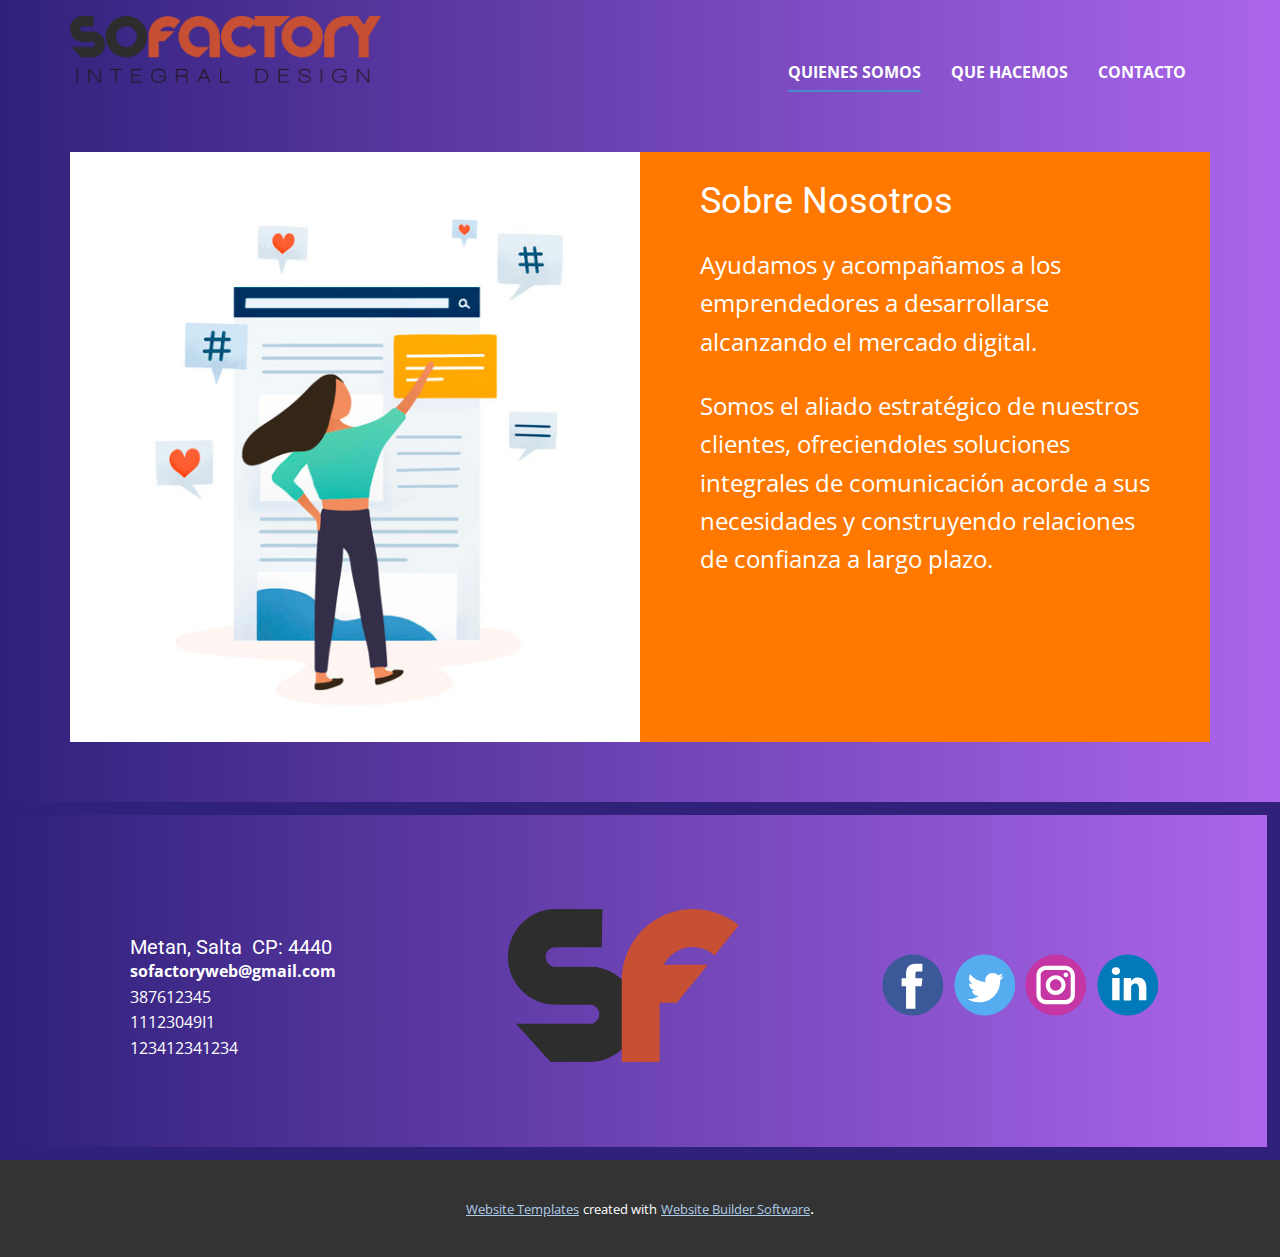
<file: Quienes-somos.html>
<!DOCTYPE html>
<html style="font-size: 16px;" lang="es"><head>
    <meta name="viewport" content="width=device-width, initial-scale=1.0">
    <meta charset="utf-8">
    <meta name="keywords" content="Sobre Nosotros">
    <meta name="description" content="">
    <title>Quienes somos</title>
    <link rel="stylesheet" href="nicepage.css" media="screen">
<link rel="stylesheet" href="Quienes-somos.css" media="screen">
    <script class="u-script" type="text/javascript" src="jquery.js" defer=""></script>
    <script class="u-script" type="text/javascript" src="nicepage.js" defer=""></script>
    <meta name="generator" content="Nicepage 4.19.3, nicepage.com">
    <link id="u-theme-google-font" rel="stylesheet" href="https://fonts.googleapis.com/css?family=Roboto:100,100i,300,300i,400,400i,500,500i,700,700i,900,900i|Open+Sans:300,300i,400,400i,500,500i,600,600i,700,700i,800,800i">
    
    
    <script type="application/ld+json">{
		"@context": "http://schema.org",
		"@type": "Organization",
		"name": "",
		"logo": "images/logopng.png",
		"sameAs": []
}</script>
    <meta name="theme-color" content="#478ac9">
    <meta property="og:title" content="Quienes somos">
    <meta property="og:type" content="website">
  </head>
  <body class="u-body u-xl-mode" data-lang="es"><header class="u-clearfix u-gradient u-header u-header" id="sec-44ce"><div class="u-clearfix u-sheet u-sheet-1">
        <a href="SoFactory.html" class="u-image u-logo u-image-1" data-image-width="5499" data-image-height="1245" title="SoFactory">
          <img src="images/logopng.png" class="u-logo-image u-logo-image-1">
        </a>
        <nav class="u-menu u-menu-one-level u-offcanvas u-menu-1">
          <div class="menu-collapse" style="font-size: 1rem; letter-spacing: 0px; font-weight: 700; text-transform: uppercase;">
            <a class="u-button-style u-custom-active-border-color u-custom-active-color u-custom-border u-custom-border-color u-custom-borders u-custom-hover-border-color u-custom-hover-color u-custom-left-right-menu-spacing u-custom-padding-bottom u-custom-text-active-color u-custom-text-color u-custom-text-hover-color u-custom-top-bottom-menu-spacing u-nav-link u-text-active-palette-1-base u-text-hover-palette-2-base" href="#">
              <svg class="u-svg-link" viewBox="0 0 24 24"><use xmlns:xlink="http://www.w3.org/1999/xlink" xlink:href="#menu-hamburger"></use></svg>
              <svg class="u-svg-content" version="1.1" id="menu-hamburger" viewBox="0 0 16 16" x="0px" y="0px" xmlns:xlink="http://www.w3.org/1999/xlink" xmlns="http://www.w3.org/2000/svg"><g><rect y="1" width="16" height="2"></rect><rect y="7" width="16" height="2"></rect><rect y="13" width="16" height="2"></rect>
</g></svg>
            </a>
          </div>
          <div class="u-custom-menu u-nav-container">
            <ul class="u-nav u-spacing-30 u-unstyled u-nav-1"><li class="u-nav-item"><a class="u-border-2 u-border-active-palette-1-base u-border-hover-palette-1-base u-border-no-left u-border-no-right u-border-no-top u-button-style u-nav-link u-text-active-white u-text-body-alt-color u-text-hover-custom-color-3" href="Quienes-somos.html" style="padding: 10px 0px;">Quienes somos</a>
</li><li class="u-nav-item"><a class="u-border-2 u-border-active-palette-1-base u-border-hover-palette-1-base u-border-no-left u-border-no-right u-border-no-top u-button-style u-nav-link u-text-active-white u-text-body-alt-color u-text-hover-custom-color-3" href="Que-hacemos.html" style="padding: 10px 0px;">Que hacemos</a>
</li><li class="u-nav-item"><a class="u-border-2 u-border-active-palette-1-base u-border-hover-palette-1-base u-border-no-left u-border-no-right u-border-no-top u-button-style u-nav-link u-text-active-white u-text-body-alt-color u-text-hover-custom-color-3" href="contact.html#sec-c644" style="padding: 10px 0px;">contacto</a>
</li></ul>
          </div>
          <div class="u-custom-menu u-nav-container-collapse">
            <div class="u-black u-container-style u-inner-container-layout u-opacity u-opacity-95 u-sidenav">
              <div class="u-inner-container-layout u-sidenav-overflow">
                <div class="u-menu-close"></div>
                <ul class="u-align-center u-nav u-popupmenu-items u-unstyled u-nav-2"><li class="u-nav-item"><a class="u-button-style u-nav-link" href="Quienes-somos.html">Quienes somos</a>
</li><li class="u-nav-item"><a class="u-button-style u-nav-link" href="Que-hacemos.html">Que hacemos</a>
</li><li class="u-nav-item"><a class="u-button-style u-nav-link" href="contact.html#sec-c644">contacto</a>
</li></ul>
              </div>
            </div>
            <div class="u-black u-menu-overlay u-opacity u-opacity-70"></div>
          </div>
        </nav>
      </div></header>
    <section class="u-align-center u-clearfix u-gradient u-section-1" id="sec-a387">
      <div class="u-clearfix u-sheet u-valign-middle u-sheet-1">
        <div class="u-clearfix u-expanded-width u-gutter-0 u-layout-wrap u-layout-wrap-1">
          <div class="u-layout" style="">
            <div class="u-layout-row" style="">
              <div class="u-align-left u-container-style u-image u-layout-cell u-left-cell u-size-30 u-size-xs-60 u-image-1" src="" data-image-width="626" data-image-height="625">
                <div class="u-container-layout u-valign-middle u-container-layout-1" src=""></div>
              </div>
              <div class="u-align-left u-container-style u-custom-color-3 u-layout-cell u-right-cell u-size-30 u-size-xs-60 u-layout-cell-2">
                <div class="u-container-layout u-container-layout-2">
                  <h2 class="u-text u-text-default u-text-1">Sobre Nosotros</h2>
                  <p class="u-text u-text-2">
                    <span style="font-size: 1.5rem;"> Ayudamos y acompañamos a los emprendedores a desarrollarse alcanzando el mercado digital.</span>
                    <br>
                    <br>
                    <span style="font-size: 1.5rem;"> Somos el&nbsp;aliado&nbsp;estratégico de nuestros clientes, ofreciendoles&nbsp;soluciones integrales de comunicación&nbsp;acorde a sus necesidades y construyendo&nbsp;relaciones de confianza&nbsp;a largo plazo.</span>
                    <br>
                    <span style="font-size: 1.25rem;">
                      <span style="font-size: 1.5rem;">
                        <span style="font-size: 1.875rem;"></span>
                      </span>
                    </span>
                    <br>
                  </p>
                </div>
              </div>
            </div>
          </div>
        </div>
      </div>
    </section>
    
    
    <footer class="u-border-13 u-border-custom-color-1 u-clearfix u-footer u-gradient u-footer" id="sec-847d"><div class="u-clearfix u-sheet u-sheet-1">
        <div class="u-clearfix u-expanded-width u-gutter-0 u-layout-wrap u-layout-wrap-1">
          <div class="u-gutter-0 u-layout">
            <div class="u-layout-row">
              <div class="u-align-center-sm u-align-center-xs u-align-left-md u-align-left-xl u-container-style u-layout-cell u-left-cell u-size-20 u-size-30-md u-layout-cell-1">
                <div class="u-container-layout u-valign-bottom u-container-layout-1"><!--position-->
                  <div data-position="" class="u-position u-position-1"><!--block-->
                    <div class="u-block">
                      <div class="u-block-container u-clearfix"><!--block_header-->
                        <h5 class="u-block-header u-text u-text-white"><!--block_header_content-->Metan, Salta&nbsp; CP: 4440<!--/block_header_content--></h5><!--/block_header--><!--block_content-->
                        <div class="u-block-content u-text u-text-white"><!--block_content_content--><b>sofactoryweb@gmail.com</b>
                          <br>387612345<br>11123049I1<br>123412341234<!--/block_content_content-->
                        </div><!--/block_content-->
                      </div>
                    </div><!--/block-->
                  </div><!--/position-->
                </div>
              </div>
              <div class="u-align-center-sm u-align-right-md u-container-style u-layout-cell u-size-20 u-size-30-md u-layout-cell-2">
                <div class="u-container-layout u-valign-bottom-lg u-valign-bottom-md u-valign-bottom-xl u-container-layout-2">
                  <a href="https://nicepage.com" class="u-image u-logo u-image-1" data-image-width="1773" data-image-height="1124">
                    <img src="images/logiuito.png" class="u-logo-image u-logo-image-1">
                  </a>
                </div>
              </div>
              <div class="u-align-center-sm u-align-center-xs u-align-left-md u-align-right-lg u-align-right-xl u-container-style u-layout-cell u-right-cell u-size-20 u-size-30-md u-layout-cell-3">
                <div class="u-container-layout u-valign-middle u-container-layout-3">
                  <div class="u-social-icons u-spacing-10 u-social-icons-1">
                    <a class="u-social-url" title="facebook" target="_blank" href=""><span class="u-icon u-social-facebook u-social-icon u-icon-1"><svg class="u-svg-link" preserveAspectRatio="xMidYMin slice" viewBox="0 0 112 112" style=""><use xmlns:xlink="http://www.w3.org/1999/xlink" xlink:href="#svg-c584"></use></svg><svg class="u-svg-content" viewBox="0 0 112 112" x="0" y="0" id="svg-c584"><circle fill="currentColor" cx="56.1" cy="56.1" r="55"></circle><path fill="#FFFFFF" d="M73.5,31.6h-9.1c-1.4,0-3.6,0.8-3.6,3.9v8.5h12.6L72,58.3H60.8v40.8H43.9V58.3h-8V43.9h8v-9.2
            c0-6.7,3.1-17,17-17h12.5v13.9H73.5z"></path></svg></span>
                    </a>
                    <a class="u-social-url" title="twitter" target="_blank" href=""><span class="u-icon u-social-icon u-social-twitter u-icon-2"><svg class="u-svg-link" preserveAspectRatio="xMidYMin slice" viewBox="0 0 112 112" style=""><use xmlns:xlink="http://www.w3.org/1999/xlink" xlink:href="#svg-dc51"></use></svg><svg class="u-svg-content" viewBox="0 0 112 112" x="0" y="0" id="svg-dc51"><circle fill="currentColor" class="st0" cx="56.1" cy="56.1" r="55"></circle><path fill="#FFFFFF" d="M83.8,47.3c0,0.6,0,1.2,0,1.7c0,17.7-13.5,38.2-38.2,38.2C38,87.2,31,85,25,81.2c1,0.1,2.1,0.2,3.2,0.2
            c6.3,0,12.1-2.1,16.7-5.7c-5.9-0.1-10.8-4-12.5-9.3c0.8,0.2,1.7,0.2,2.5,0.2c1.2,0,2.4-0.2,3.5-0.5c-6.1-1.2-10.8-6.7-10.8-13.1
            c0-0.1,0-0.1,0-0.2c1.8,1,3.9,1.6,6.1,1.7c-3.6-2.4-6-6.5-6-11.2c0-2.5,0.7-4.8,1.8-6.7c6.6,8.1,16.5,13.5,27.6,14
            c-0.2-1-0.3-2-0.3-3.1c0-7.4,6-13.4,13.4-13.4c3.9,0,7.3,1.6,9.8,4.2c3.1-0.6,5.9-1.7,8.5-3.3c-1,3.1-3.1,5.8-5.9,7.4
            c2.7-0.3,5.3-1,7.7-2.1C88.7,43,86.4,45.4,83.8,47.3z"></path></svg></span>
                    </a>
                    <a class="u-social-url" title="instagram" target="_blank" href=""><span class="u-icon u-social-icon u-social-instagram u-icon-3"><svg class="u-svg-link" preserveAspectRatio="xMidYMin slice" viewBox="0 0 112 112" style=""><use xmlns:xlink="http://www.w3.org/1999/xlink" xlink:href="#svg-f87a"></use></svg><svg class="u-svg-content" viewBox="0 0 112 112" x="0" y="0" id="svg-f87a"><circle fill="currentColor" cx="56.1" cy="56.1" r="55"></circle><path fill="#FFFFFF" d="M55.9,38.2c-9.9,0-17.9,8-17.9,17.9C38,66,46,74,55.9,74c9.9,0,17.9-8,17.9-17.9C73.8,46.2,65.8,38.2,55.9,38.2
            z M55.9,66.4c-5.7,0-10.3-4.6-10.3-10.3c-0.1-5.7,4.6-10.3,10.3-10.3c5.7,0,10.3,4.6,10.3,10.3C66.2,61.8,61.6,66.4,55.9,66.4z"></path><path fill="#FFFFFF" d="M74.3,33.5c-2.3,0-4.2,1.9-4.2,4.2s1.9,4.2,4.2,4.2s4.2-1.9,4.2-4.2S76.6,33.5,74.3,33.5z"></path><path fill="#FFFFFF" d="M73.1,21.3H38.6c-9.7,0-17.5,7.9-17.5,17.5v34.5c0,9.7,7.9,17.6,17.5,17.6h34.5c9.7,0,17.5-7.9,17.5-17.5V38.8
            C90.6,29.1,82.7,21.3,73.1,21.3z M83,73.3c0,5.5-4.5,9.9-9.9,9.9H38.6c-5.5,0-9.9-4.5-9.9-9.9V38.8c0-5.5,4.5-9.9,9.9-9.9h34.5
            c5.5,0,9.9,4.5,9.9,9.9V73.3z"></path></svg></span>
                    </a>
                    <a class="u-social-url" title="linkedin" target="_blank" href=""><span class="u-icon u-social-icon u-social-linkedin u-icon-4"><svg class="u-svg-link" preserveAspectRatio="xMidYMin slice" viewBox="0 0 112 112" style=""><use xmlns:xlink="http://www.w3.org/1999/xlink" xlink:href="#svg-8590"></use></svg><svg class="u-svg-content" viewBox="0 0 112 112" x="0" y="0" id="svg-8590"><circle fill="currentColor" cx="56.1" cy="56.1" r="55"></circle><path fill="#FFFFFF" d="M41.3,83.7H27.9V43.4h13.4V83.7z M34.6,37.9L34.6,37.9c-4.6,0-7.5-3.1-7.5-7c0-4,3-7,7.6-7s7.4,3,7.5,7
            C42.2,34.8,39.2,37.9,34.6,37.9z M89.6,83.7H76.2V62.2c0-5.4-1.9-9.1-6.8-9.1c-3.7,0-5.9,2.5-6.9,4.9c-0.4,0.9-0.4,2.1-0.4,3.3v22.5
            H48.7c0,0,0.2-36.5,0-40.3h13.4v5.7c1.8-2.7,5-6.7,12.1-6.7c8.8,0,15.4,5.8,15.4,18.1V83.7z"></path></svg></span>
                    </a>
                  </div>
                </div>
              </div>
            </div>
          </div>
        </div>
      </div></footer>
    <section class="u-backlink u-clearfix u-grey-80">
      <a class="u-link" href="https://nicepage.com/website-templates" target="_blank">
        <span>Website Templates</span>
      </a>
      <p class="u-text">
        <span>created with</span>
      </p>
      <a class="u-link" href="" target="_blank">
        <span>Website Builder Software</span>
      </a>. 
    </section>
  
</body></html>
</file>
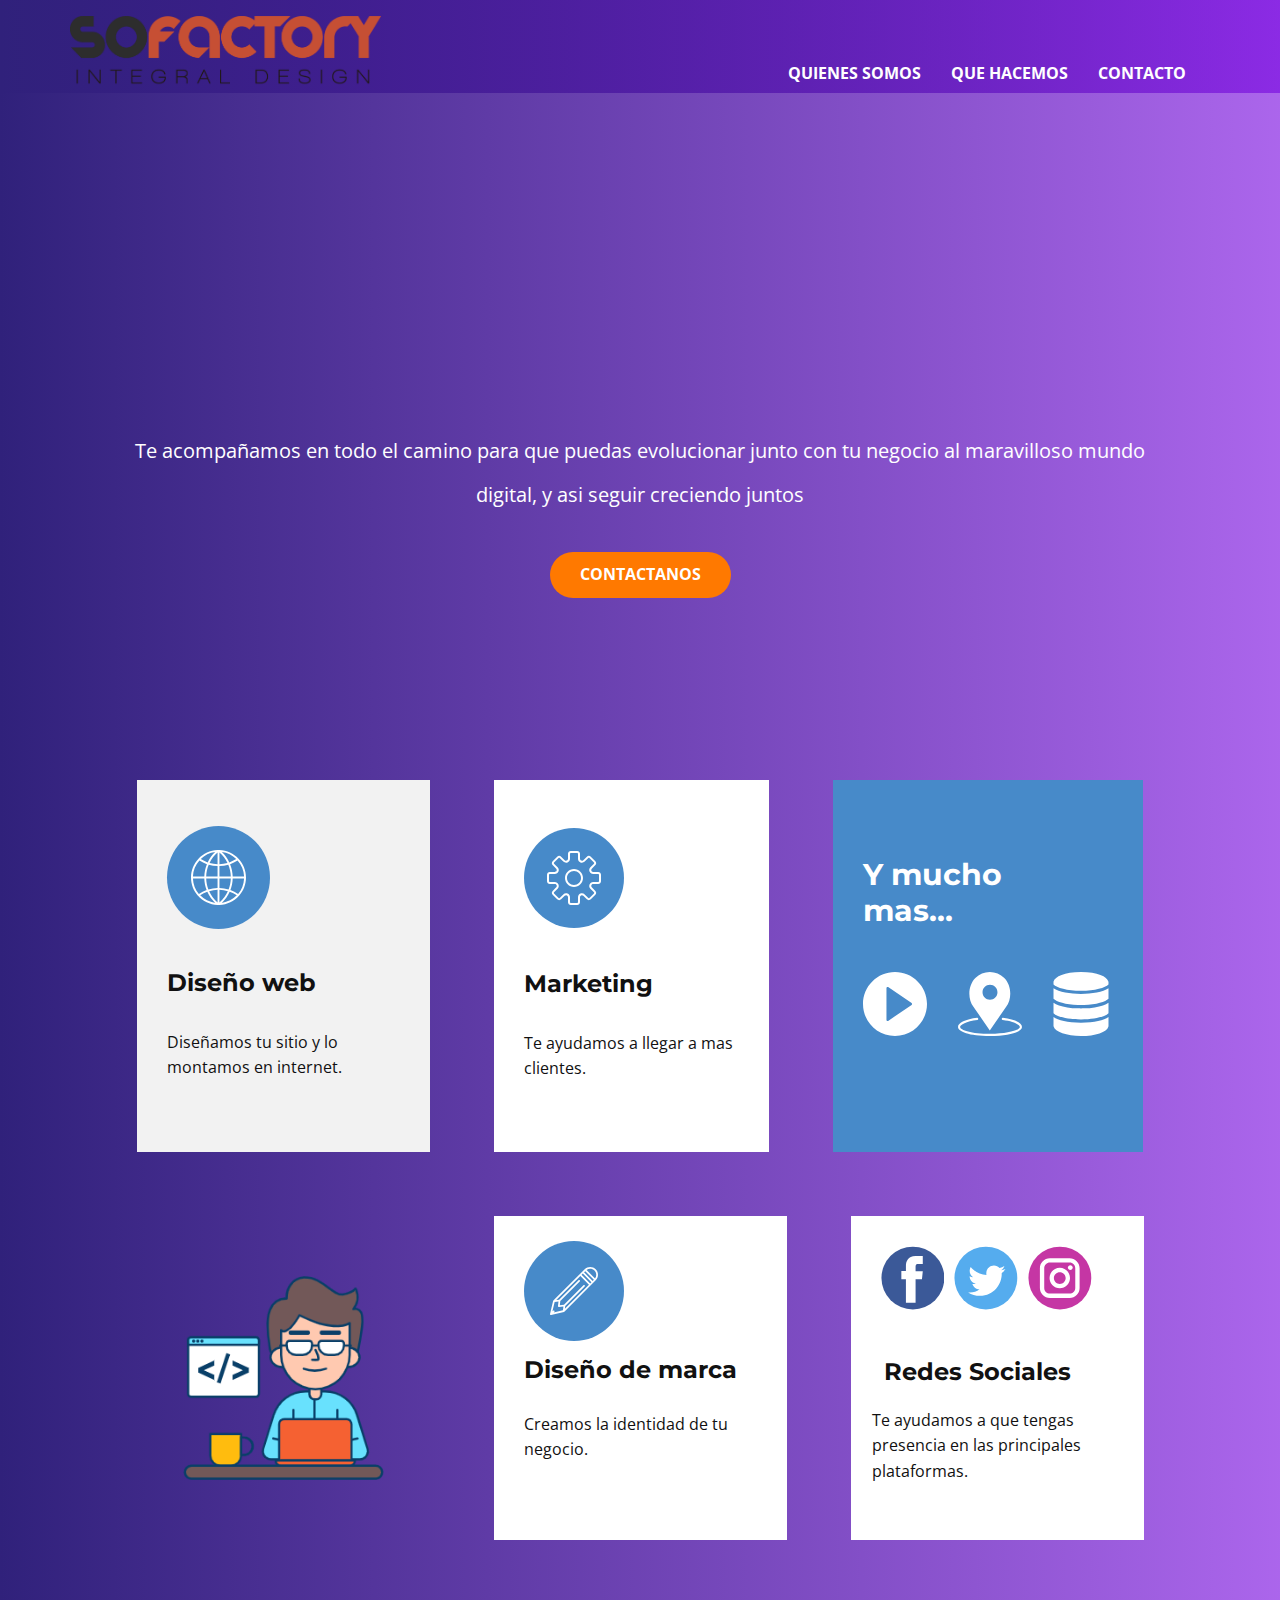
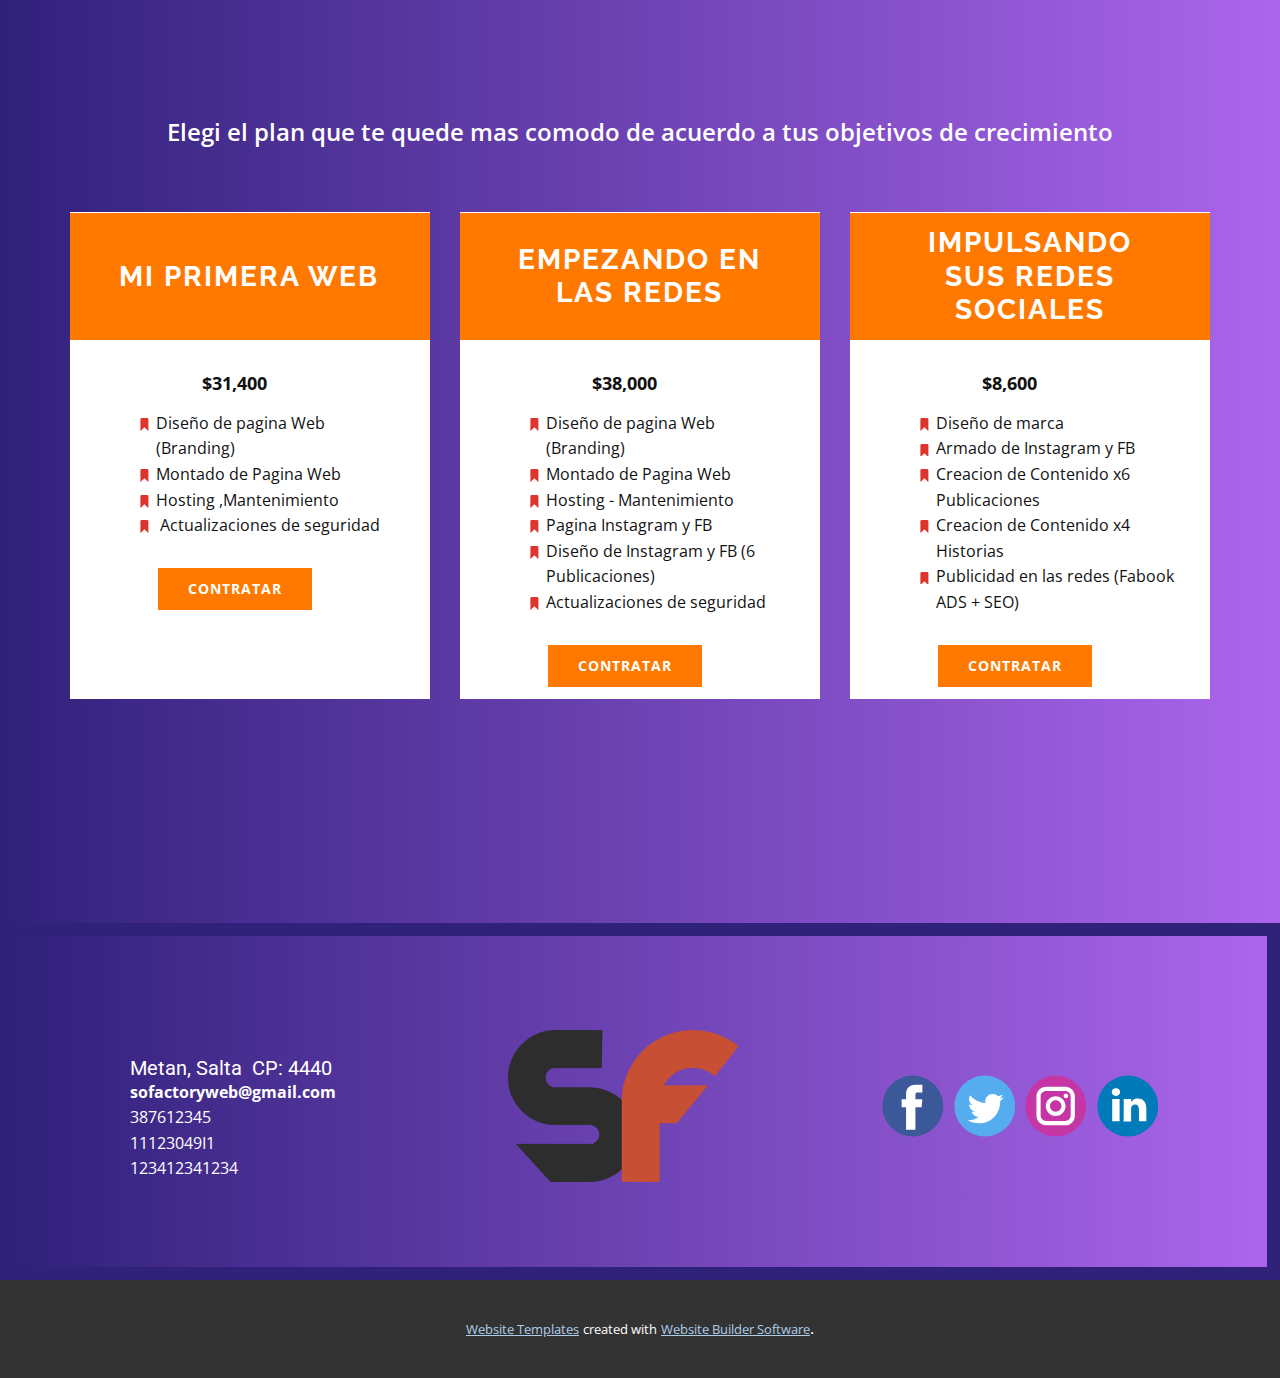
<file: SoFactory.html>
<!DOCTYPE html>
<html style="font-size: 16px;" lang="es"><head>
    <meta name="viewport" content="width=device-width, initial-scale=1.0">
    <meta charset="utf-8">
    <meta name="keywords" content="web developer, desarrollo web, diseño web, marketing digital, agencia de marketing, agencia de diseño y desarrollo web, transformacion digital, evolucion digital">
    <meta name="description" content="Diseñamos tu sitio web e impulsamos a tu compañia en el proceso de la transformacion figital">
    <title>SoFactory</title>
    <link rel="stylesheet" href="nicepage.css" media="screen">
<link rel="stylesheet" href="SoFactory.css" media="screen">
    <script class="u-script" type="text/javascript" src="jquery.js" defer=""></script>
    <script class="u-script" type="text/javascript" src="nicepage.js" defer=""></script>
    <meta name="generator" content="Nicepage 4.19.3, nicepage.com">
    <link id="u-theme-google-font" rel="stylesheet" href="https://fonts.googleapis.com/css?family=Roboto:100,100i,300,300i,400,400i,500,500i,700,700i,900,900i|Open+Sans:300,300i,400,400i,500,500i,600,600i,700,700i,800,800i">
    <link id="u-page-google-font" rel="stylesheet" href="https://fonts.googleapis.com/css?family=Montserrat:100,100i,200,200i,300,300i,400,400i,500,500i,600,600i,700,700i,800,800i,900,900i|Raleway:100,100i,200,200i,300,300i,400,400i,500,500i,600,600i,700,700i,800,800i,900,900i">
    
    
    
    
    <script type="application/ld+json">{
		"@context": "http://schema.org",
		"@type": "Organization",
		"name": "",
		"logo": "images/logopng.png",
		"sameAs": []
}</script>
    <meta name="theme-color" content="#478ac9">
    <meta property="og:title" content="SoFactory">
    <meta property="og:description" content="Diseñamos tu sitio web e impulsamos a tu compañia en el proceso de la transformacion figital">
    <meta property="og:type" content="website">
  </head>
  <body class="u-body u-overlap u-xl-mode" data-lang="es"><header class="u-clearfix u-gradient u-header u-header" id="sec-44ce"><div class="u-clearfix u-sheet u-sheet-1">
        <a href="SoFactory.html" class="u-image u-logo u-image-1" data-image-width="5499" data-image-height="1245" title="SoFactory">
          <img src="images/logopng.png" class="u-logo-image u-logo-image-1">
        </a>
        <nav class="u-menu u-menu-one-level u-offcanvas u-menu-1">
          <div class="menu-collapse" style="font-size: 1rem; letter-spacing: 0px; font-weight: 700; text-transform: uppercase;">
            <a class="u-button-style u-custom-active-border-color u-custom-active-color u-custom-border u-custom-border-color u-custom-borders u-custom-hover-border-color u-custom-hover-color u-custom-left-right-menu-spacing u-custom-padding-bottom u-custom-text-active-color u-custom-text-color u-custom-text-hover-color u-custom-top-bottom-menu-spacing u-nav-link u-text-active-palette-1-base u-text-hover-palette-2-base" href="#">
              <svg class="u-svg-link" viewBox="0 0 24 24"><use xmlns:xlink="http://www.w3.org/1999/xlink" xlink:href="#menu-hamburger"></use></svg>
              <svg class="u-svg-content" version="1.1" id="menu-hamburger" viewBox="0 0 16 16" x="0px" y="0px" xmlns:xlink="http://www.w3.org/1999/xlink" xmlns="http://www.w3.org/2000/svg"><g><rect y="1" width="16" height="2"></rect><rect y="7" width="16" height="2"></rect><rect y="13" width="16" height="2"></rect>
</g></svg>
            </a>
          </div>
          <div class="u-custom-menu u-nav-container">
            <ul class="u-nav u-spacing-30 u-unstyled u-nav-1"><li class="u-nav-item"><a class="u-border-2 u-border-active-palette-1-base u-border-hover-palette-1-base u-border-no-left u-border-no-right u-border-no-top u-button-style u-nav-link u-text-active-white u-text-body-alt-color u-text-hover-custom-color-3" href="Quienes-somos.html" style="padding: 10px 0px;">Quienes somos</a>
</li><li class="u-nav-item"><a class="u-border-2 u-border-active-palette-1-base u-border-hover-palette-1-base u-border-no-left u-border-no-right u-border-no-top u-button-style u-nav-link u-text-active-white u-text-body-alt-color u-text-hover-custom-color-3" href="Que-hacemos.html" style="padding: 10px 0px;">Que hacemos</a>
</li><li class="u-nav-item"><a class="u-border-2 u-border-active-palette-1-base u-border-hover-palette-1-base u-border-no-left u-border-no-right u-border-no-top u-button-style u-nav-link u-text-active-white u-text-body-alt-color u-text-hover-custom-color-3" href="contact.html#sec-c644" style="padding: 10px 0px;">contacto</a>
</li></ul>
          </div>
          <div class="u-custom-menu u-nav-container-collapse">
            <div class="u-black u-container-style u-inner-container-layout u-opacity u-opacity-95 u-sidenav">
              <div class="u-inner-container-layout u-sidenav-overflow">
                <div class="u-menu-close"></div>
                <ul class="u-align-center u-nav u-popupmenu-items u-unstyled u-nav-2"><li class="u-nav-item"><a class="u-button-style u-nav-link" href="Quienes-somos.html">Quienes somos</a>
</li><li class="u-nav-item"><a class="u-button-style u-nav-link" href="Que-hacemos.html">Que hacemos</a>
</li><li class="u-nav-item"><a class="u-button-style u-nav-link" href="contact.html#sec-c644">contacto</a>
</li></ul>
              </div>
            </div>
            <div class="u-black u-menu-overlay u-opacity u-opacity-70"></div>
          </div>
        </nav>
      </div></header>
    <section class="skrollable skrollable-between u-align-center u-clearfix u-gradient u-section-1" id="sec-029e">
      <div class="u-clearfix u-sheet u-sheet-1">
        <h1 class="u-align-center u-hover-feature u-text u-text-body-alt-color u-text-default u-title u-text-1" data-animation-name="customAnimationIn" data-animation-duration="1750" data-animation-delay="1000"><b>Evoluciona hacia el mundo digital</b>
          <br>
        </h1>
        <p class="u-large-text u-text u-text-body-alt-color u-text-variant u-text-2">Te acompañamos en todo el camino para que puedas evolucionar junto con tu negocio al maravilloso mundo digital, y asi seguir creciendo juntos<span style="font-size: 1.5rem;">
            <span style="font-size: 1.875rem;"></span>
          </span>
        </p>
        <a href="contact.html" class="u-border-none u-btn u-btn-round u-button-style u-custom-color-3 u-radius-50 u-btn-1">contactanos</a>
      </div>
      
    </section>
    <section class="u-clearfix u-gradient u-section-2" id="carousel_90b2">
      <div class="u-clearfix u-sheet u-sheet-1">
        <div class="u-clearfix u-gutter-64 u-layout-wrap u-layout-wrap-1">
          <div class="u-layout">
            <div class="u-layout-col">
              <div class="u-size-30">
                <div class="u-layout-row">
                  <div class="u-align-left u-container-style u-grey-5 u-layout-cell u-radius-30 u-size-20 u-layout-cell-1">
                    <div class="u-container-layout u-container-layout-1"><span class="u-icon u-icon-circle u-palette-1-base u-icon-1"><svg class="u-svg-link" preserveAspectRatio="xMidYMin slice" viewBox="0 0 58 58" style=""><use xmlns:xlink="http://www.w3.org/1999/xlink" xlink:href="#svg-2437"></use></svg><svg class="u-svg-content" viewBox="0 0 58 58" x="0px" y="0px" id="svg-2437" style="enable-background:new 0 0 58 58;"><path d="M50.688,48.222C55.232,43.101,58,36.369,58,29c0-7.667-2.996-14.643-7.872-19.834c0,0,0-0.001,0-0.001
	c-0.004-0.006-0.01-0.008-0.013-0.013c-5.079-5.399-12.195-8.855-20.11-9.126l-0.001-0.001L29.439,0.01C29.293,0.005,29.147,0,29,0
	s-0.293,0.005-0.439,0.01l-0.563,0.015l-0.001,0.001c-7.915,0.271-15.031,3.727-20.11,9.126c-0.004,0.005-0.01,0.007-0.013,0.013
	c0,0,0,0.001-0.001,0.002C2.996,14.357,0,21.333,0,29c0,7.369,2.768,14.101,7.312,19.222c0.006,0.009,0.006,0.019,0.013,0.028
	c0.018,0.025,0.044,0.037,0.063,0.06c5.106,5.708,12.432,9.385,20.608,9.665l0.001,0.001l0.563,0.015C28.707,57.995,28.853,58,29,58
	s0.293-0.005,0.439-0.01l0.563-0.015l0.001-0.001c8.185-0.281,15.519-3.965,20.625-9.685c0.013-0.017,0.034-0.022,0.046-0.04
	C50.682,48.241,50.682,48.231,50.688,48.222z M2.025,30h12.003c0.113,4.239,0.941,8.358,2.415,12.217
	c-2.844,1.029-5.563,2.409-8.111,4.131C4.585,41.891,2.253,36.21,2.025,30z M8.878,11.023c2.488,1.618,5.137,2.914,7.9,3.882
	C15.086,19.012,14.15,23.44,14.028,28H2.025C2.264,21.493,4.812,15.568,8.878,11.023z M55.975,28H43.972
	c-0.122-4.56-1.058-8.988-2.75-13.095c2.763-0.968,5.412-2.264,7.9-3.882C53.188,15.568,55.736,21.493,55.975,28z M28,14.963
	c-2.891-0.082-5.729-0.513-8.471-1.283C21.556,9.522,24.418,5.769,28,2.644V14.963z M28,16.963V28H16.028
	c0.123-4.348,1.035-8.565,2.666-12.475C21.7,16.396,24.821,16.878,28,16.963z M30,16.963c3.179-0.085,6.3-0.566,9.307-1.438
	c1.631,3.91,2.543,8.127,2.666,12.475H30V16.963z M30,14.963V2.644c3.582,3.125,6.444,6.878,8.471,11.036
	C35.729,14.45,32.891,14.881,30,14.963z M40.409,13.072c-1.921-4.025-4.587-7.692-7.888-10.835
	c5.856,0.766,11.125,3.414,15.183,7.318C45.4,11.017,42.956,12.193,40.409,13.072z M17.591,13.072
	c-2.547-0.879-4.991-2.055-7.294-3.517c4.057-3.904,9.327-6.552,15.183-7.318C22.178,5.38,19.512,9.047,17.591,13.072z M16.028,30
	H28v10.038c-3.307,0.088-6.547,0.604-9.661,1.541C16.932,37.924,16.141,34.019,16.028,30z M28,42.038v13.318
	c-3.834-3.345-6.84-7.409-8.884-11.917C21.983,42.594,24.961,42.124,28,42.038z M30,55.356V42.038
	c3.039,0.085,6.017,0.556,8.884,1.4C36.84,47.947,33.834,52.011,30,55.356z M30,40.038V30h11.972
	c-0.113,4.019-0.904,7.924-2.312,11.58C36.547,40.642,33.307,40.126,30,40.038z M43.972,30h12.003
	c-0.228,6.21-2.559,11.891-6.307,16.348c-2.548-1.722-5.267-3.102-8.111-4.131C43.032,38.358,43.859,34.239,43.972,30z
	 M9.691,47.846c2.366-1.572,4.885-2.836,7.517-3.781c1.945,4.36,4.737,8.333,8.271,11.698C19.328,54.958,13.823,52.078,9.691,47.846
	z M32.521,55.763c3.534-3.364,6.326-7.337,8.271-11.698c2.632,0.945,5.15,2.209,7.517,3.781
	C44.177,52.078,38.672,54.958,32.521,55.763z"></path></svg></span>
                      <h4 class="u-custom-font u-font-montserrat u-text u-text-default u-text-1">Diseño web</h4>
                      <p class="u-text u-text-default u-text-2">Diseñamos tu sitio y lo montamos en internet.</p>
                    </div>
                  </div>
                  <div class="u-align-left u-container-style u-layout-cell u-radius-30 u-shape-round u-size-19 u-white u-layout-cell-2">
                    <div class="u-container-layout u-container-layout-2"><span class="u-icon u-icon-circle u-palette-1-base u-icon-2"><svg class="u-svg-link" preserveAspectRatio="xMidYMin slice" viewBox="0 0 54 54" style=""><use xmlns:xlink="http://www.w3.org/1999/xlink" xlink:href="#svg-5ff9"></use></svg><svg class="u-svg-content" viewBox="0 0 54 54" x="0px" y="0px" id="svg-5ff9" style="enable-background:new 0 0 54 54;"><g><path d="M51.22,21h-5.052c-0.812,0-1.481-0.447-1.792-1.197s-0.153-1.54,0.42-2.114l3.572-3.571
		c0.525-0.525,0.814-1.224,0.814-1.966c0-0.743-0.289-1.441-0.814-1.967l-4.553-4.553c-1.05-1.05-2.881-1.052-3.933,0l-3.571,3.571
		c-0.574,0.573-1.366,0.733-2.114,0.421C33.447,9.313,33,8.644,33,7.832V2.78C33,1.247,31.753,0,30.22,0H23.78
		C22.247,0,21,1.247,21,2.78v5.052c0,0.812-0.447,1.481-1.197,1.792c-0.748,0.313-1.54,0.152-2.114-0.421l-3.571-3.571
		c-1.052-1.052-2.883-1.05-3.933,0l-4.553,4.553c-0.525,0.525-0.814,1.224-0.814,1.967c0,0.742,0.289,1.44,0.814,1.966l3.572,3.571
		c0.573,0.574,0.73,1.364,0.42,2.114S8.644,21,7.832,21H2.78C1.247,21,0,22.247,0,23.78v6.439C0,31.753,1.247,33,2.78,33h5.052
		c0.812,0,1.481,0.447,1.792,1.197s0.153,1.54-0.42,2.114l-3.572,3.571c-0.525,0.525-0.814,1.224-0.814,1.966
		c0,0.743,0.289,1.441,0.814,1.967l4.553,4.553c1.051,1.051,2.881,1.053,3.933,0l3.571-3.572c0.574-0.573,1.363-0.731,2.114-0.42
		c0.75,0.311,1.197,0.98,1.197,1.792v5.052c0,1.533,1.247,2.78,2.78,2.78h6.439c1.533,0,2.78-1.247,2.78-2.78v-5.052
		c0-0.812,0.447-1.481,1.197-1.792c0.751-0.312,1.54-0.153,2.114,0.42l3.571,3.572c1.052,1.052,2.883,1.05,3.933,0l4.553-4.553
		c0.525-0.525,0.814-1.224,0.814-1.967c0-0.742-0.289-1.44-0.814-1.966l-3.572-3.571c-0.573-0.574-0.73-1.364-0.42-2.114
		S45.356,33,46.168,33h5.052c1.533,0,2.78-1.247,2.78-2.78V23.78C54,22.247,52.753,21,51.22,21z M52,30.22
		C52,30.65,51.65,31,51.22,31h-5.052c-1.624,0-3.019,0.932-3.64,2.432c-0.622,1.5-0.295,3.146,0.854,4.294l3.572,3.571
		c0.305,0.305,0.305,0.8,0,1.104l-4.553,4.553c-0.304,0.304-0.799,0.306-1.104,0l-3.571-3.572c-1.149-1.149-2.794-1.474-4.294-0.854
		c-1.5,0.621-2.432,2.016-2.432,3.64v5.052C31,51.65,30.65,52,30.22,52H23.78C23.35,52,23,51.65,23,51.22v-5.052
		c0-1.624-0.932-3.019-2.432-3.64c-0.503-0.209-1.021-0.311-1.533-0.311c-1.014,0-1.997,0.4-2.761,1.164l-3.571,3.572
		c-0.306,0.306-0.801,0.304-1.104,0l-4.553-4.553c-0.305-0.305-0.305-0.8,0-1.104l3.572-3.571c1.148-1.148,1.476-2.794,0.854-4.294
		C10.851,31.932,9.456,31,7.832,31H2.78C2.35,31,2,30.65,2,30.22V23.78C2,23.35,2.35,23,2.78,23h5.052
		c1.624,0,3.019-0.932,3.64-2.432c0.622-1.5,0.295-3.146-0.854-4.294l-3.572-3.571c-0.305-0.305-0.305-0.8,0-1.104l4.553-4.553
		c0.304-0.305,0.799-0.305,1.104,0l3.571,3.571c1.147,1.147,2.792,1.476,4.294,0.854C22.068,10.851,23,9.456,23,7.832V2.78
		C23,2.35,23.35,2,23.78,2h6.439C30.65,2,31,2.35,31,2.78v5.052c0,1.624,0.932,3.019,2.432,3.64
		c1.502,0.622,3.146,0.294,4.294-0.854l3.571-3.571c0.306-0.305,0.801-0.305,1.104,0l4.553,4.553c0.305,0.305,0.305,0.8,0,1.104
		l-3.572,3.571c-1.148,1.148-1.476,2.794-0.854,4.294c0.621,1.5,2.016,2.432,3.64,2.432h5.052C51.65,23,52,23.35,52,23.78V30.22z"></path><path d="M27,18c-4.963,0-9,4.037-9,9s4.037,9,9,9s9-4.037,9-9S31.963,18,27,18z M27,34c-3.859,0-7-3.141-7-7s3.141-7,7-7
		s7,3.141,7,7S30.859,34,27,34z"></path>
</g></svg></span>
                      <h4 class="u-custom-font u-font-montserrat u-text u-text-default u-text-3">Marketing</h4>
                      <p class="u-text u-text-default u-text-4"> Te ayudamos a llegar a mas clientes.</p>
                    </div>
                  </div>
                  <div class="u-align-left u-container-style u-layout-cell u-palette-1-base u-radius-30 u-shape-round u-size-21 u-layout-cell-3">
                    <div class="u-container-layout u-container-layout-3">
                      <h3 class="u-custom-font u-font-montserrat u-text u-text-5">Y mucho mas...</h3><span class="u-icon u-icon-3"><svg class="u-svg-link" preserveAspectRatio="xMidYMin slice" viewBox="0 0 58.201 58.201" style=""><use xmlns:xlink="http://www.w3.org/1999/xlink" xlink:href="#svg-5dca"></use></svg><svg class="u-svg-content" viewBox="0 0 58.201 58.201" x="0px" y="0px" id="svg-5dca" style="enable-background:new 0 0 58.201 58.201;"><g><path d="M31.707,33.07c-0.87,0.027-1.74,0.042-2.606,0.042c-0.869,0-1.742-0.014-2.614-0.042
		c-7.341-0.201-13.191-1.238-17.403-2.717C7.104,29.685,5.409,28.899,4.1,28v7.111v0.5v0.5V37.4c2.846,2.971,12.394,5.711,25,5.711
		s22.154-2.74,25-5.711v-1.289v-0.5v-0.5V28c-1.318,0.905-3.028,1.697-5.025,2.367C44.865,31.839,39.027,32.87,31.707,33.07z"></path><path d="M4.1,14.889V22v0.5V23v1.289c2.638,2.754,11.033,5.31,22.286,5.668c0.115,0.004,0.233,0.005,0.349,0.008
		c0.326,0.009,0.651,0.018,0.982,0.023C28.174,29.996,28.635,30,29.1,30s0.926-0.004,1.383-0.011
		c0.33-0.005,0.656-0.014,0.982-0.023c0.116-0.003,0.234-0.005,0.349-0.008c11.253-0.359,19.648-2.915,22.286-5.668V23v-0.5V22
		v-7.111C49.233,18.232,38.944,20,29.1,20S8.968,18.232,4.1,14.889z"></path><path d="M53.965,8.542C52.843,4.241,44.215,0,29.1,0C14.023,0,5.404,4.22,4.247,8.51C4.162,8.657,4.1,8.818,4.1,9v0.5v1.806
		C6.937,14.267,16.417,17,29.1,17s22.164-2.733,25-5.694V9.5V9C54.1,8.832,54.044,8.681,53.965,8.542z"></path><path d="M4.1,41v8.201c0,0.162,0.043,0.315,0.117,0.451c1.181,4.895,11.747,8.549,24.883,8.549c13.106,0,23.655-3.639,24.875-8.516
		c0.08-0.144,0.125-0.309,0.125-0.484v-8.199c-4.135,2.911-12.655,5.199-25,5.199C16.754,46.201,8.234,43.911,4.1,41z"></path>
</g></svg></span><span class="u-icon u-icon-4"><svg class="u-svg-link" preserveAspectRatio="xMidYMin slice" viewBox="0 0 60 60" style=""><use xmlns:xlink="http://www.w3.org/1999/xlink" xlink:href="#svg-9ed5"></use></svg><svg class="u-svg-content" viewBox="0 0 60 60" x="0px" y="0px" id="svg-9ed5" style="enable-background:new 0 0 60 60;"><g><path d="M42.117,43.007c-0.55-0.067-1.046,0.327-1.11,0.876s0.328,1.046,0.876,1.11C52.399,46.231,58,49.567,58,51.5
		c0,2.714-10.652,6.5-28,6.5S2,54.214,2,51.5c0-1.933,5.601-5.269,16.117-6.507c0.548-0.064,0.94-0.562,0.876-1.11
		c-0.065-0.549-0.561-0.945-1.11-0.876C7.354,44.247,0,47.739,0,51.5C0,55.724,10.305,60,30,60s30-4.276,30-8.5
		C60,47.739,52.646,44.247,42.117,43.007z"></path><path d="M29.823,54.757L45.164,32.6c5.754-7.671,4.922-20.28-1.781-26.982C39.761,1.995,34.945,0,29.823,0
		s-9.938,1.995-13.56,5.617c-6.703,6.702-7.535,19.311-1.804,26.952L29.823,54.757z M30,12c3.86,0,7,3.141,7,7s-3.14,7-7,7
		s-7-3.141-7-7S26.14,12,30,12z"></path>
</g></svg></span><span class="u-icon u-text-white u-icon-5"><svg class="u-svg-link" preserveAspectRatio="xMidYMin slice" viewBox="0 0 60 60" style=""><use xmlns:xlink="http://www.w3.org/1999/xlink" xlink:href="#svg-2ee0"></use></svg><svg class="u-svg-content" viewBox="0 0 60 60" x="0px" y="0px" id="svg-2ee0" style="enable-background:new 0 0 60 60;"><path d="M30,0C13.458,0,0,13.458,0,30s13.458,30,30,30s30-13.458,30-30S46.542,0,30,0z M45.563,30.826l-22,15
	C23.394,45.941,23.197,46,23,46c-0.16,0-0.321-0.038-0.467-0.116C22.205,45.711,22,45.371,22,45V15c0-0.371,0.205-0.711,0.533-0.884
	c0.328-0.174,0.724-0.15,1.031,0.058l22,15C45.836,29.36,46,29.669,46,30S45.836,30.64,45.563,30.826z"></path></svg></span>
                    </div>
                  </div>
                </div>
              </div>
              <div class="u-size-30">
                <div class="u-layout-row">
                  <div class="u-align-left u-container-style u-image u-image-round u-layout-cell u-radius-30 u-size-20 u-image-1" data-image-width="500" data-image-height="500">
                    <div class="u-container-layout u-container-layout-4"></div>
                  </div>
                  <div class="u-align-left u-container-style u-layout-cell u-radius-30 u-shape-round u-size-20 u-white u-layout-cell-5">
                    <div class="u-container-layout u-container-layout-5"><span class="u-icon u-icon-circle u-palette-1-base u-icon-6"><svg class="u-svg-link" preserveAspectRatio="xMidYMin slice" viewBox="0 0 55.25 55.25" style=""><use xmlns:xlink="http://www.w3.org/1999/xlink" xlink:href="#svg-41e4"></use></svg><svg class="u-svg-content" viewBox="0 0 55.25 55.25" x="0px" y="0px" id="svg-41e4" style="enable-background:new 0 0 55.25 55.25;"><path d="M52.618,2.631c-3.51-3.508-9.219-3.508-12.729,0L3.827,38.693C3.81,38.71,3.8,38.731,3.785,38.749
	c-0.021,0.024-0.039,0.05-0.058,0.076c-0.053,0.074-0.094,0.153-0.125,0.239c-0.009,0.026-0.022,0.049-0.029,0.075
	c-0.003,0.01-0.009,0.02-0.012,0.03l-3.535,14.85c-0.016,0.067-0.02,0.135-0.022,0.202C0.004,54.234,0,54.246,0,54.259
	c0.001,0.114,0.026,0.225,0.065,0.332c0.009,0.025,0.019,0.047,0.03,0.071c0.049,0.107,0.11,0.21,0.196,0.296
	c0.095,0.095,0.207,0.168,0.328,0.218c0.121,0.05,0.25,0.075,0.379,0.075c0.077,0,0.155-0.009,0.231-0.027l14.85-3.535
	c0.027-0.006,0.051-0.021,0.077-0.03c0.034-0.011,0.066-0.024,0.099-0.039c0.072-0.033,0.139-0.074,0.201-0.123
	c0.024-0.019,0.049-0.033,0.072-0.054c0.008-0.008,0.018-0.012,0.026-0.02l36.063-36.063C56.127,11.85,56.127,6.14,52.618,2.631z
	 M51.204,4.045c2.488,2.489,2.7,6.397,0.65,9.137l-9.787-9.787C44.808,1.345,48.716,1.557,51.204,4.045z M46.254,18.895l-9.9-9.9
	l1.414-1.414l9.9,9.9L46.254,18.895z M4.961,50.288c-0.391-0.391-1.023-0.391-1.414,0L2.79,51.045l2.554-10.728l4.422-0.491
	l-0.569,5.122c-0.004,0.038,0.01,0.073,0.01,0.11c0,0.038-0.014,0.072-0.01,0.11c0.004,0.033,0.021,0.06,0.028,0.092
	c0.012,0.058,0.029,0.111,0.05,0.165c0.026,0.065,0.057,0.124,0.095,0.181c0.031,0.046,0.062,0.087,0.1,0.127
	c0.048,0.051,0.1,0.094,0.157,0.134c0.045,0.031,0.088,0.06,0.138,0.084C9.831,45.982,9.9,46,9.972,46.017
	c0.038,0.009,0.069,0.03,0.108,0.035c0.036,0.004,0.072,0.006,0.109,0.006c0,0,0.001,0,0.001,0c0,0,0.001,0,0.001,0h0.001
	c0,0,0.001,0,0.001,0c0.036,0,0.073-0.002,0.109-0.006l5.122-0.569l-0.491,4.422L4.204,52.459l0.757-0.757
	C5.351,51.312,5.351,50.679,4.961,50.288z M17.511,44.809L39.889,22.43c0.391-0.391,0.391-1.023,0-1.414s-1.023-0.391-1.414,0
	L16.097,43.395l-4.773,0.53l0.53-4.773l22.38-22.378c0.391-0.391,0.391-1.023,0-1.414s-1.023-0.391-1.414,0L10.44,37.738
	l-3.183,0.354L34.94,10.409l9.9,9.9L17.157,47.992L17.511,44.809z M49.082,16.067l-9.9-9.9l1.415-1.415l9.9,9.9L49.082,16.067z"></path></svg></span>
                      <h4 class="u-custom-font u-font-montserrat u-text u-text-default u-text-6">Diseño de marca</h4>
                      <p class="u-text u-text-default u-text-7">Creamos la identidad de tu negocio.</p>
                    </div>
                  </div>
                  <div class="u-container-style u-layout-cell u-size-20 u-white u-layout-cell-6">
                    <div class="u-container-layout u-container-layout-6">
                      <div class="u-social-icons u-spacing-10 u-social-icons-1">
                        <a class="u-social-url" title="facebook" target="_blank" href="https://facebook.com/name"><span class="u-icon u-social-facebook u-social-icon u-icon-7"><svg class="u-svg-link" preserveAspectRatio="xMidYMin slice" viewBox="0 0 112 112" style=""><use xmlns:xlink="http://www.w3.org/1999/xlink" xlink:href="#svg-7968"></use></svg><svg class="u-svg-content" viewBox="0 0 112 112" x="0" y="0" id="svg-7968"><circle fill="currentColor" cx="56.1" cy="56.1" r="55"></circle><path fill="#FFFFFF" d="M73.5,31.6h-9.1c-1.4,0-3.6,0.8-3.6,3.9v8.5h12.6L72,58.3H60.8v40.8H43.9V58.3h-8V43.9h8v-9.2
c0-6.7,3.1-17,17-17h12.5v13.9H73.5z"></path></svg></span>
                        </a>
                        <a class="u-social-url" title="twitter" target="_blank" href="https://twitter.com/name"><span class="u-icon u-social-icon u-social-twitter u-icon-8"><svg class="u-svg-link" preserveAspectRatio="xMidYMin slice" viewBox="0 0 112 112" style=""><use xmlns:xlink="http://www.w3.org/1999/xlink" xlink:href="#svg-56f6"></use></svg><svg class="u-svg-content" viewBox="0 0 112 112" x="0" y="0" id="svg-56f6"><circle fill="currentColor" class="st0" cx="56.1" cy="56.1" r="55"></circle><path fill="#FFFFFF" d="M83.8,47.3c0,0.6,0,1.2,0,1.7c0,17.7-13.5,38.2-38.2,38.2C38,87.2,31,85,25,81.2c1,0.1,2.1,0.2,3.2,0.2
c6.3,0,12.1-2.1,16.7-5.7c-5.9-0.1-10.8-4-12.5-9.3c0.8,0.2,1.7,0.2,2.5,0.2c1.2,0,2.4-0.2,3.5-0.5c-6.1-1.2-10.8-6.7-10.8-13.1
c0-0.1,0-0.1,0-0.2c1.8,1,3.9,1.6,6.1,1.7c-3.6-2.4-6-6.5-6-11.2c0-2.5,0.7-4.8,1.8-6.7c6.6,8.1,16.5,13.5,27.6,14
c-0.2-1-0.3-2-0.3-3.1c0-7.4,6-13.4,13.4-13.4c3.9,0,7.3,1.6,9.8,4.2c3.1-0.6,5.9-1.7,8.5-3.3c-1,3.1-3.1,5.8-5.9,7.4
c2.7-0.3,5.3-1,7.7-2.1C88.7,43,86.4,45.4,83.8,47.3z"></path></svg></span>
                        </a>
                        <a class="u-social-url" title="instagram" target="_blank" href="https://instagram.com/name"><span class="u-icon u-social-icon u-social-instagram u-icon-9"><svg class="u-svg-link" preserveAspectRatio="xMidYMin slice" viewBox="0 0 112 112" style=""><use xmlns:xlink="http://www.w3.org/1999/xlink" xlink:href="#svg-9ec3"></use></svg><svg class="u-svg-content" viewBox="0 0 112 112" x="0" y="0" id="svg-9ec3"><circle fill="currentColor" cx="56.1" cy="56.1" r="55"></circle><path fill="#FFFFFF" d="M55.9,38.2c-9.9,0-17.9,8-17.9,17.9C38,66,46,74,55.9,74c9.9,0,17.9-8,17.9-17.9C73.8,46.2,65.8,38.2,55.9,38.2
z M55.9,66.4c-5.7,0-10.3-4.6-10.3-10.3c-0.1-5.7,4.6-10.3,10.3-10.3c5.7,0,10.3,4.6,10.3,10.3C66.2,61.8,61.6,66.4,55.9,66.4z"></path><path fill="#FFFFFF" d="M74.3,33.5c-2.3,0-4.2,1.9-4.2,4.2s1.9,4.2,4.2,4.2s4.2-1.9,4.2-4.2S76.6,33.5,74.3,33.5z"></path><path fill="#FFFFFF" d="M73.1,21.3H38.6c-9.7,0-17.5,7.9-17.5,17.5v34.5c0,9.7,7.9,17.6,17.5,17.6h34.5c9.7,0,17.5-7.9,17.5-17.5V38.8
C90.6,29.1,82.7,21.3,73.1,21.3z M83,73.3c0,5.5-4.5,9.9-9.9,9.9H38.6c-5.5,0-9.9-4.5-9.9-9.9V38.8c0-5.5,4.5-9.9,9.9-9.9h34.5
c5.5,0,9.9,4.5,9.9,9.9V73.3z"></path></svg></span>
                        </a>
                      </div>
                      <h4 class="u-custom-font u-font-montserrat u-text u-text-default u-text-8">Redes Sociales</h4>
                      <p class="u-text u-text-9">Te ayudamos a que tengas presencia en las 		principales plataformas.</p>
                    </div>
                  </div>
                </div>
              </div>
            </div>
          </div>
        </div>
      </div>
    </section>
    <section class="u-align-center u-clearfix u-gradient u-section-3" id="carousel_06a2">
      <div class="u-clearfix u-sheet u-sheet-1">
        <h1 class="u-custom-font u-font-raleway u-hover-feature u-text u-text-default u-text-white u-text-1" data-animation-name="customAnimationIn" data-animation-duration="1000">NUESTROS PLANES</h1>
        <p class="u-text u-text-default u-text-white u-text-2">Elegi el plan que te quede mas comodo de acuerdo a tus objetivos de crecimiento </p>
        <div class="u-expanded-width u-list u-list-1">
          <div class="u-repeater u-repeater-1">
            <div class="u-container-style u-custom-item u-list-item u-repeater-item u-white u-list-item-1">
              <div class="u-container-layout u-similar-container u-valign-top-md u-valign-top-sm u-valign-top-xs u-container-layout-1">
                <div class="u-align-center u-container-style u-custom-color-3 u-expanded-width u-group u-group-1">
                  <div class="u-container-layout u-valign-middle u-container-layout-2">
                    <h3 class="u-custom-font u-font-raleway u-text u-text-default u-text-3">MI PRIMERA WEB</h3>
                  </div>
                </div>
                <div class="u-container-style u-expanded-width u-group u-group-2">
                  <div class="u-container-layout u-valign-top u-container-layout-3">
                    <p class="u-align-center u-text u-text-default u-text-4"><b>$31,400</b>
                    </p>
                    <ul class="u-align-left u-custom-list u-text u-text-5">
                      <li>
                        <div class="class u-list-icon u-list-icon-1">
                          <svg xmlns="http://www.w3.org/2000/svg" xmlns:xlink="http://www.w3.org/1999/xlink" version="1.1" xml:space="preserve" class="u-svg-content" viewBox="0 0 512.019 512.019" x="0px" y="0px" id="svg-b379" style=""><path fill="currentColor" d="M362.676,0H149.343C119.888,0,96.01,23.878,96.01,53.333v448 c-0.011,5.891,4.757,10.675,10.648,10.686c2.84,0.005,5.565-1.123,7.571-3.134L256.01,367.083l141.781,141.781 c4.16,4.171,10.914,4.179,15.085,0.019c2.006-2.001,3.133-4.717,3.134-7.55v-448C416.01,23.878,392.131,0,362.676,0z"></path></svg>
                        </div>
                      </li>
                      <li>Diseño de pagina Web (Branding)</li>
                      <li>
                        <div class="class u-list-icon u-list-icon-1">
                          <svg xmlns="http://www.w3.org/2000/svg" xmlns:xlink="http://www.w3.org/1999/xlink" version="1.1" xml:space="preserve" class="u-svg-content" viewBox="0 0 512.019 512.019" x="0px" y="0px" id="svg-b379" style=""><path fill="currentColor" d="M362.676,0H149.343C119.888,0,96.01,23.878,96.01,53.333v448 c-0.011,5.891,4.757,10.675,10.648,10.686c2.84,0.005,5.565-1.123,7.571-3.134L256.01,367.083l141.781,141.781 c4.16,4.171,10.914,4.179,15.085,0.019c2.006-2.001,3.133-4.717,3.134-7.55v-448C416.01,23.878,392.131,0,362.676,0z"></path></svg>
                        </div>Montado de Pagina Web
                      </li>
                      <li>
                        <div class="class u-list-icon u-list-icon-1">
                          <svg xmlns="http://www.w3.org/2000/svg" xmlns:xlink="http://www.w3.org/1999/xlink" version="1.1" xml:space="preserve" class="u-svg-content" viewBox="0 0 512.019 512.019" x="0px" y="0px" id="svg-b379" style=""><path fill="currentColor" d="M362.676,0H149.343C119.888,0,96.01,23.878,96.01,53.333v448 c-0.011,5.891,4.757,10.675,10.648,10.686c2.84,0.005,5.565-1.123,7.571-3.134L256.01,367.083l141.781,141.781 c4.16,4.171,10.914,4.179,15.085,0.019c2.006-2.001,3.133-4.717,3.134-7.55v-448C416.01,23.878,392.131,0,362.676,0z"></path></svg>
                        </div>Hosting ,Mantenimiento
                      </li>
                      <li>
                        <div class="class u-list-icon u-list-icon-1">
                          <svg xmlns="http://www.w3.org/2000/svg" xmlns:xlink="http://www.w3.org/1999/xlink" version="1.1" xml:space="preserve" class="u-svg-content" viewBox="0 0 512.019 512.019" x="0px" y="0px" id="svg-b379" style=""><path fill="currentColor" d="M362.676,0H149.343C119.888,0,96.01,23.878,96.01,53.333v448 c-0.011,5.891,4.757,10.675,10.648,10.686c2.84,0.005,5.565-1.123,7.571-3.134L256.01,367.083l141.781,141.781 c4.16,4.171,10.914,4.179,15.085,0.019c2.006-2.001,3.133-4.717,3.134-7.55v-448C416.01,23.878,392.131,0,362.676,0z"></path></svg>
                        </div>&nbsp;Actualizaciones de seguridad
                      </li>
                    </ul>
                    <a href="contact.html" class="u-border-none u-btn u-btn-rectangle u-button-style u-custom-color-3 u-hover-custom-color-4 u-btn-1">CONTRATAR</a>
                  </div>
                </div>
              </div>
            </div>
            <div class="u-container-style u-custom-item u-list-item u-repeater-item u-video-cover u-white u-list-item-2">
              <div class="u-container-layout u-similar-container u-valign-top-md u-valign-top-sm u-valign-top-xs u-container-layout-4">
                <div class="u-align-center u-container-style u-custom-color-3 u-expanded-width u-group u-video-cover u-group-3">
                  <div class="u-container-layout u-valign-middle u-container-layout-5">
                    <h3 class="u-custom-font u-font-raleway u-text u-text-6">EMPEZANDO EN LAS REDES</h3>
                  </div>
                </div>
                <div class="u-container-style u-expanded-width u-group u-video-cover u-group-4">
                  <div class="u-container-layout u-valign-top u-container-layout-6">
                    <p class="u-align-center u-text u-text-default u-text-7"><b>$38,000</b>
                    </p>
                    <ul class="u-align-left u-custom-list u-text u-text-default u-text-8">
                      <li>
                        <div class="class u-list-icon u-list-icon-5">
                          <svg xmlns="http://www.w3.org/2000/svg" xmlns:xlink="http://www.w3.org/1999/xlink" version="1.1" xml:space="preserve" class="u-svg-content" viewBox="0 0 512.019 512.019" x="0px" y="0px" id="svg-0d13" style=""><path fill="currentColor" d="M362.676,0H149.343C119.888,0,96.01,23.878,96.01,53.333v448 c-0.011,5.891,4.757,10.675,10.648,10.686c2.84,0.005,5.565-1.123,7.571-3.134L256.01,367.083l141.781,141.781 c4.16,4.171,10.914,4.179,15.085,0.019c2.006-2.001,3.133-4.717,3.134-7.55v-448C416.01,23.878,392.131,0,362.676,0z"></path></svg>
                        </div> Diseño de pagina Web (Branding)
                      </li>
                      <li>
                        <div class="class u-list-icon u-list-icon-5">
                          <svg xmlns="http://www.w3.org/2000/svg" xmlns:xlink="http://www.w3.org/1999/xlink" version="1.1" xml:space="preserve" class="u-svg-content" viewBox="0 0 512.019 512.019" x="0px" y="0px" id="svg-0d13" style=""><path fill="currentColor" d="M362.676,0H149.343C119.888,0,96.01,23.878,96.01,53.333v448 c-0.011,5.891,4.757,10.675,10.648,10.686c2.84,0.005,5.565-1.123,7.571-3.134L256.01,367.083l141.781,141.781 c4.16,4.171,10.914,4.179,15.085,0.019c2.006-2.001,3.133-4.717,3.134-7.55v-448C416.01,23.878,392.131,0,362.676,0z"></path></svg>
                        </div>Montado de Pagina Web
                      </li>
                      <li>
                        <div class="class u-list-icon u-list-icon-5">
                          <svg xmlns="http://www.w3.org/2000/svg" xmlns:xlink="http://www.w3.org/1999/xlink" version="1.1" xml:space="preserve" class="u-svg-content" viewBox="0 0 512.019 512.019" x="0px" y="0px" id="svg-0d13" style=""><path fill="currentColor" d="M362.676,0H149.343C119.888,0,96.01,23.878,96.01,53.333v448 c-0.011,5.891,4.757,10.675,10.648,10.686c2.84,0.005,5.565-1.123,7.571-3.134L256.01,367.083l141.781,141.781 c4.16,4.171,10.914,4.179,15.085,0.019c2.006-2.001,3.133-4.717,3.134-7.55v-448C416.01,23.878,392.131,0,362.676,0z"></path></svg>
                        </div>Hosting - Mantenimiento
                      </li>
                      <li>
                        <div class="class u-list-icon u-list-icon-5">
                          <svg xmlns="http://www.w3.org/2000/svg" xmlns:xlink="http://www.w3.org/1999/xlink" version="1.1" xml:space="preserve" class="u-svg-content" viewBox="0 0 512.019 512.019" x="0px" y="0px" id="svg-0d13" style=""><path fill="currentColor" d="M362.676,0H149.343C119.888,0,96.01,23.878,96.01,53.333v448 c-0.011,5.891,4.757,10.675,10.648,10.686c2.84,0.005,5.565-1.123,7.571-3.134L256.01,367.083l141.781,141.781 c4.16,4.171,10.914,4.179,15.085,0.019c2.006-2.001,3.133-4.717,3.134-7.55v-448C416.01,23.878,392.131,0,362.676,0z"></path></svg>
                        </div>Pagina Instagram y FB
                      </li>
                      <li>
                        <div class="class u-list-icon u-list-icon-5">
                          <svg xmlns="http://www.w3.org/2000/svg" xmlns:xlink="http://www.w3.org/1999/xlink" version="1.1" xml:space="preserve" class="u-svg-content" viewBox="0 0 512.019 512.019" x="0px" y="0px" id="svg-0d13" style=""><path fill="currentColor" d="M362.676,0H149.343C119.888,0,96.01,23.878,96.01,53.333v448 c-0.011,5.891,4.757,10.675,10.648,10.686c2.84,0.005,5.565-1.123,7.571-3.134L256.01,367.083l141.781,141.781 c4.16,4.171,10.914,4.179,15.085,0.019c2.006-2.001,3.133-4.717,3.134-7.55v-448C416.01,23.878,392.131,0,362.676,0z"></path></svg>
                        </div>Diseño de Instagram y FB (6 Publicaciones)
                      </li>
                      <li>
                        <div class="class u-list-icon u-list-icon-5">
                          <svg xmlns="http://www.w3.org/2000/svg" xmlns:xlink="http://www.w3.org/1999/xlink" version="1.1" xml:space="preserve" class="u-svg-content" viewBox="0 0 512.019 512.019" x="0px" y="0px" id="svg-0d13" style=""><path fill="currentColor" d="M362.676,0H149.343C119.888,0,96.01,23.878,96.01,53.333v448 c-0.011,5.891,4.757,10.675,10.648,10.686c2.84,0.005,5.565-1.123,7.571-3.134L256.01,367.083l141.781,141.781 c4.16,4.171,10.914,4.179,15.085,0.019c2.006-2.001,3.133-4.717,3.134-7.55v-448C416.01,23.878,392.131,0,362.676,0z"></path></svg>
                        </div>Actualizaciones de seguridad
                      </li>
                    </ul>
                    <a href="contact.html" class="u-border-none u-btn u-btn-rectangle u-button-style u-custom-color-3 u-hover-custom-color-4 u-btn-2">contratar</a>
                  </div>
                </div>
              </div>
            </div>
            <div class="u-container-style u-custom-item u-list-item u-repeater-item u-video-cover u-white u-list-item-3">
              <div class="u-container-layout u-similar-container u-valign-top-md u-valign-top-sm u-valign-top-xs u-container-layout-7">
                <div class="u-align-center u-container-style u-custom-color-3 u-expanded-width u-group u-video-cover u-group-5">
                  <div class="u-container-layout u-valign-middle u-container-layout-8">
                    <h3 class="u-custom-font u-font-raleway u-text u-text-default u-text-9">IMPULSANDO SUS REDES SOCIALES</h3>
                  </div>
                </div>
                <div class="u-container-style u-expanded-width u-group u-video-cover u-group-6">
                  <div class="u-container-layout u-valign-top u-container-layout-9">
                    <p class="u-align-center u-text u-text-default u-text-10"><b>$8,600</b>
                    </p>
                    <ul class="u-align-left u-custom-list u-text u-text-default u-text-11">
                      <li>
                        <div class="class u-list-icon u-list-icon-11">
                          <svg xmlns="http://www.w3.org/2000/svg" xmlns:xlink="http://www.w3.org/1999/xlink" version="1.1" xml:space="preserve" class="u-svg-content" viewBox="0 0 512.019 512.019" x="0px" y="0px" id="svg-6c62" style=""><path fill="currentColor" d="M362.676,0H149.343C119.888,0,96.01,23.878,96.01,53.333v448 c-0.011,5.891,4.757,10.675,10.648,10.686c2.84,0.005,5.565-1.123,7.571-3.134L256.01,367.083l141.781,141.781 c4.16,4.171,10.914,4.179,15.085,0.019c2.006-2.001,3.133-4.717,3.134-7.55v-448C416.01,23.878,392.131,0,362.676,0z"></path></svg>
                        </div> Diseño de marca
                      </li>
                      <li>
                        <div class="class u-list-icon u-list-icon-11">
                          <svg xmlns="http://www.w3.org/2000/svg" xmlns:xlink="http://www.w3.org/1999/xlink" version="1.1" xml:space="preserve" class="u-svg-content" viewBox="0 0 512.019 512.019" x="0px" y="0px" id="svg-6c62" style=""><path fill="currentColor" d="M362.676,0H149.343C119.888,0,96.01,23.878,96.01,53.333v448 c-0.011,5.891,4.757,10.675,10.648,10.686c2.84,0.005,5.565-1.123,7.571-3.134L256.01,367.083l141.781,141.781 c4.16,4.171,10.914,4.179,15.085,0.019c2.006-2.001,3.133-4.717,3.134-7.55v-448C416.01,23.878,392.131,0,362.676,0z"></path></svg>
                        </div>Armado de Instagram y FB
                      </li>
                      <li>
                        <div class="class u-list-icon u-list-icon-11">
                          <svg xmlns="http://www.w3.org/2000/svg" xmlns:xlink="http://www.w3.org/1999/xlink" version="1.1" xml:space="preserve" class="u-svg-content" viewBox="0 0 512.019 512.019" x="0px" y="0px" id="svg-6c62" style=""><path fill="currentColor" d="M362.676,0H149.343C119.888,0,96.01,23.878,96.01,53.333v448 c-0.011,5.891,4.757,10.675,10.648,10.686c2.84,0.005,5.565-1.123,7.571-3.134L256.01,367.083l141.781,141.781 c4.16,4.171,10.914,4.179,15.085,0.019c2.006-2.001,3.133-4.717,3.134-7.55v-448C416.01,23.878,392.131,0,362.676,0z"></path></svg>
                        </div>Creacion de Contenido x6 Publicaciones
                      </li>
                      <li>
                        <div class="class u-list-icon u-list-icon-11">
                          <svg xmlns="http://www.w3.org/2000/svg" xmlns:xlink="http://www.w3.org/1999/xlink" version="1.1" xml:space="preserve" class="u-svg-content" viewBox="0 0 512.019 512.019" x="0px" y="0px" id="svg-6c62" style=""><path fill="currentColor" d="M362.676,0H149.343C119.888,0,96.01,23.878,96.01,53.333v448 c-0.011,5.891,4.757,10.675,10.648,10.686c2.84,0.005,5.565-1.123,7.571-3.134L256.01,367.083l141.781,141.781 c4.16,4.171,10.914,4.179,15.085,0.019c2.006-2.001,3.133-4.717,3.134-7.55v-448C416.01,23.878,392.131,0,362.676,0z"></path></svg>
                        </div>Creacion de Contenido x4 Historias
                      </li>
                      <li>
                        <div class="class u-list-icon u-list-icon-11">
                          <svg xmlns="http://www.w3.org/2000/svg" xmlns:xlink="http://www.w3.org/1999/xlink" version="1.1" xml:space="preserve" class="u-svg-content" viewBox="0 0 512.019 512.019" x="0px" y="0px" id="svg-6c62" style=""><path fill="currentColor" d="M362.676,0H149.343C119.888,0,96.01,23.878,96.01,53.333v448 c-0.011,5.891,4.757,10.675,10.648,10.686c2.84,0.005,5.565-1.123,7.571-3.134L256.01,367.083l141.781,141.781 c4.16,4.171,10.914,4.179,15.085,0.019c2.006-2.001,3.133-4.717,3.134-7.55v-448C416.01,23.878,392.131,0,362.676,0z"></path></svg>
                        </div>Publicidad en las redes (Fabook ADS + SEO)
                      </li>
                    </ul>
                    <a href="contact.html" class="u-border-none u-btn u-btn-rectangle u-button-style u-custom-color-3 u-hover-custom-color-4 u-btn-3">contratar</a>
                  </div>
                </div>
              </div>
            </div>
          </div>
        </div>
      </div>
      
    </section>
    
    
    <footer class="u-border-13 u-border-custom-color-1 u-clearfix u-footer u-gradient u-footer" id="sec-847d"><div class="u-clearfix u-sheet u-sheet-1">
        <div class="u-clearfix u-expanded-width u-gutter-0 u-layout-wrap u-layout-wrap-1">
          <div class="u-gutter-0 u-layout">
            <div class="u-layout-row">
              <div class="u-align-center-sm u-align-center-xs u-align-left-md u-align-left-xl u-container-style u-layout-cell u-left-cell u-size-20 u-size-30-md u-layout-cell-1">
                <div class="u-container-layout u-valign-bottom u-container-layout-1"><!--position-->
                  <div data-position="" class="u-position u-position-1"><!--block-->
                    <div class="u-block">
                      <div class="u-block-container u-clearfix"><!--block_header-->
                        <h5 class="u-block-header u-text u-text-white"><!--block_header_content-->Metan, Salta&nbsp; CP: 4440<!--/block_header_content--></h5><!--/block_header--><!--block_content-->
                        <div class="u-block-content u-text u-text-white"><!--block_content_content--><b>sofactoryweb@gmail.com</b>
                          <br>387612345<br>11123049I1<br>123412341234<!--/block_content_content-->
                        </div><!--/block_content-->
                      </div>
                    </div><!--/block-->
                  </div><!--/position-->
                </div>
              </div>
              <div class="u-align-center-sm u-align-right-md u-container-style u-layout-cell u-size-20 u-size-30-md u-layout-cell-2">
                <div class="u-container-layout u-valign-bottom-lg u-valign-bottom-md u-valign-bottom-xl u-container-layout-2">
                  <a href="https://nicepage.com" class="u-image u-logo u-image-1" data-image-width="1773" data-image-height="1124">
                    <img src="images/logiuito.png" class="u-logo-image u-logo-image-1">
                  </a>
                </div>
              </div>
              <div class="u-align-center-sm u-align-center-xs u-align-left-md u-align-right-lg u-align-right-xl u-container-style u-layout-cell u-right-cell u-size-20 u-size-30-md u-layout-cell-3">
                <div class="u-container-layout u-valign-middle u-container-layout-3">
                  <div class="u-social-icons u-spacing-10 u-social-icons-1">
                    <a class="u-social-url" title="facebook" target="_blank" href=""><span class="u-icon u-social-facebook u-social-icon u-icon-1"><svg class="u-svg-link" preserveAspectRatio="xMidYMin slice" viewBox="0 0 112 112" style=""><use xmlns:xlink="http://www.w3.org/1999/xlink" xlink:href="#svg-c584"></use></svg><svg class="u-svg-content" viewBox="0 0 112 112" x="0" y="0" id="svg-c584"><circle fill="currentColor" cx="56.1" cy="56.1" r="55"></circle><path fill="#FFFFFF" d="M73.5,31.6h-9.1c-1.4,0-3.6,0.8-3.6,3.9v8.5h12.6L72,58.3H60.8v40.8H43.9V58.3h-8V43.9h8v-9.2
            c0-6.7,3.1-17,17-17h12.5v13.9H73.5z"></path></svg></span>
                    </a>
                    <a class="u-social-url" title="twitter" target="_blank" href=""><span class="u-icon u-social-icon u-social-twitter u-icon-2"><svg class="u-svg-link" preserveAspectRatio="xMidYMin slice" viewBox="0 0 112 112" style=""><use xmlns:xlink="http://www.w3.org/1999/xlink" xlink:href="#svg-dc51"></use></svg><svg class="u-svg-content" viewBox="0 0 112 112" x="0" y="0" id="svg-dc51"><circle fill="currentColor" class="st0" cx="56.1" cy="56.1" r="55"></circle><path fill="#FFFFFF" d="M83.8,47.3c0,0.6,0,1.2,0,1.7c0,17.7-13.5,38.2-38.2,38.2C38,87.2,31,85,25,81.2c1,0.1,2.1,0.2,3.2,0.2
            c6.3,0,12.1-2.1,16.7-5.7c-5.9-0.1-10.8-4-12.5-9.3c0.8,0.2,1.7,0.2,2.5,0.2c1.2,0,2.4-0.2,3.5-0.5c-6.1-1.2-10.8-6.7-10.8-13.1
            c0-0.1,0-0.1,0-0.2c1.8,1,3.9,1.6,6.1,1.7c-3.6-2.4-6-6.5-6-11.2c0-2.5,0.7-4.8,1.8-6.7c6.6,8.1,16.5,13.5,27.6,14
            c-0.2-1-0.3-2-0.3-3.1c0-7.4,6-13.4,13.4-13.4c3.9,0,7.3,1.6,9.8,4.2c3.1-0.6,5.9-1.7,8.5-3.3c-1,3.1-3.1,5.8-5.9,7.4
            c2.7-0.3,5.3-1,7.7-2.1C88.7,43,86.4,45.4,83.8,47.3z"></path></svg></span>
                    </a>
                    <a class="u-social-url" title="instagram" target="_blank" href=""><span class="u-icon u-social-icon u-social-instagram u-icon-3"><svg class="u-svg-link" preserveAspectRatio="xMidYMin slice" viewBox="0 0 112 112" style=""><use xmlns:xlink="http://www.w3.org/1999/xlink" xlink:href="#svg-f87a"></use></svg><svg class="u-svg-content" viewBox="0 0 112 112" x="0" y="0" id="svg-f87a"><circle fill="currentColor" cx="56.1" cy="56.1" r="55"></circle><path fill="#FFFFFF" d="M55.9,38.2c-9.9,0-17.9,8-17.9,17.9C38,66,46,74,55.9,74c9.9,0,17.9-8,17.9-17.9C73.8,46.2,65.8,38.2,55.9,38.2
            z M55.9,66.4c-5.7,0-10.3-4.6-10.3-10.3c-0.1-5.7,4.6-10.3,10.3-10.3c5.7,0,10.3,4.6,10.3,10.3C66.2,61.8,61.6,66.4,55.9,66.4z"></path><path fill="#FFFFFF" d="M74.3,33.5c-2.3,0-4.2,1.9-4.2,4.2s1.9,4.2,4.2,4.2s4.2-1.9,4.2-4.2S76.6,33.5,74.3,33.5z"></path><path fill="#FFFFFF" d="M73.1,21.3H38.6c-9.7,0-17.5,7.9-17.5,17.5v34.5c0,9.7,7.9,17.6,17.5,17.6h34.5c9.7,0,17.5-7.9,17.5-17.5V38.8
            C90.6,29.1,82.7,21.3,73.1,21.3z M83,73.3c0,5.5-4.5,9.9-9.9,9.9H38.6c-5.5,0-9.9-4.5-9.9-9.9V38.8c0-5.5,4.5-9.9,9.9-9.9h34.5
            c5.5,0,9.9,4.5,9.9,9.9V73.3z"></path></svg></span>
                    </a>
                    <a class="u-social-url" title="linkedin" target="_blank" href=""><span class="u-icon u-social-icon u-social-linkedin u-icon-4"><svg class="u-svg-link" preserveAspectRatio="xMidYMin slice" viewBox="0 0 112 112" style=""><use xmlns:xlink="http://www.w3.org/1999/xlink" xlink:href="#svg-8590"></use></svg><svg class="u-svg-content" viewBox="0 0 112 112" x="0" y="0" id="svg-8590"><circle fill="currentColor" cx="56.1" cy="56.1" r="55"></circle><path fill="#FFFFFF" d="M41.3,83.7H27.9V43.4h13.4V83.7z M34.6,37.9L34.6,37.9c-4.6,0-7.5-3.1-7.5-7c0-4,3-7,7.6-7s7.4,3,7.5,7
            C42.2,34.8,39.2,37.9,34.6,37.9z M89.6,83.7H76.2V62.2c0-5.4-1.9-9.1-6.8-9.1c-3.7,0-5.9,2.5-6.9,4.9c-0.4,0.9-0.4,2.1-0.4,3.3v22.5
            H48.7c0,0,0.2-36.5,0-40.3h13.4v5.7c1.8-2.7,5-6.7,12.1-6.7c8.8,0,15.4,5.8,15.4,18.1V83.7z"></path></svg></span>
                    </a>
                  </div>
                </div>
              </div>
            </div>
          </div>
        </div>
      </div></footer>
    <section class="u-backlink u-clearfix u-grey-80">
      <a class="u-link" href="https://nicepage.com/website-templates" target="_blank">
        <span>Website Templates</span>
      </a>
      <p class="u-text">
        <span>created with</span>
      </p>
      <a class="u-link" href="" target="_blank">
        <span>Website Builder Software</span>
      </a>. 
    </section>
  
</body></html>
</file>
